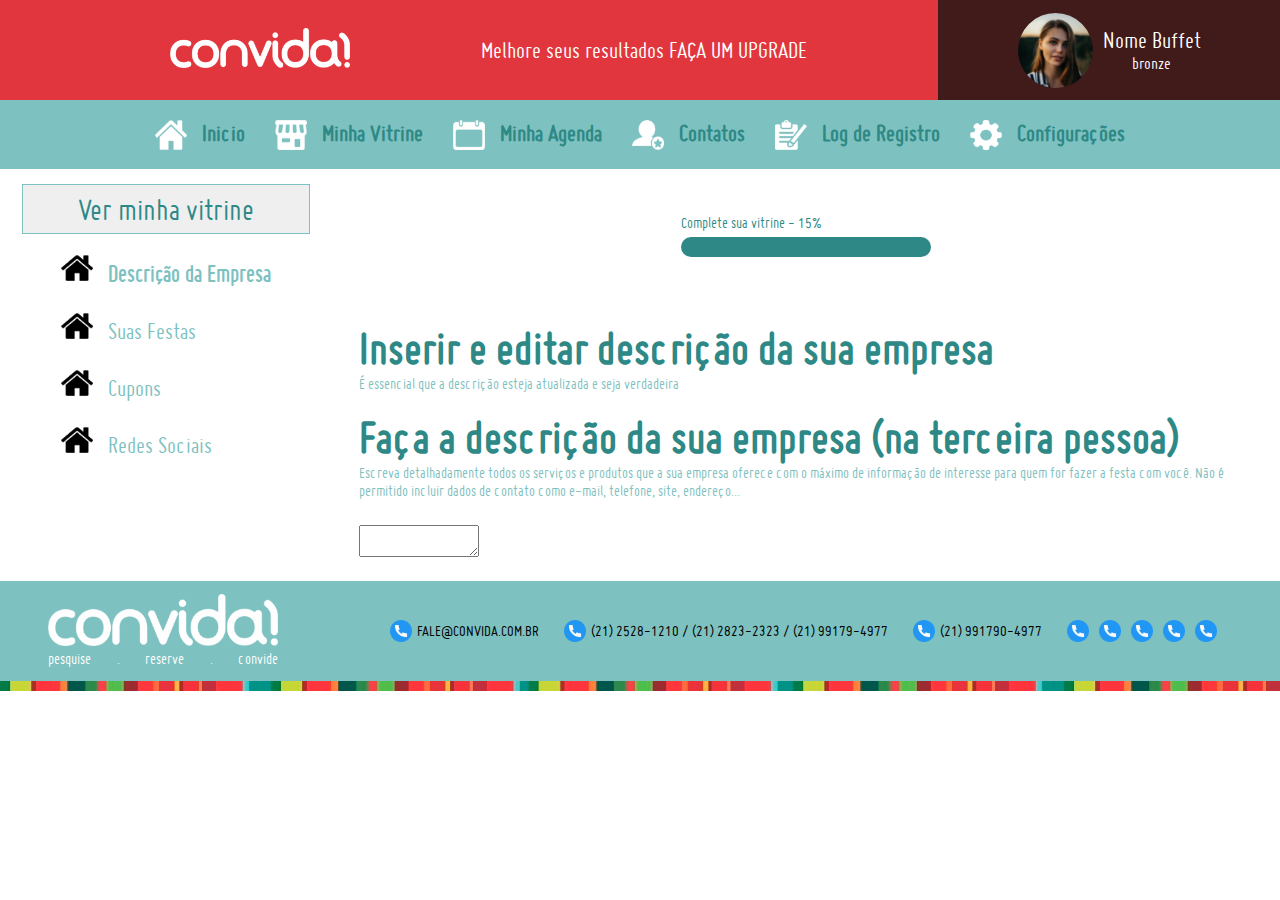
<file: index.htm>
<!DOCTYPE html>
<html lang="pt-br">

<head>
    <meta charset="UTF-8">
    <meta name="viewport" content="width=device-width, initial-scale=1.0, maximum-scale=1.0, user-scalable=0 ">
    <title>Document</title>
    <link rel="stylesheet" href="css/estilos.css">
    <script src="https://cdn.tiny.cloud/1/no-api-key/tinymce/5/tinymce.min.js" referrerpolicy="origin"></script>
    <script>tinymce.init({ selector: 'textarea' });</script>
</head>

<body>
    <div class="main">
        <header>
            <img src="img/menu-aberto.png" class="responsivo-btn">
            <div class="logo-container">
                <img src="img/logo.png" alt="Convida!" class="logo-img">
            </div>
            <div class="header-txt">
                Melhore seus resultados FAÇA UM UPGRADE
            </div>
            <div class="usuario-info">
                <img src="img/usuario.jpg" alt="Avatar do usuário" class="usuario-avatar">

                <div class="usuario-info-txt">
                    <p class="usuario-nome">Nome Buffet</p>
                    <p class="usuario-plano">bronze</p>
                </div>
            </div>

        </header>
        <nav>
            <ul>
                <li><img src="img/icone_home.png" alt="HomePage" class="menu-icon">Inicio</li>
                <li><img src="img/icone_vitrine.png" alt="Vitrine" class="menu-icon">Minha Vitrine</li>
                <li><img src="img/icone_agenda.png" alt="Agenda" class="menu-icon">Minha Agenda</li>
                <li><img src="img/icone_contatos.png" alt="Contatos" class="menu-icon">Contatos</li>
                <li><img src="img/icone_log_registros.png" alt="Log de Registro" class="menu-icon">Log de Registro</li>
                <li><img src="img/icone_configs.png" alt="Configurações" class="menu-icon">Configurações</li>
            </ul>
        </nav>
        <div class="nav-responsivo">
            <ul>
                <li>Inicio</li>
                <li>Minha Vitrine</li>
                <li>Minha Agenda</li>
                <li>Contatos</li>
                <li>Log de Registro</li>
                <li>Configurações</li>
            </ul>
            <hr class="h-rule">
            <div class="header-txt-responsive">
                FAÇA UM UPGRADE
            </div>
            <hr class="h-rule">
            <div class="usuario-info-responsive">
                <img src="img/usuario.jpg" alt="Avatar do usuário" class="usuario-avatar">

                <div class="usuario-info-txt-responsive">
                    <p class="usuario-nome">Nome Buffet</p>
                    <p class="usuario-plano">bronze</p>
                </div>
            </div>
        </div>
        <div class="container">
            <aside>
                <button class="aside-btn">
                    Ver minha vitrine
                </button>
                <ul>
                    <li class="ativo"><img src="img/temporario.png" alt="HomePage" class="menu-icon">Descrição da
                        Empresa</li>
                    <li><img src="img/temporario.png" alt="HomePage" class="menu-icon">Suas Festas</li>
                    <li><img src="img/temporario.png" alt="HomePage" class="menu-icon">Cupons</li>
                    <li><img src="img/temporario.png" alt="HomePage" class="menu-icon">Redes Sociais</li>
                </ul>
            </aside>
            <div class="conteudo">
                <div class="row">
                    <div class="progresso-container">
                        <p>Complete sua vitrine - 15%</p>
                        <div class="progress-bar">

                        </div>
                    </div>
                </div>

                <h3>Inserir e editar descrição da sua empresa</h3>
                <p>É essencial que a descrição esteja atualizada e seja verdadeira</p>
                <br>
                <h3>Faça a descrição da sua empresa (na terceira pessoa)</h3>
                <p>Escreva detalhadamente todos os serviços e produtos que a sua empresa oferece com o máximo de
                    informação
                    de interesse para quem for fazer a festa com você. Não é permitido incluir dados de contato como
                    e-mail,
                    telefone, site, endereço...</p>
                <textarea name="editor" class="textarea-perfil"></textarea>
            </div>
        </div>
    </div>
    <footer>
        <div class="footer-logo-container">
            <img src="img/logo.png" alt="Convida!" class="footer-logo">
            <div class="inside">
                <p>pesquise</p>
                <p>. </p>
                <p>reserve</p>
                <p>. </p>
                <p> convide</p>
            </div>
        </div>
        <div class="contato-info-footer">
            <div class="contato-info-div">
                <img src="img/ligar.png" class="footer-icon"> FALE@CONVIDA.COM.BR
            </div>
            <div class="contato-info-div">
                <img src="img/ligar.png" class="footer-icon">
                (21) 2528-1210 / (21) 2823-2323 / (21) 99179-4977
            </div>
            <div class="contato-info-div">
                <img src="img/ligar.png" class="footer-icon">
                (21) 991790-4977
            </div>
            <div class="contato-info-div">
                <img src="img/ligar.png" class="footer-icon">
                <img src="img/ligar.png" class="footer-icon">
                <img src="img/ligar.png" class="footer-icon">
                <img src="img/ligar.png" class="footer-icon">
                <img src="img/ligar.png" class="footer-icon">
            </div>
        </div>
    </footer>
    <div class="colors"></div>
    <script src="js/responsive.js" type="text/javascript"></script>
</body>

</html>
</file>
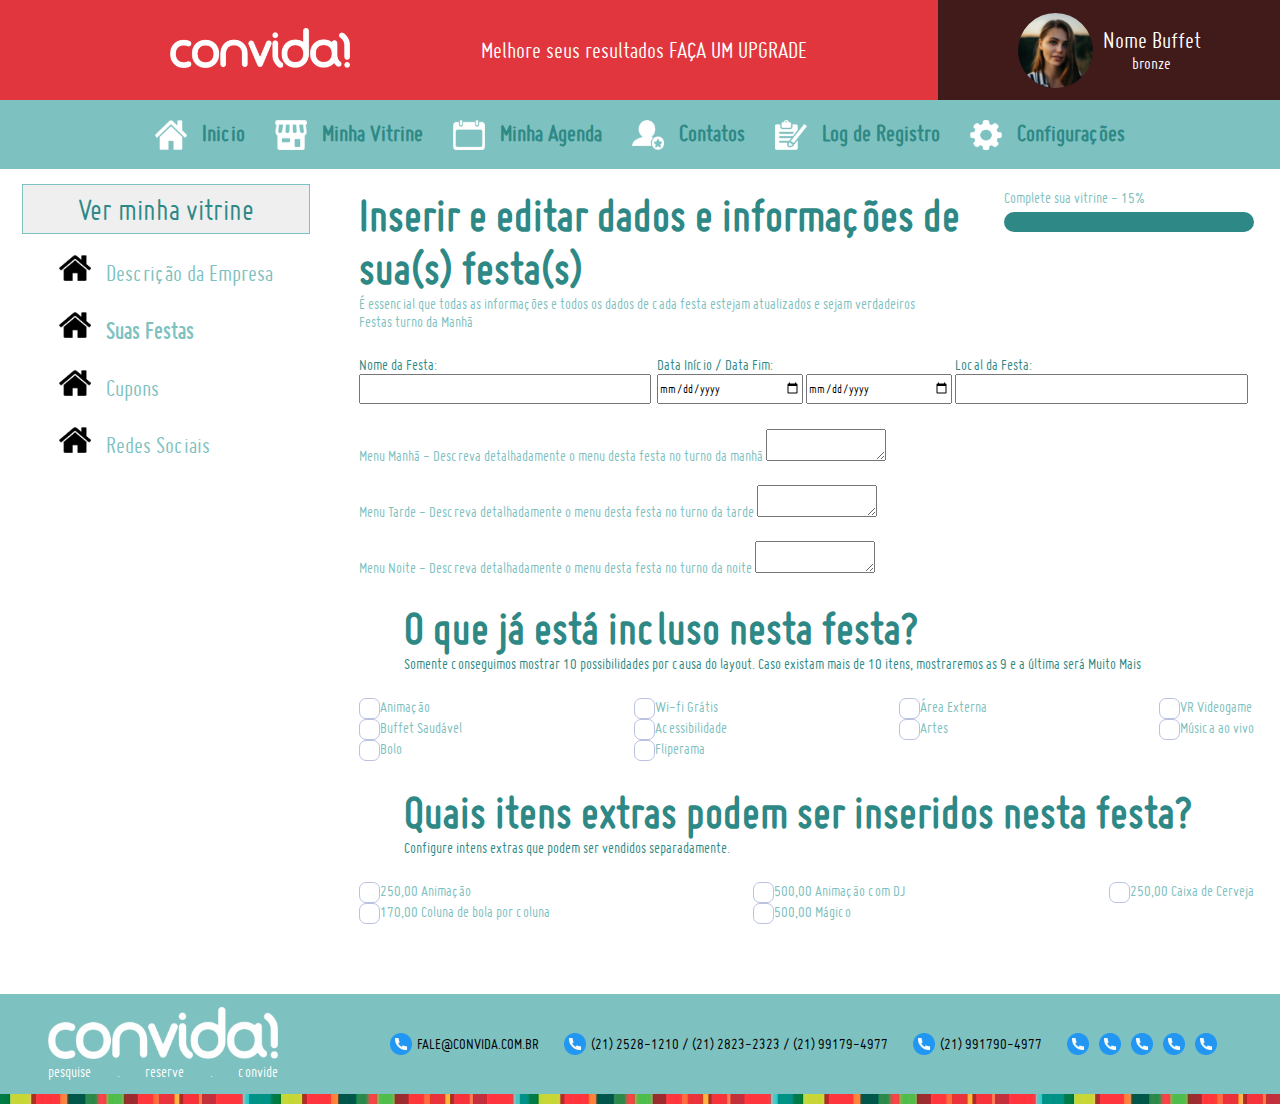
<file: suasFestas.htm>
<!DOCTYPE html>
<html lang="pt-br">

<head>
    <meta charset="UTF-8">
    <meta name="viewport" content="width=device-width, initial-scale=1.0, maximum-scale=1.0, user-scalable=0 ">
    <title>Suas Festas - Convida!</title>
    <link rel="stylesheet" href="css/estilos.css">
    <script src="https://cdn.tiny.cloud/1/no-api-key/tinymce/5/tinymce.min.js" referrerpolicy="origin"></script>
    <script>tinymce.init({ selector: 'textarea' });</script>
</head>

<body>
    <div class="main">
        <header>
            <img src="img/menu-aberto.png" class="responsivo-btn">
            <div class="logo-container">
                <img src="img/logo.png" alt="Convida!" class="logo-img">
            </div>
            <div class="header-txt">
                Melhore seus resultados FAÇA UM UPGRADE
            </div>
            <div class="usuario-info">
                <img src="img/usuario.jpg" alt="Avatar do usuário" class="usuario-avatar">

                <div class="usuario-info-txt">
                    <p class="usuario-nome">Nome Buffet</p>
                    <p class="usuario-plano">bronze</p>
                </div>
            </div>

        </header>
        <nav>
            <ul>
                <li><img src="img/icone_home.png" alt="HomePage" class="menu-icon">Inicio</li>
                <li><img src="img/icone_vitrine.png" alt="Vitrine" class="menu-icon">Minha Vitrine</li>
                <li><img src="img/icone_agenda.png" alt="Agenda" class="menu-icon">Minha Agenda</li>
                <li><img src="img/icone_contatos.png" alt="Contatos" class="menu-icon">Contatos</li>
                <li><img src="img/icone_log_registros.png" alt="Log de Registro" class="menu-icon">Log de Registro</li>
                <li><img src="img/icone_configs.png" alt="Configurações" class="menu-icon">Configurações</li>
            </ul>
        </nav>
        <div class="nav-responsivo">
            <ul>
                <li>Inicio</li>
                <li>Minha Vitrine</li>
                <li>Minha Agenda</li>
                <li>Contatos</li>
                <li>Log de Registro</li>
                <li>Configurações</li>
            </ul>
            <hr class="h-rule">
            <div class="header-txt-responsive">
                FAÇA UM UPGRADE
            </div>
            <hr class="h-rule">
            <div class="usuario-info-responsive">
                <img src="img/usuario.jpg" alt="Avatar do usuário" class="usuario-avatar">

                <div class="usuario-info-txt-responsive">
                    <p class="usuario-nome">Nome Buffet</p>
                    <p class="usuario-plano">bronze</p>
                </div>
            </div>
        </div>
        <div class="container">
            <aside>
                <button class="aside-btn">
                    Ver minha vitrine
                </button>
                <ul>
                    <li onclick="window.location.href='index.html'"><img src="img/temporario.png" alt="HomePage"
                            class="menu-icon">Descrição da
                        Empresa</li>
                    <li class="ativo"><img src="img/temporario.png" alt="HomePage" class="menu-icon">Suas Festas</li>
                    <li onclick="window.location.href='cupons.html'"><img src="img/temporario.png" alt="HomePage"
                            class="menu-icon">Cupons</li>
                    <li><img src="img/temporario.png" alt="HomePage" class="menu-icon">Redes Sociais</li>
                </ul>
            </aside>
            <div class="conteudo">
                <div>
                    <div class="progresso-container">
                        <p>Complete sua vitrine - 15%</p>
                        <div class="progress-bar">

                        </div>
                    </div>
                </div>
                <div class="conteudo-main">
                    <form>
                        <h3>Inserir e editar dados e informações de sua(s) festa(s)</h3>
                        <p>É essencial que todas as informações e todos os dados de cada festa estejam atualizados e
                            sejam verdadeiros</p>
                        <div class="time-block">
                            <div class="horario-festa">
                                <p>Festas turno da Manhã</p>

                            </div>
                        </div>
                        <div class="row">
                            <div class="col">
                                <label class="festa-label">Nome da Festa:</label>
                                <input type="text" name="nomeFesta" class="nome-festa">
                            </div>
                            <div class="col">
                                <label class="festa-label">Data Início / Data Fim:</label>
                                <div>
                                    <input type="date" name="dataInicio" class="data-inicio">
                                    <input type="date" name="dataFim" class="data-fim">
                                </div>

                            </div>
                            <div class="col">
                                <label class="festa-label">Local da Festa:</label>
                                <input type="text" name="localFesta" class="local-festa">
                            </div>
                        </div>
                        <div class="row-textarea">
                            <label class="festa-label">Menu Manhã - Descreva detalhadamente o menu desta festa no turno
                                da manhã</label>
                            <textarea class="textarea-festa" name="menuManha"></textarea>
                        </div>

                        <div class="row-textarea">
                            <label class="festa-label">Menu Tarde - Descreva detalhadamente o menu desta festa no turno
                                da tarde</label>
                            <textarea class="textarea-festa" name="menuManha"></textarea>
                        </div>

                        <div class="row-textarea">
                            <label class="festa-label">Menu Noite - Descreva detalhadamente o menu desta festa no turno
                                da noite</label>
                            <textarea class="textarea-festa" name="menuManha"></textarea>
                        </div>
                        <div class="row">
                            <div class="col">
                                <h3>O que já está incluso nesta festa?</h3>
                                <p>Somente conseguimos mostrar 10 possibilidades por causa do layout. Caso existam mais
                                    de
                                    10 itens, mostraremos as 9 e a última será Muito Mais</p>
                            </div>

                        </div>
                        <div class="row-master">
                            <div class="col-checkbox">
                                <div class="row-checkbox">
                                    <input type="checkbox"> Animação
                                </div>
                                <div class="row-checkbox">
                                    <input type="checkbox"> Buffet Saudável
                                </div>
                                <div class="row-checkbox">
                                    <input type="checkbox"> Bolo
                                </div>
                            </div>
                            <div class="col-checkbox">
                                <div class="row-checkbox">
                                    <input type="checkbox"> Wi-fi Grátis
                                </div>
                                <div class="row-checkbox">
                                    <input type="checkbox"> Acessibilidade
                                </div>
                                <div class="row-checkbox">
                                    <input type="checkbox"> Fliperama
                                </div>
                            </div>
                            <div class="col-checkbox">
                                <div class="row-checkbox">
                                    <input type="checkbox"> Área Externa
                                </div>
                                <div class="row-checkbox">
                                    <input type="checkbox"> Artes
                                </div>
                            </div>
                            <div class="col-checkbox">
                                <div class="row-checkbox">
                                    <input type="checkbox"> VR Videogame
                                </div>
                                <div class="row-checkbox">
                                    <input type="checkbox"> Música ao vivo
                                </div>
                            </div>
                        </div>
                        <div class="row">
                            <div class="col">
                                <h3>Quais itens extras podem ser inseridos nesta festa?</h3>
                                <p>Configure intens extras que podem ser vendidos separadamente.</p>
                            </div>

                        </div>
                        <div class="row-master">
                            <div class="col-checkbox">
                                <div class="row-checkbox">
                                    <input type="checkbox"> 250,00 Animação
                                </div>
                                <div class="row-checkbox">
                                    <input type="checkbox"> 170,00 Coluna de bola por coluna
                                </div>
                            </div>
                            <div class="col-checkbox">
                                <div class="row-checkbox">
                                    <input type="checkbox"> 500,00 Animação com DJ
                                </div>
                                <div class="row-checkbox">
                                    <input type="checkbox"> 500,00 Mágico
                                </div>
                            </div>
                            <div class="col-checkbox">
                                <div class="row-checkbox">
                                    <input type="checkbox"> 250,00 Caixa de Cerveja
                                </div>
                            </div>
                        </div>

                    </form>
                </div>
            </div>
        </div>
    </div>
    <footer>
        <div class="footer-logo-container">
            <img src="img/logo.png" alt="Convida!" class="footer-logo">
            <div class="inside">
                <p>pesquise</p>
                <p>. </p>
                <p>reserve</p>
                <p>. </p>
                <p> convide</p>
            </div>
        </div>
        <div class="contato-info-footer">
            <div class="contato-info-div">
                <img src="img/ligar.png" class="footer-icon"> FALE@CONVIDA.COM.BR
            </div>
            <div class="contato-info-div">
                <img src="img/ligar.png" class="footer-icon">
                (21) 2528-1210 / (21) 2823-2323 / (21) 99179-4977
            </div>
            <div class="contato-info-div">
                <img src="img/ligar.png" class="footer-icon">
                (21) 991790-4977
            </div>
            <div class="contato-info-div">
                <img src="img/ligar.png" class="footer-icon">
                <img src="img/ligar.png" class="footer-icon">
                <img src="img/ligar.png" class="footer-icon">
                <img src="img/ligar.png" class="footer-icon">
                <img src="img/ligar.png" class="footer-icon">
            </div>
        </div>
    </footer>
    <div class="colors"></div>
    <script src="js/responsive.js" type="text/javascript"></script>
</body>

</html>
</file>
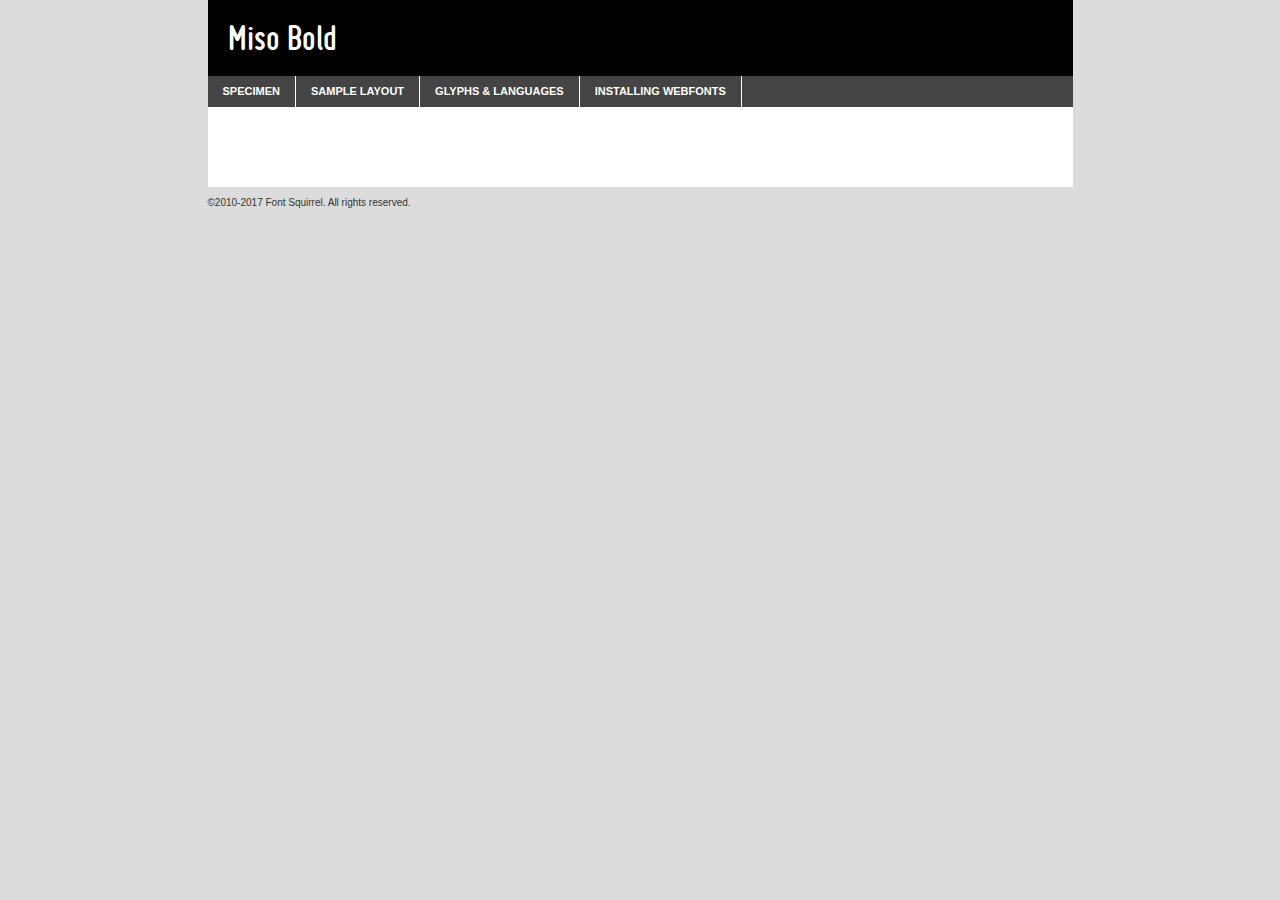
<file: css/fonts/miso-bold-demo.html>
<!DOCTYPE html PUBLIC "-//W3C//DTD XHTML 1.0 Transitional//EN"
	"http://www.w3.org/TR/xhtml1/DTD/xhtml1-transitional.dtd">

<html xmlns="http://www.w3.org/1999/xhtml" xml:lang="en" lang="en">
<head>
	<meta http-equiv="Content-Type" content="text/html; charset=utf-8" />
	<script src="http://ajax.googleapis.com/ajax/libs/jquery/1.7.2/jquery.min.js" type="text/javascript" charset="utf-8"></script>
	<script type="text/javascript">
	(function($){$.fn.easyTabs=function(option){var param=jQuery.extend({fadeSpeed:"fast",defaultContent:1,activeClass:'active'},option);$(this).each(function(){var thisId="#"+this.id;if(param.defaultContent==''){param.defaultContent=1;}
	if(typeof param.defaultContent=="number")
	{var defaultTab=$(thisId+" .tabs li:eq("+(param.defaultContent-1)+") a").attr('href').substr(1);}else{var defaultTab=param.defaultContent;}
	$(thisId+" .tabs li a").each(function(){var tabToHide=$(this).attr('href').substr(1);$("#"+tabToHide).addClass('easytabs-tab-content');});hideAll();changeContent(defaultTab);function hideAll(){$(thisId+" .easytabs-tab-content").hide();}
	function changeContent(tabId){hideAll();$(thisId+" .tabs li").removeClass(param.activeClass);$(thisId+" .tabs li a[href=#"+tabId+"]").closest('li').addClass(param.activeClass);if(param.fadeSpeed!="none")
	{$(thisId+" #"+tabId).fadeIn(param.fadeSpeed);}else{$(thisId+" #"+tabId).show();}}
	$(thisId+" .tabs li").click(function(){var tabId=$(this).find('a').attr('href').substr(1);changeContent(tabId);return false;});});}})(jQuery);
	</script>
	<link rel="stylesheet" href="specimen_files/specimen_stylesheet.css" type="text/css" charset="utf-8" />
	<link rel="stylesheet" href="stylesheet.css" type="text/css" charset="utf-8" />

	<style type="text/css">
					body{
				font-family: 'misobold';
							}
		</style>

	<title>Miso Bold Specimen</title>
	
	
	<script type="text/javascript" charset="utf-8">
		$(document).ready(function() {
			$('#container').easyTabs({defaultContent:1});
		});
	</script>
</head>

<body>
<div id="container">
	<div id="header">
		Miso Bold	</div>
	<ul class="tabs">
		<li><a href="#specimen">Specimen</a></li>
		<li><a href="#layout">Sample Layout</a></li>
				<li><a href="#glyphs">Glyphs &amp; Languages</a></li>
		<li><a href="#installing">Installing Webfonts</a></li>
		
	</ul>
	
	<div id="main_content">

		
			<div id="specimen">
		
				<div class="section">
					<div class="grid12 firstcol">
						<div class="huge">AaBb</div>
					</div>
				</div>
		
				<div class="section">
					<div class="glyph_range">A&#x200B;B&#x200b;C&#x200b;D&#x200b;E&#x200b;F&#x200b;G&#x200b;H&#x200b;I&#x200b;J&#x200b;K&#x200b;L&#x200b;M&#x200b;N&#x200b;O&#x200b;P&#x200b;Q&#x200b;R&#x200b;S&#x200b;T&#x200b;U&#x200b;V&#x200b;W&#x200b;X&#x200b;Y&#x200b;Z&#x200b;a&#x200b;b&#x200b;c&#x200b;d&#x200b;e&#x200b;f&#x200b;g&#x200b;h&#x200b;i&#x200b;j&#x200b;k&#x200b;l&#x200b;m&#x200b;n&#x200b;o&#x200b;p&#x200b;q&#x200b;r&#x200b;s&#x200b;t&#x200b;u&#x200b;v&#x200b;w&#x200b;x&#x200b;y&#x200b;z&#x200b;1&#x200b;2&#x200b;3&#x200b;4&#x200b;5&#x200b;6&#x200b;7&#x200b;8&#x200b;9&#x200b;0&#x200b;&amp;&#x200b;.&#x200b;,&#x200b;?&#x200b;!&#x200b;&#64;&#x200b;(&#x200b;)&#x200b;#&#x200b;$&#x200b;%&#x200b;*&#x200b;+&#x200b;-&#x200b;=&#x200b;:&#x200b;;</div>
				</div>
				<div class="section">
					<div class="grid12 firstcol">
						<table class="sample_table">
							<tr><td>10</td><td class="size10">abcdefghijklmnopqrstuvwxyzABCDEFGHIJKLMNOPQRSTUVWXYZ0123456789abcdefghijklmnopqrstuvwxyzABCDEFGHIJKLMNOPQRSTUVWXYZ0123456789abcdefghijklmnopqrstuvwxyzABCDEFGHIJKLMNOPQRSTUVWXYZ</td></tr>
							<tr><td>11</td><td class="size11">abcdefghijklmnopqrstuvwxyzABCDEFGHIJKLMNOPQRSTUVWXYZ0123456789abcdefghijklmnopqrstuvwxyzABCDEFGHIJKLMNOPQRSTUVWXYZ0123456789abcdefghijklmnopqrstuvwxyzABCDEFGHIJKLMNOPQRSTUVWXYZ</td></tr>
							<tr><td>12</td><td class="size12">abcdefghijklmnopqrstuvwxyzABCDEFGHIJKLMNOPQRSTUVWXYZ0123456789abcdefghijklmnopqrstuvwxyzABCDEFGHIJKLMNOPQRSTUVWXYZ0123456789abcdefghijklmnopqrstuvwxyzABCDEFGHIJKLMNOPQRSTUVWXYZ</td></tr>
							<tr><td>13</td><td class="size13">abcdefghijklmnopqrstuvwxyzABCDEFGHIJKLMNOPQRSTUVWXYZ0123456789abcdefghijklmnopqrstuvwxyzABCDEFGHIJKLMNOPQRSTUVWXYZ0123456789abcdefghijklmnopqrstuvwxyzABCDEFGHIJKLMNOPQRSTUVWXYZ</td></tr>
							<tr><td>14</td><td class="size14">abcdefghijklmnopqrstuvwxyzABCDEFGHIJKLMNOPQRSTUVWXYZ0123456789abcdefghijklmnopqrstuvwxyzABCDEFGHIJKLMNOPQRSTUVWXYZ0123456789abcdefghijklmnopqrstuvwxyzABCDEFGHIJKLMNOPQRSTUVWXYZ</td></tr>
							<tr><td>16</td><td class="size16">abcdefghijklmnopqrstuvwxyzABCDEFGHIJKLMNOPQRSTUVWXYZ0123456789abcdefghijklmnopqrstuvwxyzABCDEFGHIJKLMNOPQRSTUVWXYZ</td></tr>
							<tr><td>18</td><td class="size18">abcdefghijklmnopqrstuvwxyzABCDEFGHIJKLMNOPQRSTUVWXYZ0123456789abcdefghijklmnopqrstuvwxyzABCDEFGHIJKLMNOPQRSTUVWXYZ</td></tr>
							<tr><td>20</td><td class="size20">abcdefghijklmnopqrstuvwxyzABCDEFGHIJKLMNOPQRSTUVWXYZ0123456789abcdefghijklmnopqrstuvwxyzABCDEFGHIJKLMNOPQRSTUVWXYZ</td></tr>
							<tr><td>24</td><td class="size24">abcdefghijklmnopqrstuvwxyzABCDEFGHIJKLMNOPQRSTUVWXYZ0123456789abcdefghijklmnopqrstuvwxyzABCDEFGHIJKLMNOPQRSTUVWXYZ</td></tr>
							<tr><td>30</td><td class="size30">abcdefghijklmnopqrstuvwxyzABCDEFGHIJKLMNOPQRSTUVWXYZ0123456789abcdefghijklmnopqrstuvwxyzABCDEFGHIJKLMNOPQRSTUVWXYZ</td></tr>
							<tr><td>36</td><td class="size36">abcdefghijklmnopqrstuvwxyzABCDEFGHIJKLMNOPQRSTUVWXYZ0123456789abcdefghijklmnopqrstuvwxyzABCDEFGHIJKLMNOPQRSTUVWXYZ</td></tr>
							<tr><td>48</td><td class="size48">abcdefghijklmnopqrstuvwxyzABCDEFGHIJKLMNOPQRSTUVWXYZ0123456789abcdefghijklmnopqrstuvwxyzABCDEFGHIJKLMNOPQRSTUVWXYZ</td></tr>
							<tr><td>60</td><td class="size60">abcdefghijklmnopqrstuvwxyzABCDEFGHIJKLMNOPQRSTUVWXYZ0123456789abcdefghijklmnopqrstuvwxyzABCDEFGHIJKLMNOPQRSTUVWXYZ</td></tr>
							<tr><td>72</td><td class="size72">abcdefghijklmnopqrstuvwxyzABCDEFGHIJKLMNOPQRSTUVWXYZ0123456789abcdefghijklmnopqrstuvwxyzABCDEFGHIJKLMNOPQRSTUVWXYZ</td></tr>
							<tr><td>90</td><td class="size90">abcdefghijklmnopqrstuvwxyzABCDEFGHIJKLMNOPQRSTUVWXYZ0123456789abcdefghijklmnopqrstuvwxyzABCDEFGHIJKLMNOPQRSTUVWXYZ</td></tr>
						</table>
				
					</div>
			
				</div>
		
		
		
								<div class="section" id="bodycomparison">


										<div id="xheight">
				<div class="fontbody">&#x25FC;&#x25FC;&#x25FC;&#x25FC;&#x25FC;&#x25FC;&#x25FC;&#x25FC;&#x25FC;&#x25FC;&#x25FC;&#x25FC;&#x25FC;&#x25FC;&#x25FC;&#x25FC;&#x25FC;&#x25FC;&#x25FC;&#x25FC;&#x25FC;&#x25FC;&#x25FC;&#x25FC;&#x25FC;&#x25FC;&#x25FC;&#x25FC;&#x25FC;&#x25FC;&#x25FC;&#x25FC;&#x25FC;&#x25FC;&#x25FC;&#x25FC;&#x25FC;&#x25FC;&#x25FC;&#x25FC;&#x25FC;&#x25FC;&#x25FC;&#x25FC;&#x25FC;&#x25FC;&#x25FC;&#x25FC;&#x25FC;&#x25FC;&#x25FC;&#x25FC;&#x25FC;&#x25FC;&#x25FC;&#x25FC;&#x25FC;&#x25FC;&#x25FC;&#x25FC;&#x25FC;&#x25FC;&#x25FC;&#x25FC;&#x25FC;&#x25FC;&#x25FC;&#x25FC;&#x25FC;&#x25FC;&#x25FC;&#x25FC;&#x25FC;&#x25FC;&#x25FC;&#x25FC;&#x25FC;&#x25FC;&#x25FC;&#x25FC;&#x25FC;&#x25FC;&#x25FC;&#x25FC;&#x25FC;&#x25FC;&#x25FC;&#x25FC;&#x25FC;&#x25FC;&#x25FC;&#x25FC;&#x25FC;&#x25FC;&#x25FC;&#x25FC;&#x25FC;&#x25FC;&#x25FC;body</div><div class="arialbody">body</div><div class="verdanabody">body</div><div class="georgiabody">body</div></div>
										<div class="fontbody" style="z-index:1">
											body<span>Miso Bold</span>
										</div>
										<div class="arialbody" style="z-index:1">
											body<span>Arial</span>
										</div>
										<div class="verdanabody" style="z-index:1">
											body<span>Verdana</span>
										</div>
										<div class="georgiabody" style="z-index:1">
											body<span>Georgia</span>
										</div>



								</div>
		
		
				<div class="section psample psample_row1" id="">
					
					<div class="grid2 firstcol">
						<p class="size10"><span>10.</span>Aenean lacinia bibendum nulla sed consectetur. Fusce dapibus, tellus ac cursus commodo, tortor mauris condimentum nibh, ut fermentum massa justo sit amet risus. Nullam id dolor id nibh ultricies vehicula ut id elit. Cum sociis natoque penatibus et magnis dis parturient montes, nascetur ridiculus mus. Nulla vitae elit libero, a pharetra augue.</p>
			
					</div>
					<div class="grid3">
						<p class="size11"><span>11.</span>Aenean lacinia bibendum nulla sed consectetur. Fusce dapibus, tellus ac cursus commodo, tortor mauris condimentum nibh, ut fermentum massa justo sit amet risus. Nullam id dolor id nibh ultricies vehicula ut id elit. Cum sociis natoque penatibus et magnis dis parturient montes, nascetur ridiculus mus. Nulla vitae elit libero, a pharetra augue.</p>
			
					</div>
					<div class="grid3">
						<p class="size12"><span>12.</span>Aenean lacinia bibendum nulla sed consectetur. Fusce dapibus, tellus ac cursus commodo, tortor mauris condimentum nibh, ut fermentum massa justo sit amet risus. Nullam id dolor id nibh ultricies vehicula ut id elit. Cum sociis natoque penatibus et magnis dis parturient montes, nascetur ridiculus mus. Nulla vitae elit libero, a pharetra augue.</p>
			
					</div>
					<div class="grid4">
						<p class="size13"><span>13.</span>Aenean lacinia bibendum nulla sed consectetur. Fusce dapibus, tellus ac cursus commodo, tortor mauris condimentum nibh, ut fermentum massa justo sit amet risus. Nullam id dolor id nibh ultricies vehicula ut id elit. Cum sociis natoque penatibus et magnis dis parturient montes, nascetur ridiculus mus. Nulla vitae elit libero, a pharetra augue.</p>
			
					</div>
					<div class="white_blend"></div>
					
				</div>
				<div class="section psample psample_row2" id="">
					<div class="grid3 firstcol">
						<p class="size14"><span>14.</span>Aenean lacinia bibendum nulla sed consectetur. Fusce dapibus, tellus ac cursus commodo, tortor mauris condimentum nibh, ut fermentum massa justo sit amet risus. Nullam id dolor id nibh ultricies vehicula ut id elit. Cum sociis natoque penatibus et magnis dis parturient montes, nascetur ridiculus mus. Nulla vitae elit libero, a pharetra augue.</p>
			
					</div>
					<div class="grid4">
						<p class="size16"><span>16.</span>Aenean lacinia bibendum nulla sed consectetur. Fusce dapibus, tellus ac cursus commodo, tortor mauris condimentum nibh, ut fermentum massa justo sit amet risus. Nullam id dolor id nibh ultricies vehicula ut id elit. Cum sociis natoque penatibus et magnis dis parturient montes, nascetur ridiculus mus. Nulla vitae elit libero, a pharetra augue.</p>
			
					</div>
					<div class="grid5">
						<p class="size18"><span>18.</span>Aenean lacinia bibendum nulla sed consectetur. Fusce dapibus, tellus ac cursus commodo, tortor mauris condimentum nibh, ut fermentum massa justo sit amet risus. Nullam id dolor id nibh ultricies vehicula ut id elit. Cum sociis natoque penatibus et magnis dis parturient montes, nascetur ridiculus mus. Nulla vitae elit libero, a pharetra augue.</p>
			
					</div>

					<div class="white_blend"></div>

				</div>
				
				<div class="section psample psample_row3" id="">
					<div class="grid5 firstcol">
						<p class="size20"><span>20.</span>Aenean lacinia bibendum nulla sed consectetur. Fusce dapibus, tellus ac cursus commodo, tortor mauris condimentum nibh, ut fermentum massa justo sit amet risus. Nullam id dolor id nibh ultricies vehicula ut id elit. Cum sociis natoque penatibus et magnis dis parturient montes, nascetur ridiculus mus. Nulla vitae elit libero, a pharetra augue.</p>
					</div>
					<div class="grid7">
						<p class="size24"><span>24.</span>Aenean lacinia bibendum nulla sed consectetur. Fusce dapibus, tellus ac cursus commodo, tortor mauris condimentum nibh, ut fermentum massa justo sit amet risus. Nullam id dolor id nibh ultricies vehicula ut id elit. Cum sociis natoque penatibus et magnis dis parturient montes, nascetur ridiculus mus. Nulla vitae elit libero, a pharetra augue.</p>
					</div>
					
					<div class="white_blend"></div>
					
				</div>
				
				<div class="section psample psample_row4" id="">
					<div class="grid12 firstcol">
						<p class="size30"><span>30.</span>Aenean lacinia bibendum nulla sed consectetur. Fusce dapibus, tellus ac cursus commodo, tortor mauris condimentum nibh, ut fermentum massa justo sit amet risus. Nullam id dolor id nibh ultricies vehicula ut id elit. Cum sociis natoque penatibus et magnis dis parturient montes, nascetur ridiculus mus. Nulla vitae elit libero, a pharetra augue.</p>
					</div>
					<div class="white_blend"></div>
					
				</div>
				
				
				
				<div class="section psample psample_row1 fullreverse">
					<div class="grid2 firstcol">
						<p class="size10"><span>10.</span>Aenean lacinia bibendum nulla sed consectetur. Fusce dapibus, tellus ac cursus commodo, tortor mauris condimentum nibh, ut fermentum massa justo sit amet risus. Nullam id dolor id nibh ultricies vehicula ut id elit. Cum sociis natoque penatibus et magnis dis parturient montes, nascetur ridiculus mus. Nulla vitae elit libero, a pharetra augue.</p>
			
					</div>
					<div class="grid3">
						<p class="size11"><span>11.</span>Aenean lacinia bibendum nulla sed consectetur. Fusce dapibus, tellus ac cursus commodo, tortor mauris condimentum nibh, ut fermentum massa justo sit amet risus. Nullam id dolor id nibh ultricies vehicula ut id elit. Cum sociis natoque penatibus et magnis dis parturient montes, nascetur ridiculus mus. Nulla vitae elit libero, a pharetra augue.</p>
			
					</div>
					<div class="grid3">
						<p class="size12"><span>12.</span>Aenean lacinia bibendum nulla sed consectetur. Fusce dapibus, tellus ac cursus commodo, tortor mauris condimentum nibh, ut fermentum massa justo sit amet risus. Nullam id dolor id nibh ultricies vehicula ut id elit. Cum sociis natoque penatibus et magnis dis parturient montes, nascetur ridiculus mus. Nulla vitae elit libero, a pharetra augue.</p>
			
					</div>
					<div class="grid4">
						<p class="size13"><span>13.</span>Aenean lacinia bibendum nulla sed consectetur. Fusce dapibus, tellus ac cursus commodo, tortor mauris condimentum nibh, ut fermentum massa justo sit amet risus. Nullam id dolor id nibh ultricies vehicula ut id elit. Cum sociis natoque penatibus et magnis dis parturient montes, nascetur ridiculus mus. Nulla vitae elit libero, a pharetra augue.</p>
			
					</div>
					<div class="black_blend"></div>
					
				</div>
				
				<div class="section psample psample_row2 fullreverse">
					<div class="grid3 firstcol">
						<p class="size14"><span>14.</span>Aenean lacinia bibendum nulla sed consectetur. Fusce dapibus, tellus ac cursus commodo, tortor mauris condimentum nibh, ut fermentum massa justo sit amet risus. Nullam id dolor id nibh ultricies vehicula ut id elit. Cum sociis natoque penatibus et magnis dis parturient montes, nascetur ridiculus mus. Nulla vitae elit libero, a pharetra augue.</p>
			
					</div>
					<div class="grid4">
						<p class="size16"><span>16.</span>Aenean lacinia bibendum nulla sed consectetur. Fusce dapibus, tellus ac cursus commodo, tortor mauris condimentum nibh, ut fermentum massa justo sit amet risus. Nullam id dolor id nibh ultricies vehicula ut id elit. Cum sociis natoque penatibus et magnis dis parturient montes, nascetur ridiculus mus. Nulla vitae elit libero, a pharetra augue.</p>
			
					</div>
					<div class="grid5">
						<p class="size18"><span>18.</span>Aenean lacinia bibendum nulla sed consectetur. Fusce dapibus, tellus ac cursus commodo, tortor mauris condimentum nibh, ut fermentum massa justo sit amet risus. Nullam id dolor id nibh ultricies vehicula ut id elit. Cum sociis natoque penatibus et magnis dis parturient montes, nascetur ridiculus mus. Nulla vitae elit libero, a pharetra augue.</p>
			
					</div>
					<div class="black_blend"></div>

				</div>
				
				<div class="section psample fullreverse psample_row3" id="">
					<div class="grid5 firstcol">
						<p class="size20"><span>20.</span>Aenean lacinia bibendum nulla sed consectetur. Fusce dapibus, tellus ac cursus commodo, tortor mauris condimentum nibh, ut fermentum massa justo sit amet risus. Nullam id dolor id nibh ultricies vehicula ut id elit. Cum sociis natoque penatibus et magnis dis parturient montes, nascetur ridiculus mus. Nulla vitae elit libero, a pharetra augue.</p>
					</div>
					<div class="grid7">
						<p class="size24"><span>24.</span>Aenean lacinia bibendum nulla sed consectetur. Fusce dapibus, tellus ac cursus commodo, tortor mauris condimentum nibh, ut fermentum massa justo sit amet risus. Nullam id dolor id nibh ultricies vehicula ut id elit. Cum sociis natoque penatibus et magnis dis parturient montes, nascetur ridiculus mus. Nulla vitae elit libero, a pharetra augue.</p>
					</div>
					
					<div class="black_blend"></div>
					
				</div>
				
				<div class="section psample fullreverse psample_row4" id="" style="border-bottom: 20px #000 solid;">
					<div class="grid12 firstcol">
						<p class="size30"><span>30.</span>Aenean lacinia bibendum nulla sed consectetur. Fusce dapibus, tellus ac cursus commodo, tortor mauris condimentum nibh, ut fermentum massa justo sit amet risus. Nullam id dolor id nibh ultricies vehicula ut id elit. Cum sociis natoque penatibus et magnis dis parturient montes, nascetur ridiculus mus. Nulla vitae elit libero, a pharetra augue.</p>
					</div>
					<div class="black_blend"></div>
					
				</div>
				
				
				
				
			</div>
			
			<div id="layout">
				
				<div class="section">
					
					<div class="grid12 firstcol">
						<h1>Lorem Ipsum Dolor</h1>
						<h2>Etiam porta sem malesuada magna mollis euismod</h2>
						
						<p class="byline">By <a href="#link">Aenean Lacinia</a></p>
					</div>
				</div>
				<div class="section">
					<div class="grid8 firstcol">
						<p class="large">Donec sed odio dui. Morbi leo risus, porta ac consectetur ac, vestibulum at eros. Fusce dapibus, tellus ac cursus commodo, tortor mauris condimentum nibh, ut fermentum massa justo sit amet risus. </p>

						
						<h3>Pellentesque ornare sem</h3>

						<p>Maecenas sed diam eget risus varius blandit sit amet non magna. Maecenas faucibus mollis interdum. Donec ullamcorper nulla non metus auctor fringilla. Nullam id dolor id nibh ultricies vehicula ut id elit. Nullam id dolor id nibh ultricies vehicula ut id elit. </p>

						<p>Aenean eu leo quam. Pellentesque ornare sem lacinia quam venenatis vestibulum. Lorem ipsum dolor sit amet, consectetur adipiscing elit. Cum sociis natoque penatibus et magnis dis parturient montes, nascetur ridiculus mus. </p>

						<p>Nulla vitae elit libero, a pharetra augue. Praesent commodo cursus magna, vel scelerisque nisl consectetur et. Aenean lacinia bibendum nulla sed consectetur. </p>

						<p>Nullam quis risus eget urna mollis ornare vel eu leo. Nullam quis risus eget urna mollis ornare vel eu leo. Maecenas sed diam eget risus varius blandit sit amet non magna. Donec ullamcorper nulla non metus auctor fringilla. </p>

						<h3>Cras mattis consectetur</h3>

						<p>Aenean eu leo quam. Pellentesque ornare sem lacinia quam venenatis vestibulum. Aenean lacinia bibendum nulla sed consectetur. Integer posuere erat a ante venenatis dapibus posuere velit aliquet. Cras mattis consectetur purus sit amet fermentum. </p>

						<p>Nullam id dolor id nibh ultricies vehicula ut id elit. Nullam quis risus eget urna mollis ornare vel eu leo. Cras mattis consectetur purus sit amet fermentum.</p>
					</div>
					
					<div class="grid4 sidebar">
						
						<div class="box reverse">
							<p class="last">Nullam quis risus eget urna mollis ornare vel eu leo. Donec ullamcorper nulla non metus auctor fringilla. Cras mattis consectetur purus sit amet fermentum. Sed posuere consectetur est at lobortis. Lorem ipsum dolor sit amet, consectetur adipiscing elit. </p>
						</div>
						
						<p class="caption">Maecenas sed diam eget risus varius.</p>

						<p>Vestibulum id ligula porta felis euismod semper. Integer posuere erat a ante venenatis dapibus posuere velit aliquet. Vestibulum id ligula porta felis euismod semper. Sed posuere consectetur est at lobortis. Maecenas sed diam eget risus varius blandit sit amet non magna. Fusce dapibus, tellus ac cursus commodo, tortor mauris condimentum nibh, ut fermentum massa justo sit amet risus. </p>

					

						<p>Duis mollis, est non commodo luctus, nisi erat porttitor ligula, eget lacinia odio sem nec elit. Aenean lacinia bibendum nulla sed consectetur. Vivamus sagittis lacus vel augue laoreet rutrum faucibus dolor auctor. Aenean lacinia bibendum nulla sed consectetur. Nullam quis risus eget urna mollis ornare vel eu leo. </p>

						<p>Praesent commodo cursus magna, vel scelerisque nisl consectetur et. Donec ullamcorper nulla non metus auctor fringilla. Maecenas faucibus mollis interdum. Fusce dapibus, tellus ac cursus commodo, tortor mauris condimentum nibh, ut fermentum massa justo sit amet risus. </p>

					</div>
				</div>
				
			</div>


			



		<div id="glyphs">
			<div class="section">
				<div class="grid12 firstcol">
			
				<h1>Language Support</h1>
				<p>The subset of Miso Bold in this kit supports the following languages:<br />
			
					Albanian, Basque, Breton, Chamorro, Danish, Dutch, English, Faroese, Finnish, French, Frisian, Galician, German, Icelandic, Italian, Malagasy, Norwegian, Portuguese, Spanish, Alsatian, Aragonese, Arapaho, Arrernte, Asturian, Aymara, Bislama, Cebuano, Corsican, Fijian, French_creole, Genoese, Gilbertese, Greenlandic, Haitian_creole, Hiligaynon, Hmong, Hopi, Ibanag, Iloko_ilokano, Indonesian, Interglossa_glosa, Interlingua, Irish_gaelic, Jerriais, Lojban, Lombard, Luxembourgeois, Manx, Mohawk, Norfolk_pitcairnese, Occitan, Oromo, Pangasinan, Papiamento, Piedmontese, Potawatomi, Rhaeto-romance, Romansh, Rotokas, Sami_lule, Samoan, Sardinian, Scots_gaelic, Seychelles_creole, Shona, Sicilian, Somali, Southern_ndebele, Swahili, Swati_swazi, Tagalog_filipino_pilipino, Tetum, Tok_pisin, Uyghur_latinized, Volapuk, Walloon, Warlpiri, Xhosa, Yapese, Zulu, Latinbasic, Ubasic, Demo				</p>
				<h1>Glyph Chart</h1>
				<p>The subset of Miso Bold in this kit includes all the glyphs listed below. Unicode entities are included above each glyph to help you insert individual characters into your layout.</p>
				<div id="glyph_chart">
			
																				 <div><p>&amp;#32;</p>&#32;</div>
																				 <div><p>&amp;#33;</p>&#33;</div>
																				 <div><p>&amp;#34;</p>&#34;</div>
																				 <div><p>&amp;#35;</p>&#35;</div>
																				 <div><p>&amp;#36;</p>&#36;</div>
																				 <div><p>&amp;#37;</p>&#37;</div>
																				 <div><p>&amp;#38;</p>&#38;</div>
																				 <div><p>&amp;#39;</p>&#39;</div>
																				 <div><p>&amp;#40;</p>&#40;</div>
																				 <div><p>&amp;#41;</p>&#41;</div>
																				 <div><p>&amp;#42;</p>&#42;</div>
																				 <div><p>&amp;#43;</p>&#43;</div>
																				 <div><p>&amp;#44;</p>&#44;</div>
																				 <div><p>&amp;#45;</p>&#45;</div>
																				 <div><p>&amp;#46;</p>&#46;</div>
																				 <div><p>&amp;#47;</p>&#47;</div>
																				 <div><p>&amp;#48;</p>&#48;</div>
																				 <div><p>&amp;#49;</p>&#49;</div>
																				 <div><p>&amp;#50;</p>&#50;</div>
																				 <div><p>&amp;#51;</p>&#51;</div>
																				 <div><p>&amp;#52;</p>&#52;</div>
																				 <div><p>&amp;#53;</p>&#53;</div>
																				 <div><p>&amp;#54;</p>&#54;</div>
																				 <div><p>&amp;#55;</p>&#55;</div>
																				 <div><p>&amp;#56;</p>&#56;</div>
																				 <div><p>&amp;#57;</p>&#57;</div>
																				 <div><p>&amp;#58;</p>&#58;</div>
																				 <div><p>&amp;#59;</p>&#59;</div>
																				 <div><p>&amp;#60;</p>&#60;</div>
																				 <div><p>&amp;#61;</p>&#61;</div>
																				 <div><p>&amp;#62;</p>&#62;</div>
																				 <div><p>&amp;#63;</p>&#63;</div>
																				 <div><p>&amp;#64;</p>&#64;</div>
																				 <div><p>&amp;#65;</p>&#65;</div>
																				 <div><p>&amp;#66;</p>&#66;</div>
																				 <div><p>&amp;#67;</p>&#67;</div>
																				 <div><p>&amp;#68;</p>&#68;</div>
																				 <div><p>&amp;#69;</p>&#69;</div>
																				 <div><p>&amp;#70;</p>&#70;</div>
																				 <div><p>&amp;#71;</p>&#71;</div>
																				 <div><p>&amp;#72;</p>&#72;</div>
																				 <div><p>&amp;#73;</p>&#73;</div>
																				 <div><p>&amp;#74;</p>&#74;</div>
																				 <div><p>&amp;#75;</p>&#75;</div>
																				 <div><p>&amp;#76;</p>&#76;</div>
																				 <div><p>&amp;#77;</p>&#77;</div>
																				 <div><p>&amp;#78;</p>&#78;</div>
																				 <div><p>&amp;#79;</p>&#79;</div>
																				 <div><p>&amp;#80;</p>&#80;</div>
																				 <div><p>&amp;#81;</p>&#81;</div>
																				 <div><p>&amp;#82;</p>&#82;</div>
																				 <div><p>&amp;#83;</p>&#83;</div>
																				 <div><p>&amp;#84;</p>&#84;</div>
																				 <div><p>&amp;#85;</p>&#85;</div>
																				 <div><p>&amp;#86;</p>&#86;</div>
																				 <div><p>&amp;#87;</p>&#87;</div>
																				 <div><p>&amp;#88;</p>&#88;</div>
																				 <div><p>&amp;#89;</p>&#89;</div>
																				 <div><p>&amp;#90;</p>&#90;</div>
																				 <div><p>&amp;#91;</p>&#91;</div>
																				 <div><p>&amp;#92;</p>&#92;</div>
																				 <div><p>&amp;#93;</p>&#93;</div>
																				 <div><p>&amp;#94;</p>&#94;</div>
																				 <div><p>&amp;#95;</p>&#95;</div>
																				 <div><p>&amp;#96;</p>&#96;</div>
																				 <div><p>&amp;#97;</p>&#97;</div>
																				 <div><p>&amp;#98;</p>&#98;</div>
																				 <div><p>&amp;#99;</p>&#99;</div>
																				 <div><p>&amp;#100;</p>&#100;</div>
																				 <div><p>&amp;#101;</p>&#101;</div>
																				 <div><p>&amp;#102;</p>&#102;</div>
																				 <div><p>&amp;#103;</p>&#103;</div>
																				 <div><p>&amp;#104;</p>&#104;</div>
																				 <div><p>&amp;#105;</p>&#105;</div>
																				 <div><p>&amp;#106;</p>&#106;</div>
																				 <div><p>&amp;#107;</p>&#107;</div>
																				 <div><p>&amp;#108;</p>&#108;</div>
																				 <div><p>&amp;#109;</p>&#109;</div>
																				 <div><p>&amp;#110;</p>&#110;</div>
																				 <div><p>&amp;#111;</p>&#111;</div>
																				 <div><p>&amp;#112;</p>&#112;</div>
																				 <div><p>&amp;#113;</p>&#113;</div>
																				 <div><p>&amp;#114;</p>&#114;</div>
																				 <div><p>&amp;#115;</p>&#115;</div>
																				 <div><p>&amp;#116;</p>&#116;</div>
																				 <div><p>&amp;#117;</p>&#117;</div>
																				 <div><p>&amp;#118;</p>&#118;</div>
																				 <div><p>&amp;#119;</p>&#119;</div>
																				 <div><p>&amp;#120;</p>&#120;</div>
																				 <div><p>&amp;#121;</p>&#121;</div>
																				 <div><p>&amp;#122;</p>&#122;</div>
																				 <div><p>&amp;#123;</p>&#123;</div>
																				 <div><p>&amp;#124;</p>&#124;</div>
																				 <div><p>&amp;#125;</p>&#125;</div>
																				 <div><p>&amp;#126;</p>&#126;</div>
																				 <div><p>&amp;#160;</p>&#160;</div>
																				 <div><p>&amp;#161;</p>&#161;</div>
																				 <div><p>&amp;#162;</p>&#162;</div>
																				 <div><p>&amp;#163;</p>&#163;</div>
																				 <div><p>&amp;#164;</p>&#164;</div>
																				 <div><p>&amp;#165;</p>&#165;</div>
																				 <div><p>&amp;#166;</p>&#166;</div>
																				 <div><p>&amp;#167;</p>&#167;</div>
																				 <div><p>&amp;#168;</p>&#168;</div>
																				 <div><p>&amp;#169;</p>&#169;</div>
																				 <div><p>&amp;#170;</p>&#170;</div>
																				 <div><p>&amp;#171;</p>&#171;</div>
																				 <div><p>&amp;#172;</p>&#172;</div>
																				 <div><p>&amp;#173;</p>&#173;</div>
																				 <div><p>&amp;#174;</p>&#174;</div>
																				 <div><p>&amp;#175;</p>&#175;</div>
																				 <div><p>&amp;#176;</p>&#176;</div>
																				 <div><p>&amp;#177;</p>&#177;</div>
																				 <div><p>&amp;#178;</p>&#178;</div>
																				 <div><p>&amp;#179;</p>&#179;</div>
																				 <div><p>&amp;#180;</p>&#180;</div>
																				 <div><p>&amp;#181;</p>&#181;</div>
																				 <div><p>&amp;#182;</p>&#182;</div>
																				 <div><p>&amp;#183;</p>&#183;</div>
																				 <div><p>&amp;#184;</p>&#184;</div>
																				 <div><p>&amp;#185;</p>&#185;</div>
																				 <div><p>&amp;#186;</p>&#186;</div>
																				 <div><p>&amp;#187;</p>&#187;</div>
																				 <div><p>&amp;#188;</p>&#188;</div>
																				 <div><p>&amp;#189;</p>&#189;</div>
																				 <div><p>&amp;#190;</p>&#190;</div>
																				 <div><p>&amp;#191;</p>&#191;</div>
																				 <div><p>&amp;#192;</p>&#192;</div>
																				 <div><p>&amp;#193;</p>&#193;</div>
																				 <div><p>&amp;#194;</p>&#194;</div>
																				 <div><p>&amp;#195;</p>&#195;</div>
																				 <div><p>&amp;#196;</p>&#196;</div>
																				 <div><p>&amp;#197;</p>&#197;</div>
																				 <div><p>&amp;#198;</p>&#198;</div>
																				 <div><p>&amp;#199;</p>&#199;</div>
																				 <div><p>&amp;#200;</p>&#200;</div>
																				 <div><p>&amp;#201;</p>&#201;</div>
																				 <div><p>&amp;#202;</p>&#202;</div>
																				 <div><p>&amp;#203;</p>&#203;</div>
																				 <div><p>&amp;#204;</p>&#204;</div>
																				 <div><p>&amp;#205;</p>&#205;</div>
																				 <div><p>&amp;#206;</p>&#206;</div>
																				 <div><p>&amp;#207;</p>&#207;</div>
																				 <div><p>&amp;#208;</p>&#208;</div>
																				 <div><p>&amp;#209;</p>&#209;</div>
																				 <div><p>&amp;#210;</p>&#210;</div>
																				 <div><p>&amp;#211;</p>&#211;</div>
																				 <div><p>&amp;#212;</p>&#212;</div>
																				 <div><p>&amp;#213;</p>&#213;</div>
																				 <div><p>&amp;#214;</p>&#214;</div>
																				 <div><p>&amp;#215;</p>&#215;</div>
																				 <div><p>&amp;#216;</p>&#216;</div>
																				 <div><p>&amp;#217;</p>&#217;</div>
																				 <div><p>&amp;#218;</p>&#218;</div>
																				 <div><p>&amp;#219;</p>&#219;</div>
																				 <div><p>&amp;#220;</p>&#220;</div>
																				 <div><p>&amp;#221;</p>&#221;</div>
																				 <div><p>&amp;#222;</p>&#222;</div>
																				 <div><p>&amp;#223;</p>&#223;</div>
																				 <div><p>&amp;#224;</p>&#224;</div>
																				 <div><p>&amp;#225;</p>&#225;</div>
																				 <div><p>&amp;#226;</p>&#226;</div>
																				 <div><p>&amp;#227;</p>&#227;</div>
																				 <div><p>&amp;#228;</p>&#228;</div>
																				 <div><p>&amp;#229;</p>&#229;</div>
																				 <div><p>&amp;#230;</p>&#230;</div>
																				 <div><p>&amp;#231;</p>&#231;</div>
																				 <div><p>&amp;#232;</p>&#232;</div>
																				 <div><p>&amp;#233;</p>&#233;</div>
																				 <div><p>&amp;#234;</p>&#234;</div>
																				 <div><p>&amp;#235;</p>&#235;</div>
																				 <div><p>&amp;#236;</p>&#236;</div>
																				 <div><p>&amp;#237;</p>&#237;</div>
																				 <div><p>&amp;#238;</p>&#238;</div>
																				 <div><p>&amp;#239;</p>&#239;</div>
																				 <div><p>&amp;#240;</p>&#240;</div>
																				 <div><p>&amp;#241;</p>&#241;</div>
																				 <div><p>&amp;#242;</p>&#242;</div>
																				 <div><p>&amp;#243;</p>&#243;</div>
																				 <div><p>&amp;#244;</p>&#244;</div>
																				 <div><p>&amp;#245;</p>&#245;</div>
																				 <div><p>&amp;#246;</p>&#246;</div>
																				 <div><p>&amp;#247;</p>&#247;</div>
																				 <div><p>&amp;#248;</p>&#248;</div>
																				 <div><p>&amp;#249;</p>&#249;</div>
																				 <div><p>&amp;#250;</p>&#250;</div>
																				 <div><p>&amp;#251;</p>&#251;</div>
																				 <div><p>&amp;#252;</p>&#252;</div>
																				 <div><p>&amp;#253;</p>&#253;</div>
																				 <div><p>&amp;#254;</p>&#254;</div>
																				 <div><p>&amp;#255;</p>&#255;</div>
																				 <div><p>&amp;#338;</p>&#338;</div>
																				 <div><p>&amp;#339;</p>&#339;</div>
																				 <div><p>&amp;#376;</p>&#376;</div>
																				 <div><p>&amp;#710;</p>&#710;</div>
																				 <div><p>&amp;#732;</p>&#732;</div>
																				 <div><p>&amp;#8192;</p>&#8192;</div>
																				 <div><p>&amp;#8193;</p>&#8193;</div>
																				 <div><p>&amp;#8194;</p>&#8194;</div>
																				 <div><p>&amp;#8195;</p>&#8195;</div>
																				 <div><p>&amp;#8196;</p>&#8196;</div>
																				 <div><p>&amp;#8197;</p>&#8197;</div>
																				 <div><p>&amp;#8198;</p>&#8198;</div>
																				 <div><p>&amp;#8199;</p>&#8199;</div>
																				 <div><p>&amp;#8200;</p>&#8200;</div>
																				 <div><p>&amp;#8201;</p>&#8201;</div>
																				 <div><p>&amp;#8202;</p>&#8202;</div>
																				 <div><p>&amp;#8208;</p>&#8208;</div>
																				 <div><p>&amp;#8209;</p>&#8209;</div>
																				 <div><p>&amp;#8210;</p>&#8210;</div>
																				 <div><p>&amp;#8211;</p>&#8211;</div>
																				 <div><p>&amp;#8212;</p>&#8212;</div>
																				 <div><p>&amp;#8216;</p>&#8216;</div>
																				 <div><p>&amp;#8217;</p>&#8217;</div>
																				 <div><p>&amp;#8218;</p>&#8218;</div>
																				 <div><p>&amp;#8220;</p>&#8220;</div>
																				 <div><p>&amp;#8221;</p>&#8221;</div>
																				 <div><p>&amp;#8222;</p>&#8222;</div>
																				 <div><p>&amp;#8226;</p>&#8226;</div>
																				 <div><p>&amp;#8230;</p>&#8230;</div>
																				 <div><p>&amp;#8239;</p>&#8239;</div>
																				 <div><p>&amp;#8249;</p>&#8249;</div>
																				 <div><p>&amp;#8250;</p>&#8250;</div>
																				 <div><p>&amp;#8287;</p>&#8287;</div>
																				 <div><p>&amp;#8364;</p>&#8364;</div>
																				 <div><p>&amp;#8482;</p>&#8482;</div>
																				 <div><p>&amp;#9724;</p>&#9724;</div>
																																																</div>	
				</div>
		
		
			</div>
		</div>
		
		
		<div id="specs">
			
		</div>
	
		<div id="installing">
			<div class="section">
				<div class="grid7 firstcol">
					<h1>Installing Webfonts</h1>
					
					<p>Webfonts are supported by all major browser platforms but not all in the same way. There are currently four different font formats that must be included in order to target all browsers. This includes TTF, WOFF, EOT and SVG.</p>
					
					<h2>1. Upload your webfonts</h2>
					<p>You must upload your webfont kit to your website. They should be in or near the same directory as your CSS files.</p>
					
					<h2>2. Include the webfont stylesheet</h2>
					<p>A special CSS @font-face declaration helps the various browsers select the appropriate font it needs without causing you a bunch of headaches. Learn more about this syntax by reading the <a href="https://www.fontspring.com/blog/further-hardening-of-the-bulletproof-syntax">Fontspring blog post</a> about it. The code for it is as follows:</p>


<code>
@font-face{ 
	font-family: 'MyWebFont';
	src: url('WebFont.eot');
	src: url('WebFont.eot?#iefix') format('embedded-opentype'),
	     url('WebFont.woff') format('woff'),
	     url('WebFont.ttf') format('truetype'),
	     url('WebFont.svg#webfont') format('svg');
}
</code>

	<p>We've already gone ahead and generated the code for you. All you have to do is link to the stylesheet in your HTML, like this:</p>
	<code>&lt;link rel=&quot;stylesheet&quot; href=&quot;stylesheet.css&quot; type=&quot;text/css&quot; charset=&quot;utf-8&quot; /&gt;</code>

					<h2>3. Modify your own stylesheet</h2>
					<p>To take advantage of your new fonts, you must tell your stylesheet to use them. Look at the original @font-face declaration above and find the property called "font-family." The name linked there will be what you use to reference the font. Prepend that webfont name to the font stack in the "font-family" property, inside the selector you want to change. For example:</p>
<code>p { font-family: 'WebFont', Arial, sans-serif; }</code>

<h2>4. Test</h2>
<p>Getting webfonts to work cross-browser <em>can</em> be tricky. Use the information in the sidebar to help you if you find that fonts aren't loading in a particular browser.</p>
				</div>
				
				<div class="grid5 sidebar">
					<div class="box">
						<h2>Troubleshooting<br />Font-Face Problems</h2>
						<p>Having trouble getting your webfonts to load in your new website? Here are some tips to sort out what might be the problem.</p>

						<h3>Fonts not showing in any browser</h3>

						<p>This sounds like you need to work on the plumbing. You either did not upload the fonts to the correct directory, or you did not link the fonts properly in the CSS. If you've confirmed that all this is correct and you still have a problem, take a look at your .htaccess file and see if requests are getting intercepted.</p>

						<h3>Fonts not loading in iPhone or iPad</h3>

						<p>The most common problem here is that you are serving the fonts from an IIS server. IIS refuses to serve files that have unknown MIME types. If that is the case, you must set the MIME type for SVG to "image/svg+xml" in the server settings. Follow these instructions from Microsoft if you need help.</p>

						<h3>Fonts not loading in Firefox</h3>

						<p>The primary reason for this failure? You are still using a version Firefox older than 3.5. So upgrade already! If that isn't it, then you are very likely serving fonts from a different domain. Firefox requires that all font assets be served from the same domain. Lastly it is possible that you need to add WOFF to your list of MIME types (if you are serving via IIS.)</p>

						<h3>Fonts not loading in IE</h3>

						<p>Are you looking at Internet Explorer on an actual Windows machine or are you cheating by using a service like Adobe BrowserLab? Many of these screenshot services do not render @font-face for IE. Best to test it on a real machine.</p>

						<h3>Fonts not loading in IE9</h3>

						<p>IE9, like Firefox, requires that fonts be served from the same domain as the website. Make sure that is the case.</p>
					</div>
				</div>
			</div>
			
		</div>
	
	</div>
	<div id="footer">
		<p>&copy;2010-2017 Font Squirrel. All rights reserved.</p>
	</div>
</div>
</body>
</html>
</file>
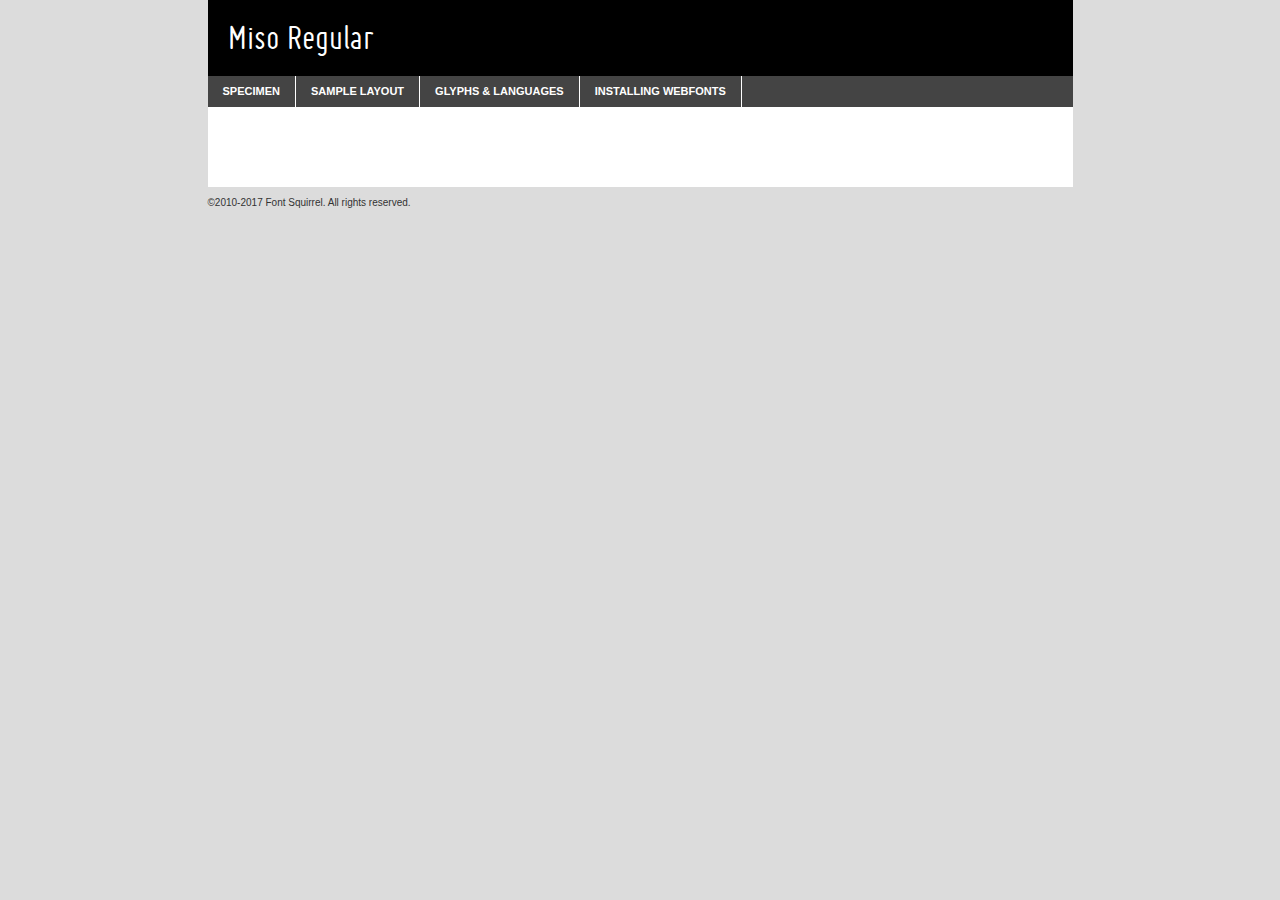
<file: css/fonts/miso-demo.html>
<!DOCTYPE html PUBLIC "-//W3C//DTD XHTML 1.0 Transitional//EN"
	"http://www.w3.org/TR/xhtml1/DTD/xhtml1-transitional.dtd">

<html xmlns="http://www.w3.org/1999/xhtml" xml:lang="en" lang="en">
<head>
	<meta http-equiv="Content-Type" content="text/html; charset=utf-8" />
	<script src="http://ajax.googleapis.com/ajax/libs/jquery/1.7.2/jquery.min.js" type="text/javascript" charset="utf-8"></script>
	<script type="text/javascript">
	(function($){$.fn.easyTabs=function(option){var param=jQuery.extend({fadeSpeed:"fast",defaultContent:1,activeClass:'active'},option);$(this).each(function(){var thisId="#"+this.id;if(param.defaultContent==''){param.defaultContent=1;}
	if(typeof param.defaultContent=="number")
	{var defaultTab=$(thisId+" .tabs li:eq("+(param.defaultContent-1)+") a").attr('href').substr(1);}else{var defaultTab=param.defaultContent;}
	$(thisId+" .tabs li a").each(function(){var tabToHide=$(this).attr('href').substr(1);$("#"+tabToHide).addClass('easytabs-tab-content');});hideAll();changeContent(defaultTab);function hideAll(){$(thisId+" .easytabs-tab-content").hide();}
	function changeContent(tabId){hideAll();$(thisId+" .tabs li").removeClass(param.activeClass);$(thisId+" .tabs li a[href=#"+tabId+"]").closest('li').addClass(param.activeClass);if(param.fadeSpeed!="none")
	{$(thisId+" #"+tabId).fadeIn(param.fadeSpeed);}else{$(thisId+" #"+tabId).show();}}
	$(thisId+" .tabs li").click(function(){var tabId=$(this).find('a').attr('href').substr(1);changeContent(tabId);return false;});});}})(jQuery);
	</script>
	<link rel="stylesheet" href="specimen_files/specimen_stylesheet.css" type="text/css" charset="utf-8" />
	<link rel="stylesheet" href="stylesheet.css" type="text/css" charset="utf-8" />

	<style type="text/css">
					body{
				font-family: 'misoregular';
							}
		</style>

	<title>Miso Regular Specimen</title>
	
	
	<script type="text/javascript" charset="utf-8">
		$(document).ready(function() {
			$('#container').easyTabs({defaultContent:1});
		});
	</script>
</head>

<body>
<div id="container">
	<div id="header">
		Miso Regular	</div>
	<ul class="tabs">
		<li><a href="#specimen">Specimen</a></li>
		<li><a href="#layout">Sample Layout</a></li>
				<li><a href="#glyphs">Glyphs &amp; Languages</a></li>
		<li><a href="#installing">Installing Webfonts</a></li>
		
	</ul>
	
	<div id="main_content">

		
			<div id="specimen">
		
				<div class="section">
					<div class="grid12 firstcol">
						<div class="huge">AaBb</div>
					</div>
				</div>
		
				<div class="section">
					<div class="glyph_range">A&#x200B;B&#x200b;C&#x200b;D&#x200b;E&#x200b;F&#x200b;G&#x200b;H&#x200b;I&#x200b;J&#x200b;K&#x200b;L&#x200b;M&#x200b;N&#x200b;O&#x200b;P&#x200b;Q&#x200b;R&#x200b;S&#x200b;T&#x200b;U&#x200b;V&#x200b;W&#x200b;X&#x200b;Y&#x200b;Z&#x200b;a&#x200b;b&#x200b;c&#x200b;d&#x200b;e&#x200b;f&#x200b;g&#x200b;h&#x200b;i&#x200b;j&#x200b;k&#x200b;l&#x200b;m&#x200b;n&#x200b;o&#x200b;p&#x200b;q&#x200b;r&#x200b;s&#x200b;t&#x200b;u&#x200b;v&#x200b;w&#x200b;x&#x200b;y&#x200b;z&#x200b;1&#x200b;2&#x200b;3&#x200b;4&#x200b;5&#x200b;6&#x200b;7&#x200b;8&#x200b;9&#x200b;0&#x200b;&amp;&#x200b;.&#x200b;,&#x200b;?&#x200b;!&#x200b;&#64;&#x200b;(&#x200b;)&#x200b;#&#x200b;$&#x200b;%&#x200b;*&#x200b;+&#x200b;-&#x200b;=&#x200b;:&#x200b;;</div>
				</div>
				<div class="section">
					<div class="grid12 firstcol">
						<table class="sample_table">
							<tr><td>10</td><td class="size10">abcdefghijklmnopqrstuvwxyzABCDEFGHIJKLMNOPQRSTUVWXYZ0123456789abcdefghijklmnopqrstuvwxyzABCDEFGHIJKLMNOPQRSTUVWXYZ0123456789abcdefghijklmnopqrstuvwxyzABCDEFGHIJKLMNOPQRSTUVWXYZ</td></tr>
							<tr><td>11</td><td class="size11">abcdefghijklmnopqrstuvwxyzABCDEFGHIJKLMNOPQRSTUVWXYZ0123456789abcdefghijklmnopqrstuvwxyzABCDEFGHIJKLMNOPQRSTUVWXYZ0123456789abcdefghijklmnopqrstuvwxyzABCDEFGHIJKLMNOPQRSTUVWXYZ</td></tr>
							<tr><td>12</td><td class="size12">abcdefghijklmnopqrstuvwxyzABCDEFGHIJKLMNOPQRSTUVWXYZ0123456789abcdefghijklmnopqrstuvwxyzABCDEFGHIJKLMNOPQRSTUVWXYZ0123456789abcdefghijklmnopqrstuvwxyzABCDEFGHIJKLMNOPQRSTUVWXYZ</td></tr>
							<tr><td>13</td><td class="size13">abcdefghijklmnopqrstuvwxyzABCDEFGHIJKLMNOPQRSTUVWXYZ0123456789abcdefghijklmnopqrstuvwxyzABCDEFGHIJKLMNOPQRSTUVWXYZ0123456789abcdefghijklmnopqrstuvwxyzABCDEFGHIJKLMNOPQRSTUVWXYZ</td></tr>
							<tr><td>14</td><td class="size14">abcdefghijklmnopqrstuvwxyzABCDEFGHIJKLMNOPQRSTUVWXYZ0123456789abcdefghijklmnopqrstuvwxyzABCDEFGHIJKLMNOPQRSTUVWXYZ0123456789abcdefghijklmnopqrstuvwxyzABCDEFGHIJKLMNOPQRSTUVWXYZ</td></tr>
							<tr><td>16</td><td class="size16">abcdefghijklmnopqrstuvwxyzABCDEFGHIJKLMNOPQRSTUVWXYZ0123456789abcdefghijklmnopqrstuvwxyzABCDEFGHIJKLMNOPQRSTUVWXYZ</td></tr>
							<tr><td>18</td><td class="size18">abcdefghijklmnopqrstuvwxyzABCDEFGHIJKLMNOPQRSTUVWXYZ0123456789abcdefghijklmnopqrstuvwxyzABCDEFGHIJKLMNOPQRSTUVWXYZ</td></tr>
							<tr><td>20</td><td class="size20">abcdefghijklmnopqrstuvwxyzABCDEFGHIJKLMNOPQRSTUVWXYZ0123456789abcdefghijklmnopqrstuvwxyzABCDEFGHIJKLMNOPQRSTUVWXYZ</td></tr>
							<tr><td>24</td><td class="size24">abcdefghijklmnopqrstuvwxyzABCDEFGHIJKLMNOPQRSTUVWXYZ0123456789abcdefghijklmnopqrstuvwxyzABCDEFGHIJKLMNOPQRSTUVWXYZ</td></tr>
							<tr><td>30</td><td class="size30">abcdefghijklmnopqrstuvwxyzABCDEFGHIJKLMNOPQRSTUVWXYZ0123456789abcdefghijklmnopqrstuvwxyzABCDEFGHIJKLMNOPQRSTUVWXYZ</td></tr>
							<tr><td>36</td><td class="size36">abcdefghijklmnopqrstuvwxyzABCDEFGHIJKLMNOPQRSTUVWXYZ0123456789abcdefghijklmnopqrstuvwxyzABCDEFGHIJKLMNOPQRSTUVWXYZ</td></tr>
							<tr><td>48</td><td class="size48">abcdefghijklmnopqrstuvwxyzABCDEFGHIJKLMNOPQRSTUVWXYZ0123456789abcdefghijklmnopqrstuvwxyzABCDEFGHIJKLMNOPQRSTUVWXYZ</td></tr>
							<tr><td>60</td><td class="size60">abcdefghijklmnopqrstuvwxyzABCDEFGHIJKLMNOPQRSTUVWXYZ0123456789abcdefghijklmnopqrstuvwxyzABCDEFGHIJKLMNOPQRSTUVWXYZ</td></tr>
							<tr><td>72</td><td class="size72">abcdefghijklmnopqrstuvwxyzABCDEFGHIJKLMNOPQRSTUVWXYZ0123456789abcdefghijklmnopqrstuvwxyzABCDEFGHIJKLMNOPQRSTUVWXYZ</td></tr>
							<tr><td>90</td><td class="size90">abcdefghijklmnopqrstuvwxyzABCDEFGHIJKLMNOPQRSTUVWXYZ0123456789abcdefghijklmnopqrstuvwxyzABCDEFGHIJKLMNOPQRSTUVWXYZ</td></tr>
						</table>
				
					</div>
			
				</div>
		
		
		
								<div class="section" id="bodycomparison">


										<div id="xheight">
				<div class="fontbody">&#x25FC;&#x25FC;&#x25FC;&#x25FC;&#x25FC;&#x25FC;&#x25FC;&#x25FC;&#x25FC;&#x25FC;&#x25FC;&#x25FC;&#x25FC;&#x25FC;&#x25FC;&#x25FC;&#x25FC;&#x25FC;&#x25FC;&#x25FC;&#x25FC;&#x25FC;&#x25FC;&#x25FC;&#x25FC;&#x25FC;&#x25FC;&#x25FC;&#x25FC;&#x25FC;&#x25FC;&#x25FC;&#x25FC;&#x25FC;&#x25FC;&#x25FC;&#x25FC;&#x25FC;&#x25FC;&#x25FC;&#x25FC;&#x25FC;&#x25FC;&#x25FC;&#x25FC;&#x25FC;&#x25FC;&#x25FC;&#x25FC;&#x25FC;&#x25FC;&#x25FC;&#x25FC;&#x25FC;&#x25FC;&#x25FC;&#x25FC;&#x25FC;&#x25FC;&#x25FC;&#x25FC;&#x25FC;&#x25FC;&#x25FC;&#x25FC;&#x25FC;&#x25FC;&#x25FC;&#x25FC;&#x25FC;&#x25FC;&#x25FC;&#x25FC;&#x25FC;&#x25FC;&#x25FC;&#x25FC;&#x25FC;&#x25FC;&#x25FC;&#x25FC;&#x25FC;&#x25FC;&#x25FC;&#x25FC;&#x25FC;&#x25FC;&#x25FC;&#x25FC;&#x25FC;&#x25FC;&#x25FC;&#x25FC;&#x25FC;&#x25FC;&#x25FC;&#x25FC;&#x25FC;&#x25FC;body</div><div class="arialbody">body</div><div class="verdanabody">body</div><div class="georgiabody">body</div></div>
										<div class="fontbody" style="z-index:1">
											body<span>Miso Regular</span>
										</div>
										<div class="arialbody" style="z-index:1">
											body<span>Arial</span>
										</div>
										<div class="verdanabody" style="z-index:1">
											body<span>Verdana</span>
										</div>
										<div class="georgiabody" style="z-index:1">
											body<span>Georgia</span>
										</div>



								</div>
		
		
				<div class="section psample psample_row1" id="">
					
					<div class="grid2 firstcol">
						<p class="size10"><span>10.</span>Aenean lacinia bibendum nulla sed consectetur. Fusce dapibus, tellus ac cursus commodo, tortor mauris condimentum nibh, ut fermentum massa justo sit amet risus. Nullam id dolor id nibh ultricies vehicula ut id elit. Cum sociis natoque penatibus et magnis dis parturient montes, nascetur ridiculus mus. Nulla vitae elit libero, a pharetra augue.</p>
			
					</div>
					<div class="grid3">
						<p class="size11"><span>11.</span>Aenean lacinia bibendum nulla sed consectetur. Fusce dapibus, tellus ac cursus commodo, tortor mauris condimentum nibh, ut fermentum massa justo sit amet risus. Nullam id dolor id nibh ultricies vehicula ut id elit. Cum sociis natoque penatibus et magnis dis parturient montes, nascetur ridiculus mus. Nulla vitae elit libero, a pharetra augue.</p>
			
					</div>
					<div class="grid3">
						<p class="size12"><span>12.</span>Aenean lacinia bibendum nulla sed consectetur. Fusce dapibus, tellus ac cursus commodo, tortor mauris condimentum nibh, ut fermentum massa justo sit amet risus. Nullam id dolor id nibh ultricies vehicula ut id elit. Cum sociis natoque penatibus et magnis dis parturient montes, nascetur ridiculus mus. Nulla vitae elit libero, a pharetra augue.</p>
			
					</div>
					<div class="grid4">
						<p class="size13"><span>13.</span>Aenean lacinia bibendum nulla sed consectetur. Fusce dapibus, tellus ac cursus commodo, tortor mauris condimentum nibh, ut fermentum massa justo sit amet risus. Nullam id dolor id nibh ultricies vehicula ut id elit. Cum sociis natoque penatibus et magnis dis parturient montes, nascetur ridiculus mus. Nulla vitae elit libero, a pharetra augue.</p>
			
					</div>
					<div class="white_blend"></div>
					
				</div>
				<div class="section psample psample_row2" id="">
					<div class="grid3 firstcol">
						<p class="size14"><span>14.</span>Aenean lacinia bibendum nulla sed consectetur. Fusce dapibus, tellus ac cursus commodo, tortor mauris condimentum nibh, ut fermentum massa justo sit amet risus. Nullam id dolor id nibh ultricies vehicula ut id elit. Cum sociis natoque penatibus et magnis dis parturient montes, nascetur ridiculus mus. Nulla vitae elit libero, a pharetra augue.</p>
			
					</div>
					<div class="grid4">
						<p class="size16"><span>16.</span>Aenean lacinia bibendum nulla sed consectetur. Fusce dapibus, tellus ac cursus commodo, tortor mauris condimentum nibh, ut fermentum massa justo sit amet risus. Nullam id dolor id nibh ultricies vehicula ut id elit. Cum sociis natoque penatibus et magnis dis parturient montes, nascetur ridiculus mus. Nulla vitae elit libero, a pharetra augue.</p>
			
					</div>
					<div class="grid5">
						<p class="size18"><span>18.</span>Aenean lacinia bibendum nulla sed consectetur. Fusce dapibus, tellus ac cursus commodo, tortor mauris condimentum nibh, ut fermentum massa justo sit amet risus. Nullam id dolor id nibh ultricies vehicula ut id elit. Cum sociis natoque penatibus et magnis dis parturient montes, nascetur ridiculus mus. Nulla vitae elit libero, a pharetra augue.</p>
			
					</div>

					<div class="white_blend"></div>

				</div>
				
				<div class="section psample psample_row3" id="">
					<div class="grid5 firstcol">
						<p class="size20"><span>20.</span>Aenean lacinia bibendum nulla sed consectetur. Fusce dapibus, tellus ac cursus commodo, tortor mauris condimentum nibh, ut fermentum massa justo sit amet risus. Nullam id dolor id nibh ultricies vehicula ut id elit. Cum sociis natoque penatibus et magnis dis parturient montes, nascetur ridiculus mus. Nulla vitae elit libero, a pharetra augue.</p>
					</div>
					<div class="grid7">
						<p class="size24"><span>24.</span>Aenean lacinia bibendum nulla sed consectetur. Fusce dapibus, tellus ac cursus commodo, tortor mauris condimentum nibh, ut fermentum massa justo sit amet risus. Nullam id dolor id nibh ultricies vehicula ut id elit. Cum sociis natoque penatibus et magnis dis parturient montes, nascetur ridiculus mus. Nulla vitae elit libero, a pharetra augue.</p>
					</div>
					
					<div class="white_blend"></div>
					
				</div>
				
				<div class="section psample psample_row4" id="">
					<div class="grid12 firstcol">
						<p class="size30"><span>30.</span>Aenean lacinia bibendum nulla sed consectetur. Fusce dapibus, tellus ac cursus commodo, tortor mauris condimentum nibh, ut fermentum massa justo sit amet risus. Nullam id dolor id nibh ultricies vehicula ut id elit. Cum sociis natoque penatibus et magnis dis parturient montes, nascetur ridiculus mus. Nulla vitae elit libero, a pharetra augue.</p>
					</div>
					<div class="white_blend"></div>
					
				</div>
				
				
				
				<div class="section psample psample_row1 fullreverse">
					<div class="grid2 firstcol">
						<p class="size10"><span>10.</span>Aenean lacinia bibendum nulla sed consectetur. Fusce dapibus, tellus ac cursus commodo, tortor mauris condimentum nibh, ut fermentum massa justo sit amet risus. Nullam id dolor id nibh ultricies vehicula ut id elit. Cum sociis natoque penatibus et magnis dis parturient montes, nascetur ridiculus mus. Nulla vitae elit libero, a pharetra augue.</p>
			
					</div>
					<div class="grid3">
						<p class="size11"><span>11.</span>Aenean lacinia bibendum nulla sed consectetur. Fusce dapibus, tellus ac cursus commodo, tortor mauris condimentum nibh, ut fermentum massa justo sit amet risus. Nullam id dolor id nibh ultricies vehicula ut id elit. Cum sociis natoque penatibus et magnis dis parturient montes, nascetur ridiculus mus. Nulla vitae elit libero, a pharetra augue.</p>
			
					</div>
					<div class="grid3">
						<p class="size12"><span>12.</span>Aenean lacinia bibendum nulla sed consectetur. Fusce dapibus, tellus ac cursus commodo, tortor mauris condimentum nibh, ut fermentum massa justo sit amet risus. Nullam id dolor id nibh ultricies vehicula ut id elit. Cum sociis natoque penatibus et magnis dis parturient montes, nascetur ridiculus mus. Nulla vitae elit libero, a pharetra augue.</p>
			
					</div>
					<div class="grid4">
						<p class="size13"><span>13.</span>Aenean lacinia bibendum nulla sed consectetur. Fusce dapibus, tellus ac cursus commodo, tortor mauris condimentum nibh, ut fermentum massa justo sit amet risus. Nullam id dolor id nibh ultricies vehicula ut id elit. Cum sociis natoque penatibus et magnis dis parturient montes, nascetur ridiculus mus. Nulla vitae elit libero, a pharetra augue.</p>
			
					</div>
					<div class="black_blend"></div>
					
				</div>
				
				<div class="section psample psample_row2 fullreverse">
					<div class="grid3 firstcol">
						<p class="size14"><span>14.</span>Aenean lacinia bibendum nulla sed consectetur. Fusce dapibus, tellus ac cursus commodo, tortor mauris condimentum nibh, ut fermentum massa justo sit amet risus. Nullam id dolor id nibh ultricies vehicula ut id elit. Cum sociis natoque penatibus et magnis dis parturient montes, nascetur ridiculus mus. Nulla vitae elit libero, a pharetra augue.</p>
			
					</div>
					<div class="grid4">
						<p class="size16"><span>16.</span>Aenean lacinia bibendum nulla sed consectetur. Fusce dapibus, tellus ac cursus commodo, tortor mauris condimentum nibh, ut fermentum massa justo sit amet risus. Nullam id dolor id nibh ultricies vehicula ut id elit. Cum sociis natoque penatibus et magnis dis parturient montes, nascetur ridiculus mus. Nulla vitae elit libero, a pharetra augue.</p>
			
					</div>
					<div class="grid5">
						<p class="size18"><span>18.</span>Aenean lacinia bibendum nulla sed consectetur. Fusce dapibus, tellus ac cursus commodo, tortor mauris condimentum nibh, ut fermentum massa justo sit amet risus. Nullam id dolor id nibh ultricies vehicula ut id elit. Cum sociis natoque penatibus et magnis dis parturient montes, nascetur ridiculus mus. Nulla vitae elit libero, a pharetra augue.</p>
			
					</div>
					<div class="black_blend"></div>

				</div>
				
				<div class="section psample fullreverse psample_row3" id="">
					<div class="grid5 firstcol">
						<p class="size20"><span>20.</span>Aenean lacinia bibendum nulla sed consectetur. Fusce dapibus, tellus ac cursus commodo, tortor mauris condimentum nibh, ut fermentum massa justo sit amet risus. Nullam id dolor id nibh ultricies vehicula ut id elit. Cum sociis natoque penatibus et magnis dis parturient montes, nascetur ridiculus mus. Nulla vitae elit libero, a pharetra augue.</p>
					</div>
					<div class="grid7">
						<p class="size24"><span>24.</span>Aenean lacinia bibendum nulla sed consectetur. Fusce dapibus, tellus ac cursus commodo, tortor mauris condimentum nibh, ut fermentum massa justo sit amet risus. Nullam id dolor id nibh ultricies vehicula ut id elit. Cum sociis natoque penatibus et magnis dis parturient montes, nascetur ridiculus mus. Nulla vitae elit libero, a pharetra augue.</p>
					</div>
					
					<div class="black_blend"></div>
					
				</div>
				
				<div class="section psample fullreverse psample_row4" id="" style="border-bottom: 20px #000 solid;">
					<div class="grid12 firstcol">
						<p class="size30"><span>30.</span>Aenean lacinia bibendum nulla sed consectetur. Fusce dapibus, tellus ac cursus commodo, tortor mauris condimentum nibh, ut fermentum massa justo sit amet risus. Nullam id dolor id nibh ultricies vehicula ut id elit. Cum sociis natoque penatibus et magnis dis parturient montes, nascetur ridiculus mus. Nulla vitae elit libero, a pharetra augue.</p>
					</div>
					<div class="black_blend"></div>
					
				</div>
				
				
				
				
			</div>
			
			<div id="layout">
				
				<div class="section">
					
					<div class="grid12 firstcol">
						<h1>Lorem Ipsum Dolor</h1>
						<h2>Etiam porta sem malesuada magna mollis euismod</h2>
						
						<p class="byline">By <a href="#link">Aenean Lacinia</a></p>
					</div>
				</div>
				<div class="section">
					<div class="grid8 firstcol">
						<p class="large">Donec sed odio dui. Morbi leo risus, porta ac consectetur ac, vestibulum at eros. Fusce dapibus, tellus ac cursus commodo, tortor mauris condimentum nibh, ut fermentum massa justo sit amet risus. </p>

						
						<h3>Pellentesque ornare sem</h3>

						<p>Maecenas sed diam eget risus varius blandit sit amet non magna. Maecenas faucibus mollis interdum. Donec ullamcorper nulla non metus auctor fringilla. Nullam id dolor id nibh ultricies vehicula ut id elit. Nullam id dolor id nibh ultricies vehicula ut id elit. </p>

						<p>Aenean eu leo quam. Pellentesque ornare sem lacinia quam venenatis vestibulum. Lorem ipsum dolor sit amet, consectetur adipiscing elit. Cum sociis natoque penatibus et magnis dis parturient montes, nascetur ridiculus mus. </p>

						<p>Nulla vitae elit libero, a pharetra augue. Praesent commodo cursus magna, vel scelerisque nisl consectetur et. Aenean lacinia bibendum nulla sed consectetur. </p>

						<p>Nullam quis risus eget urna mollis ornare vel eu leo. Nullam quis risus eget urna mollis ornare vel eu leo. Maecenas sed diam eget risus varius blandit sit amet non magna. Donec ullamcorper nulla non metus auctor fringilla. </p>

						<h3>Cras mattis consectetur</h3>

						<p>Aenean eu leo quam. Pellentesque ornare sem lacinia quam venenatis vestibulum. Aenean lacinia bibendum nulla sed consectetur. Integer posuere erat a ante venenatis dapibus posuere velit aliquet. Cras mattis consectetur purus sit amet fermentum. </p>

						<p>Nullam id dolor id nibh ultricies vehicula ut id elit. Nullam quis risus eget urna mollis ornare vel eu leo. Cras mattis consectetur purus sit amet fermentum.</p>
					</div>
					
					<div class="grid4 sidebar">
						
						<div class="box reverse">
							<p class="last">Nullam quis risus eget urna mollis ornare vel eu leo. Donec ullamcorper nulla non metus auctor fringilla. Cras mattis consectetur purus sit amet fermentum. Sed posuere consectetur est at lobortis. Lorem ipsum dolor sit amet, consectetur adipiscing elit. </p>
						</div>
						
						<p class="caption">Maecenas sed diam eget risus varius.</p>

						<p>Vestibulum id ligula porta felis euismod semper. Integer posuere erat a ante venenatis dapibus posuere velit aliquet. Vestibulum id ligula porta felis euismod semper. Sed posuere consectetur est at lobortis. Maecenas sed diam eget risus varius blandit sit amet non magna. Fusce dapibus, tellus ac cursus commodo, tortor mauris condimentum nibh, ut fermentum massa justo sit amet risus. </p>

					

						<p>Duis mollis, est non commodo luctus, nisi erat porttitor ligula, eget lacinia odio sem nec elit. Aenean lacinia bibendum nulla sed consectetur. Vivamus sagittis lacus vel augue laoreet rutrum faucibus dolor auctor. Aenean lacinia bibendum nulla sed consectetur. Nullam quis risus eget urna mollis ornare vel eu leo. </p>

						<p>Praesent commodo cursus magna, vel scelerisque nisl consectetur et. Donec ullamcorper nulla non metus auctor fringilla. Maecenas faucibus mollis interdum. Fusce dapibus, tellus ac cursus commodo, tortor mauris condimentum nibh, ut fermentum massa justo sit amet risus. </p>

					</div>
				</div>
				
			</div>


			



		<div id="glyphs">
			<div class="section">
				<div class="grid12 firstcol">
			
				<h1>Language Support</h1>
				<p>The subset of Miso Regular in this kit supports the following languages:<br />
			
					Albanian, Basque, Breton, Chamorro, Danish, Dutch, English, Faroese, Finnish, French, Frisian, Galician, German, Icelandic, Italian, Malagasy, Norwegian, Portuguese, Spanish, Alsatian, Aragonese, Arapaho, Arrernte, Asturian, Aymara, Bislama, Cebuano, Corsican, Fijian, French_creole, Genoese, Gilbertese, Greenlandic, Haitian_creole, Hiligaynon, Hmong, Hopi, Ibanag, Iloko_ilokano, Indonesian, Interglossa_glosa, Interlingua, Irish_gaelic, Jerriais, Lojban, Lombard, Luxembourgeois, Manx, Mohawk, Norfolk_pitcairnese, Occitan, Oromo, Pangasinan, Papiamento, Piedmontese, Potawatomi, Rhaeto-romance, Romansh, Rotokas, Sami_lule, Samoan, Sardinian, Scots_gaelic, Seychelles_creole, Shona, Sicilian, Somali, Southern_ndebele, Swahili, Swati_swazi, Tagalog_filipino_pilipino, Tetum, Tok_pisin, Uyghur_latinized, Volapuk, Walloon, Warlpiri, Xhosa, Yapese, Zulu, Latinbasic, Ubasic, Demo				</p>
				<h1>Glyph Chart</h1>
				<p>The subset of Miso Regular in this kit includes all the glyphs listed below. Unicode entities are included above each glyph to help you insert individual characters into your layout.</p>
				<div id="glyph_chart">
			
																				 <div><p>&amp;#32;</p>&#32;</div>
																				 <div><p>&amp;#33;</p>&#33;</div>
																				 <div><p>&amp;#34;</p>&#34;</div>
																				 <div><p>&amp;#35;</p>&#35;</div>
																				 <div><p>&amp;#36;</p>&#36;</div>
																				 <div><p>&amp;#37;</p>&#37;</div>
																				 <div><p>&amp;#38;</p>&#38;</div>
																				 <div><p>&amp;#39;</p>&#39;</div>
																				 <div><p>&amp;#40;</p>&#40;</div>
																				 <div><p>&amp;#41;</p>&#41;</div>
																				 <div><p>&amp;#42;</p>&#42;</div>
																				 <div><p>&amp;#43;</p>&#43;</div>
																				 <div><p>&amp;#44;</p>&#44;</div>
																				 <div><p>&amp;#45;</p>&#45;</div>
																				 <div><p>&amp;#46;</p>&#46;</div>
																				 <div><p>&amp;#47;</p>&#47;</div>
																				 <div><p>&amp;#48;</p>&#48;</div>
																				 <div><p>&amp;#49;</p>&#49;</div>
																				 <div><p>&amp;#50;</p>&#50;</div>
																				 <div><p>&amp;#51;</p>&#51;</div>
																				 <div><p>&amp;#52;</p>&#52;</div>
																				 <div><p>&amp;#53;</p>&#53;</div>
																				 <div><p>&amp;#54;</p>&#54;</div>
																				 <div><p>&amp;#55;</p>&#55;</div>
																				 <div><p>&amp;#56;</p>&#56;</div>
																				 <div><p>&amp;#57;</p>&#57;</div>
																				 <div><p>&amp;#58;</p>&#58;</div>
																				 <div><p>&amp;#59;</p>&#59;</div>
																				 <div><p>&amp;#60;</p>&#60;</div>
																				 <div><p>&amp;#61;</p>&#61;</div>
																				 <div><p>&amp;#62;</p>&#62;</div>
																				 <div><p>&amp;#63;</p>&#63;</div>
																				 <div><p>&amp;#64;</p>&#64;</div>
																				 <div><p>&amp;#65;</p>&#65;</div>
																				 <div><p>&amp;#66;</p>&#66;</div>
																				 <div><p>&amp;#67;</p>&#67;</div>
																				 <div><p>&amp;#68;</p>&#68;</div>
																				 <div><p>&amp;#69;</p>&#69;</div>
																				 <div><p>&amp;#70;</p>&#70;</div>
																				 <div><p>&amp;#71;</p>&#71;</div>
																				 <div><p>&amp;#72;</p>&#72;</div>
																				 <div><p>&amp;#73;</p>&#73;</div>
																				 <div><p>&amp;#74;</p>&#74;</div>
																				 <div><p>&amp;#75;</p>&#75;</div>
																				 <div><p>&amp;#76;</p>&#76;</div>
																				 <div><p>&amp;#77;</p>&#77;</div>
																				 <div><p>&amp;#78;</p>&#78;</div>
																				 <div><p>&amp;#79;</p>&#79;</div>
																				 <div><p>&amp;#80;</p>&#80;</div>
																				 <div><p>&amp;#81;</p>&#81;</div>
																				 <div><p>&amp;#82;</p>&#82;</div>
																				 <div><p>&amp;#83;</p>&#83;</div>
																				 <div><p>&amp;#84;</p>&#84;</div>
																				 <div><p>&amp;#85;</p>&#85;</div>
																				 <div><p>&amp;#86;</p>&#86;</div>
																				 <div><p>&amp;#87;</p>&#87;</div>
																				 <div><p>&amp;#88;</p>&#88;</div>
																				 <div><p>&amp;#89;</p>&#89;</div>
																				 <div><p>&amp;#90;</p>&#90;</div>
																				 <div><p>&amp;#91;</p>&#91;</div>
																				 <div><p>&amp;#92;</p>&#92;</div>
																				 <div><p>&amp;#93;</p>&#93;</div>
																				 <div><p>&amp;#94;</p>&#94;</div>
																				 <div><p>&amp;#95;</p>&#95;</div>
																				 <div><p>&amp;#96;</p>&#96;</div>
																				 <div><p>&amp;#97;</p>&#97;</div>
																				 <div><p>&amp;#98;</p>&#98;</div>
																				 <div><p>&amp;#99;</p>&#99;</div>
																				 <div><p>&amp;#100;</p>&#100;</div>
																				 <div><p>&amp;#101;</p>&#101;</div>
																				 <div><p>&amp;#102;</p>&#102;</div>
																				 <div><p>&amp;#103;</p>&#103;</div>
																				 <div><p>&amp;#104;</p>&#104;</div>
																				 <div><p>&amp;#105;</p>&#105;</div>
																				 <div><p>&amp;#106;</p>&#106;</div>
																				 <div><p>&amp;#107;</p>&#107;</div>
																				 <div><p>&amp;#108;</p>&#108;</div>
																				 <div><p>&amp;#109;</p>&#109;</div>
																				 <div><p>&amp;#110;</p>&#110;</div>
																				 <div><p>&amp;#111;</p>&#111;</div>
																				 <div><p>&amp;#112;</p>&#112;</div>
																				 <div><p>&amp;#113;</p>&#113;</div>
																				 <div><p>&amp;#114;</p>&#114;</div>
																				 <div><p>&amp;#115;</p>&#115;</div>
																				 <div><p>&amp;#116;</p>&#116;</div>
																				 <div><p>&amp;#117;</p>&#117;</div>
																				 <div><p>&amp;#118;</p>&#118;</div>
																				 <div><p>&amp;#119;</p>&#119;</div>
																				 <div><p>&amp;#120;</p>&#120;</div>
																				 <div><p>&amp;#121;</p>&#121;</div>
																				 <div><p>&amp;#122;</p>&#122;</div>
																				 <div><p>&amp;#123;</p>&#123;</div>
																				 <div><p>&amp;#124;</p>&#124;</div>
																				 <div><p>&amp;#125;</p>&#125;</div>
																				 <div><p>&amp;#126;</p>&#126;</div>
																				 <div><p>&amp;#160;</p>&#160;</div>
																				 <div><p>&amp;#161;</p>&#161;</div>
																				 <div><p>&amp;#162;</p>&#162;</div>
																				 <div><p>&amp;#163;</p>&#163;</div>
																				 <div><p>&amp;#164;</p>&#164;</div>
																				 <div><p>&amp;#165;</p>&#165;</div>
																				 <div><p>&amp;#166;</p>&#166;</div>
																				 <div><p>&amp;#167;</p>&#167;</div>
																				 <div><p>&amp;#168;</p>&#168;</div>
																				 <div><p>&amp;#169;</p>&#169;</div>
																				 <div><p>&amp;#170;</p>&#170;</div>
																				 <div><p>&amp;#171;</p>&#171;</div>
																				 <div><p>&amp;#172;</p>&#172;</div>
																				 <div><p>&amp;#173;</p>&#173;</div>
																				 <div><p>&amp;#174;</p>&#174;</div>
																				 <div><p>&amp;#175;</p>&#175;</div>
																				 <div><p>&amp;#176;</p>&#176;</div>
																				 <div><p>&amp;#177;</p>&#177;</div>
																				 <div><p>&amp;#178;</p>&#178;</div>
																				 <div><p>&amp;#179;</p>&#179;</div>
																				 <div><p>&amp;#180;</p>&#180;</div>
																				 <div><p>&amp;#181;</p>&#181;</div>
																				 <div><p>&amp;#182;</p>&#182;</div>
																				 <div><p>&amp;#183;</p>&#183;</div>
																				 <div><p>&amp;#184;</p>&#184;</div>
																				 <div><p>&amp;#185;</p>&#185;</div>
																				 <div><p>&amp;#186;</p>&#186;</div>
																				 <div><p>&amp;#187;</p>&#187;</div>
																				 <div><p>&amp;#188;</p>&#188;</div>
																				 <div><p>&amp;#189;</p>&#189;</div>
																				 <div><p>&amp;#190;</p>&#190;</div>
																				 <div><p>&amp;#191;</p>&#191;</div>
																				 <div><p>&amp;#192;</p>&#192;</div>
																				 <div><p>&amp;#193;</p>&#193;</div>
																				 <div><p>&amp;#194;</p>&#194;</div>
																				 <div><p>&amp;#195;</p>&#195;</div>
																				 <div><p>&amp;#196;</p>&#196;</div>
																				 <div><p>&amp;#197;</p>&#197;</div>
																				 <div><p>&amp;#198;</p>&#198;</div>
																				 <div><p>&amp;#199;</p>&#199;</div>
																				 <div><p>&amp;#200;</p>&#200;</div>
																				 <div><p>&amp;#201;</p>&#201;</div>
																				 <div><p>&amp;#202;</p>&#202;</div>
																				 <div><p>&amp;#203;</p>&#203;</div>
																				 <div><p>&amp;#204;</p>&#204;</div>
																				 <div><p>&amp;#205;</p>&#205;</div>
																				 <div><p>&amp;#206;</p>&#206;</div>
																				 <div><p>&amp;#207;</p>&#207;</div>
																				 <div><p>&amp;#208;</p>&#208;</div>
																				 <div><p>&amp;#209;</p>&#209;</div>
																				 <div><p>&amp;#210;</p>&#210;</div>
																				 <div><p>&amp;#211;</p>&#211;</div>
																				 <div><p>&amp;#212;</p>&#212;</div>
																				 <div><p>&amp;#213;</p>&#213;</div>
																				 <div><p>&amp;#214;</p>&#214;</div>
																				 <div><p>&amp;#215;</p>&#215;</div>
																				 <div><p>&amp;#216;</p>&#216;</div>
																				 <div><p>&amp;#217;</p>&#217;</div>
																				 <div><p>&amp;#218;</p>&#218;</div>
																				 <div><p>&amp;#219;</p>&#219;</div>
																				 <div><p>&amp;#220;</p>&#220;</div>
																				 <div><p>&amp;#221;</p>&#221;</div>
																				 <div><p>&amp;#222;</p>&#222;</div>
																				 <div><p>&amp;#223;</p>&#223;</div>
																				 <div><p>&amp;#224;</p>&#224;</div>
																				 <div><p>&amp;#225;</p>&#225;</div>
																				 <div><p>&amp;#226;</p>&#226;</div>
																				 <div><p>&amp;#227;</p>&#227;</div>
																				 <div><p>&amp;#228;</p>&#228;</div>
																				 <div><p>&amp;#229;</p>&#229;</div>
																				 <div><p>&amp;#230;</p>&#230;</div>
																				 <div><p>&amp;#231;</p>&#231;</div>
																				 <div><p>&amp;#232;</p>&#232;</div>
																				 <div><p>&amp;#233;</p>&#233;</div>
																				 <div><p>&amp;#234;</p>&#234;</div>
																				 <div><p>&amp;#235;</p>&#235;</div>
																				 <div><p>&amp;#236;</p>&#236;</div>
																				 <div><p>&amp;#237;</p>&#237;</div>
																				 <div><p>&amp;#238;</p>&#238;</div>
																				 <div><p>&amp;#239;</p>&#239;</div>
																				 <div><p>&amp;#240;</p>&#240;</div>
																				 <div><p>&amp;#241;</p>&#241;</div>
																				 <div><p>&amp;#242;</p>&#242;</div>
																				 <div><p>&amp;#243;</p>&#243;</div>
																				 <div><p>&amp;#244;</p>&#244;</div>
																				 <div><p>&amp;#245;</p>&#245;</div>
																				 <div><p>&amp;#246;</p>&#246;</div>
																				 <div><p>&amp;#247;</p>&#247;</div>
																				 <div><p>&amp;#248;</p>&#248;</div>
																				 <div><p>&amp;#249;</p>&#249;</div>
																				 <div><p>&amp;#250;</p>&#250;</div>
																				 <div><p>&amp;#251;</p>&#251;</div>
																				 <div><p>&amp;#252;</p>&#252;</div>
																				 <div><p>&amp;#253;</p>&#253;</div>
																				 <div><p>&amp;#254;</p>&#254;</div>
																				 <div><p>&amp;#255;</p>&#255;</div>
																				 <div><p>&amp;#338;</p>&#338;</div>
																				 <div><p>&amp;#339;</p>&#339;</div>
																				 <div><p>&amp;#376;</p>&#376;</div>
																				 <div><p>&amp;#710;</p>&#710;</div>
																				 <div><p>&amp;#732;</p>&#732;</div>
																				 <div><p>&amp;#8192;</p>&#8192;</div>
																				 <div><p>&amp;#8193;</p>&#8193;</div>
																				 <div><p>&amp;#8194;</p>&#8194;</div>
																				 <div><p>&amp;#8195;</p>&#8195;</div>
																				 <div><p>&amp;#8196;</p>&#8196;</div>
																				 <div><p>&amp;#8197;</p>&#8197;</div>
																				 <div><p>&amp;#8198;</p>&#8198;</div>
																				 <div><p>&amp;#8199;</p>&#8199;</div>
																				 <div><p>&amp;#8200;</p>&#8200;</div>
																				 <div><p>&amp;#8201;</p>&#8201;</div>
																				 <div><p>&amp;#8202;</p>&#8202;</div>
																				 <div><p>&amp;#8208;</p>&#8208;</div>
																				 <div><p>&amp;#8209;</p>&#8209;</div>
																				 <div><p>&amp;#8210;</p>&#8210;</div>
																				 <div><p>&amp;#8211;</p>&#8211;</div>
																				 <div><p>&amp;#8212;</p>&#8212;</div>
																				 <div><p>&amp;#8216;</p>&#8216;</div>
																				 <div><p>&amp;#8217;</p>&#8217;</div>
																				 <div><p>&amp;#8218;</p>&#8218;</div>
																				 <div><p>&amp;#8220;</p>&#8220;</div>
																				 <div><p>&amp;#8221;</p>&#8221;</div>
																				 <div><p>&amp;#8222;</p>&#8222;</div>
																				 <div><p>&amp;#8226;</p>&#8226;</div>
																				 <div><p>&amp;#8230;</p>&#8230;</div>
																				 <div><p>&amp;#8239;</p>&#8239;</div>
																				 <div><p>&amp;#8249;</p>&#8249;</div>
																				 <div><p>&amp;#8250;</p>&#8250;</div>
																				 <div><p>&amp;#8287;</p>&#8287;</div>
																				 <div><p>&amp;#8364;</p>&#8364;</div>
																				 <div><p>&amp;#8482;</p>&#8482;</div>
																				 <div><p>&amp;#9724;</p>&#9724;</div>
																																																</div>	
				</div>
		
		
			</div>
		</div>
		
		
		<div id="specs">
			
		</div>
	
		<div id="installing">
			<div class="section">
				<div class="grid7 firstcol">
					<h1>Installing Webfonts</h1>
					
					<p>Webfonts are supported by all major browser platforms but not all in the same way. There are currently four different font formats that must be included in order to target all browsers. This includes TTF, WOFF, EOT and SVG.</p>
					
					<h2>1. Upload your webfonts</h2>
					<p>You must upload your webfont kit to your website. They should be in or near the same directory as your CSS files.</p>
					
					<h2>2. Include the webfont stylesheet</h2>
					<p>A special CSS @font-face declaration helps the various browsers select the appropriate font it needs without causing you a bunch of headaches. Learn more about this syntax by reading the <a href="https://www.fontspring.com/blog/further-hardening-of-the-bulletproof-syntax">Fontspring blog post</a> about it. The code for it is as follows:</p>


<code>
@font-face{ 
	font-family: 'MyWebFont';
	src: url('WebFont.eot');
	src: url('WebFont.eot?#iefix') format('embedded-opentype'),
	     url('WebFont.woff') format('woff'),
	     url('WebFont.ttf') format('truetype'),
	     url('WebFont.svg#webfont') format('svg');
}
</code>

	<p>We've already gone ahead and generated the code for you. All you have to do is link to the stylesheet in your HTML, like this:</p>
	<code>&lt;link rel=&quot;stylesheet&quot; href=&quot;stylesheet.css&quot; type=&quot;text/css&quot; charset=&quot;utf-8&quot; /&gt;</code>

					<h2>3. Modify your own stylesheet</h2>
					<p>To take advantage of your new fonts, you must tell your stylesheet to use them. Look at the original @font-face declaration above and find the property called "font-family." The name linked there will be what you use to reference the font. Prepend that webfont name to the font stack in the "font-family" property, inside the selector you want to change. For example:</p>
<code>p { font-family: 'WebFont', Arial, sans-serif; }</code>

<h2>4. Test</h2>
<p>Getting webfonts to work cross-browser <em>can</em> be tricky. Use the information in the sidebar to help you if you find that fonts aren't loading in a particular browser.</p>
				</div>
				
				<div class="grid5 sidebar">
					<div class="box">
						<h2>Troubleshooting<br />Font-Face Problems</h2>
						<p>Having trouble getting your webfonts to load in your new website? Here are some tips to sort out what might be the problem.</p>

						<h3>Fonts not showing in any browser</h3>

						<p>This sounds like you need to work on the plumbing. You either did not upload the fonts to the correct directory, or you did not link the fonts properly in the CSS. If you've confirmed that all this is correct and you still have a problem, take a look at your .htaccess file and see if requests are getting intercepted.</p>

						<h3>Fonts not loading in iPhone or iPad</h3>

						<p>The most common problem here is that you are serving the fonts from an IIS server. IIS refuses to serve files that have unknown MIME types. If that is the case, you must set the MIME type for SVG to "image/svg+xml" in the server settings. Follow these instructions from Microsoft if you need help.</p>

						<h3>Fonts not loading in Firefox</h3>

						<p>The primary reason for this failure? You are still using a version Firefox older than 3.5. So upgrade already! If that isn't it, then you are very likely serving fonts from a different domain. Firefox requires that all font assets be served from the same domain. Lastly it is possible that you need to add WOFF to your list of MIME types (if you are serving via IIS.)</p>

						<h3>Fonts not loading in IE</h3>

						<p>Are you looking at Internet Explorer on an actual Windows machine or are you cheating by using a service like Adobe BrowserLab? Many of these screenshot services do not render @font-face for IE. Best to test it on a real machine.</p>

						<h3>Fonts not loading in IE9</h3>

						<p>IE9, like Firefox, requires that fonts be served from the same domain as the website. Make sure that is the case.</p>
					</div>
				</div>
			</div>
			
		</div>
	
	</div>
	<div id="footer">
		<p>&copy;2010-2017 Font Squirrel. All rights reserved.</p>
	</div>
</div>
</body>
</html>
</file>
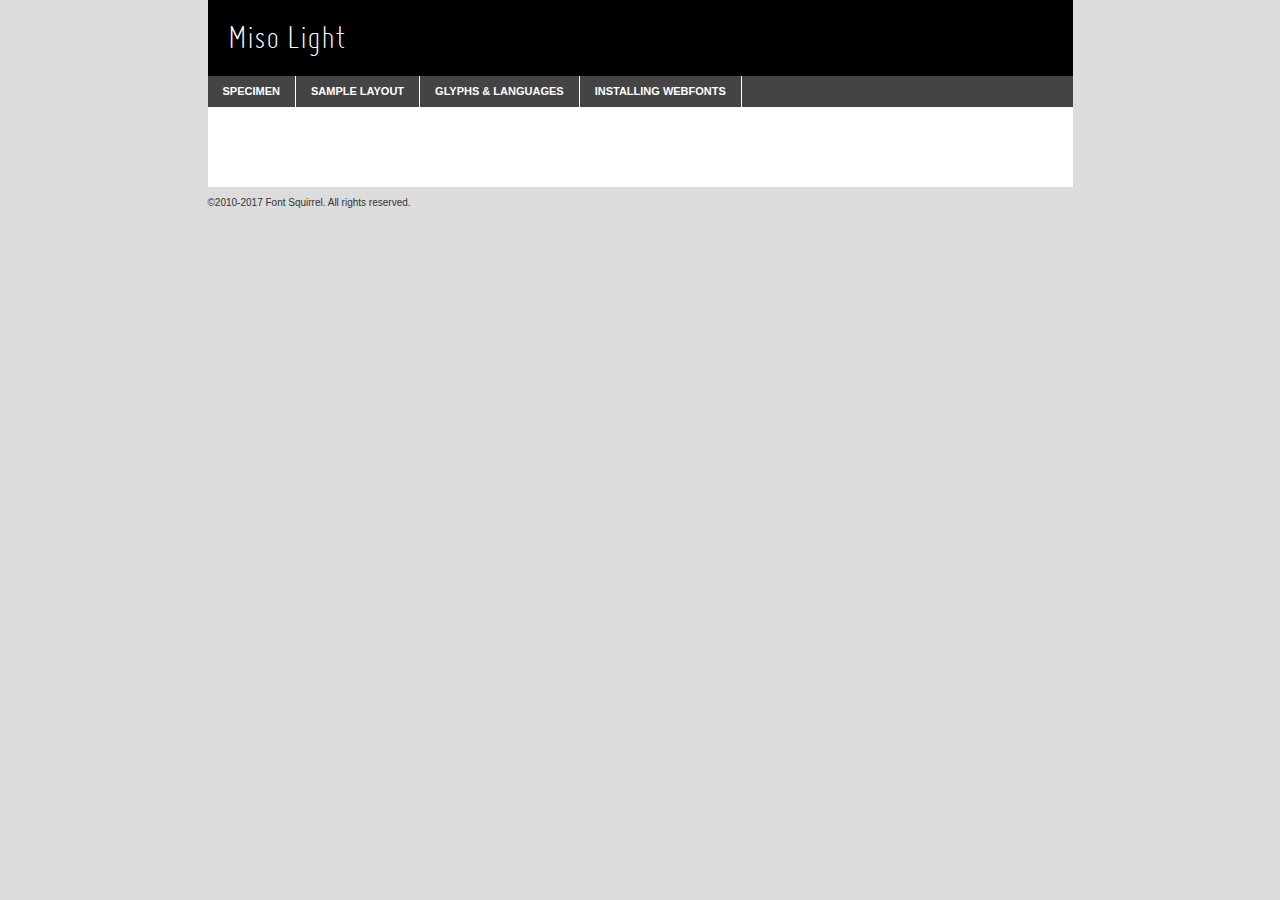
<file: css/fonts/miso-light-demo.html>
<!DOCTYPE html PUBLIC "-//W3C//DTD XHTML 1.0 Transitional//EN"
	"http://www.w3.org/TR/xhtml1/DTD/xhtml1-transitional.dtd">

<html xmlns="http://www.w3.org/1999/xhtml" xml:lang="en" lang="en">
<head>
	<meta http-equiv="Content-Type" content="text/html; charset=utf-8" />
	<script src="http://ajax.googleapis.com/ajax/libs/jquery/1.7.2/jquery.min.js" type="text/javascript" charset="utf-8"></script>
	<script type="text/javascript">
	(function($){$.fn.easyTabs=function(option){var param=jQuery.extend({fadeSpeed:"fast",defaultContent:1,activeClass:'active'},option);$(this).each(function(){var thisId="#"+this.id;if(param.defaultContent==''){param.defaultContent=1;}
	if(typeof param.defaultContent=="number")
	{var defaultTab=$(thisId+" .tabs li:eq("+(param.defaultContent-1)+") a").attr('href').substr(1);}else{var defaultTab=param.defaultContent;}
	$(thisId+" .tabs li a").each(function(){var tabToHide=$(this).attr('href').substr(1);$("#"+tabToHide).addClass('easytabs-tab-content');});hideAll();changeContent(defaultTab);function hideAll(){$(thisId+" .easytabs-tab-content").hide();}
	function changeContent(tabId){hideAll();$(thisId+" .tabs li").removeClass(param.activeClass);$(thisId+" .tabs li a[href=#"+tabId+"]").closest('li').addClass(param.activeClass);if(param.fadeSpeed!="none")
	{$(thisId+" #"+tabId).fadeIn(param.fadeSpeed);}else{$(thisId+" #"+tabId).show();}}
	$(thisId+" .tabs li").click(function(){var tabId=$(this).find('a').attr('href').substr(1);changeContent(tabId);return false;});});}})(jQuery);
	</script>
	<link rel="stylesheet" href="specimen_files/specimen_stylesheet.css" type="text/css" charset="utf-8" />
	<link rel="stylesheet" href="stylesheet.css" type="text/css" charset="utf-8" />

	<style type="text/css">
					body{
				font-family: 'misolight';
							}
		</style>

	<title>Miso Light Specimen</title>
	
	
	<script type="text/javascript" charset="utf-8">
		$(document).ready(function() {
			$('#container').easyTabs({defaultContent:1});
		});
	</script>
</head>

<body>
<div id="container">
	<div id="header">
		Miso Light	</div>
	<ul class="tabs">
		<li><a href="#specimen">Specimen</a></li>
		<li><a href="#layout">Sample Layout</a></li>
				<li><a href="#glyphs">Glyphs &amp; Languages</a></li>
		<li><a href="#installing">Installing Webfonts</a></li>
		
	</ul>
	
	<div id="main_content">

		
			<div id="specimen">
		
				<div class="section">
					<div class="grid12 firstcol">
						<div class="huge">AaBb</div>
					</div>
				</div>
		
				<div class="section">
					<div class="glyph_range">A&#x200B;B&#x200b;C&#x200b;D&#x200b;E&#x200b;F&#x200b;G&#x200b;H&#x200b;I&#x200b;J&#x200b;K&#x200b;L&#x200b;M&#x200b;N&#x200b;O&#x200b;P&#x200b;Q&#x200b;R&#x200b;S&#x200b;T&#x200b;U&#x200b;V&#x200b;W&#x200b;X&#x200b;Y&#x200b;Z&#x200b;a&#x200b;b&#x200b;c&#x200b;d&#x200b;e&#x200b;f&#x200b;g&#x200b;h&#x200b;i&#x200b;j&#x200b;k&#x200b;l&#x200b;m&#x200b;n&#x200b;o&#x200b;p&#x200b;q&#x200b;r&#x200b;s&#x200b;t&#x200b;u&#x200b;v&#x200b;w&#x200b;x&#x200b;y&#x200b;z&#x200b;1&#x200b;2&#x200b;3&#x200b;4&#x200b;5&#x200b;6&#x200b;7&#x200b;8&#x200b;9&#x200b;0&#x200b;&amp;&#x200b;.&#x200b;,&#x200b;?&#x200b;!&#x200b;&#64;&#x200b;(&#x200b;)&#x200b;#&#x200b;$&#x200b;%&#x200b;*&#x200b;+&#x200b;-&#x200b;=&#x200b;:&#x200b;;</div>
				</div>
				<div class="section">
					<div class="grid12 firstcol">
						<table class="sample_table">
							<tr><td>10</td><td class="size10">abcdefghijklmnopqrstuvwxyzABCDEFGHIJKLMNOPQRSTUVWXYZ0123456789abcdefghijklmnopqrstuvwxyzABCDEFGHIJKLMNOPQRSTUVWXYZ0123456789abcdefghijklmnopqrstuvwxyzABCDEFGHIJKLMNOPQRSTUVWXYZ</td></tr>
							<tr><td>11</td><td class="size11">abcdefghijklmnopqrstuvwxyzABCDEFGHIJKLMNOPQRSTUVWXYZ0123456789abcdefghijklmnopqrstuvwxyzABCDEFGHIJKLMNOPQRSTUVWXYZ0123456789abcdefghijklmnopqrstuvwxyzABCDEFGHIJKLMNOPQRSTUVWXYZ</td></tr>
							<tr><td>12</td><td class="size12">abcdefghijklmnopqrstuvwxyzABCDEFGHIJKLMNOPQRSTUVWXYZ0123456789abcdefghijklmnopqrstuvwxyzABCDEFGHIJKLMNOPQRSTUVWXYZ0123456789abcdefghijklmnopqrstuvwxyzABCDEFGHIJKLMNOPQRSTUVWXYZ</td></tr>
							<tr><td>13</td><td class="size13">abcdefghijklmnopqrstuvwxyzABCDEFGHIJKLMNOPQRSTUVWXYZ0123456789abcdefghijklmnopqrstuvwxyzABCDEFGHIJKLMNOPQRSTUVWXYZ0123456789abcdefghijklmnopqrstuvwxyzABCDEFGHIJKLMNOPQRSTUVWXYZ</td></tr>
							<tr><td>14</td><td class="size14">abcdefghijklmnopqrstuvwxyzABCDEFGHIJKLMNOPQRSTUVWXYZ0123456789abcdefghijklmnopqrstuvwxyzABCDEFGHIJKLMNOPQRSTUVWXYZ0123456789abcdefghijklmnopqrstuvwxyzABCDEFGHIJKLMNOPQRSTUVWXYZ</td></tr>
							<tr><td>16</td><td class="size16">abcdefghijklmnopqrstuvwxyzABCDEFGHIJKLMNOPQRSTUVWXYZ0123456789abcdefghijklmnopqrstuvwxyzABCDEFGHIJKLMNOPQRSTUVWXYZ</td></tr>
							<tr><td>18</td><td class="size18">abcdefghijklmnopqrstuvwxyzABCDEFGHIJKLMNOPQRSTUVWXYZ0123456789abcdefghijklmnopqrstuvwxyzABCDEFGHIJKLMNOPQRSTUVWXYZ</td></tr>
							<tr><td>20</td><td class="size20">abcdefghijklmnopqrstuvwxyzABCDEFGHIJKLMNOPQRSTUVWXYZ0123456789abcdefghijklmnopqrstuvwxyzABCDEFGHIJKLMNOPQRSTUVWXYZ</td></tr>
							<tr><td>24</td><td class="size24">abcdefghijklmnopqrstuvwxyzABCDEFGHIJKLMNOPQRSTUVWXYZ0123456789abcdefghijklmnopqrstuvwxyzABCDEFGHIJKLMNOPQRSTUVWXYZ</td></tr>
							<tr><td>30</td><td class="size30">abcdefghijklmnopqrstuvwxyzABCDEFGHIJKLMNOPQRSTUVWXYZ0123456789abcdefghijklmnopqrstuvwxyzABCDEFGHIJKLMNOPQRSTUVWXYZ</td></tr>
							<tr><td>36</td><td class="size36">abcdefghijklmnopqrstuvwxyzABCDEFGHIJKLMNOPQRSTUVWXYZ0123456789abcdefghijklmnopqrstuvwxyzABCDEFGHIJKLMNOPQRSTUVWXYZ</td></tr>
							<tr><td>48</td><td class="size48">abcdefghijklmnopqrstuvwxyzABCDEFGHIJKLMNOPQRSTUVWXYZ0123456789abcdefghijklmnopqrstuvwxyzABCDEFGHIJKLMNOPQRSTUVWXYZ</td></tr>
							<tr><td>60</td><td class="size60">abcdefghijklmnopqrstuvwxyzABCDEFGHIJKLMNOPQRSTUVWXYZ0123456789abcdefghijklmnopqrstuvwxyzABCDEFGHIJKLMNOPQRSTUVWXYZ</td></tr>
							<tr><td>72</td><td class="size72">abcdefghijklmnopqrstuvwxyzABCDEFGHIJKLMNOPQRSTUVWXYZ0123456789abcdefghijklmnopqrstuvwxyzABCDEFGHIJKLMNOPQRSTUVWXYZ</td></tr>
							<tr><td>90</td><td class="size90">abcdefghijklmnopqrstuvwxyzABCDEFGHIJKLMNOPQRSTUVWXYZ0123456789abcdefghijklmnopqrstuvwxyzABCDEFGHIJKLMNOPQRSTUVWXYZ</td></tr>
						</table>
				
					</div>
			
				</div>
		
		
		
								<div class="section" id="bodycomparison">


										<div id="xheight">
				<div class="fontbody">&#x25FC;&#x25FC;&#x25FC;&#x25FC;&#x25FC;&#x25FC;&#x25FC;&#x25FC;&#x25FC;&#x25FC;&#x25FC;&#x25FC;&#x25FC;&#x25FC;&#x25FC;&#x25FC;&#x25FC;&#x25FC;&#x25FC;&#x25FC;&#x25FC;&#x25FC;&#x25FC;&#x25FC;&#x25FC;&#x25FC;&#x25FC;&#x25FC;&#x25FC;&#x25FC;&#x25FC;&#x25FC;&#x25FC;&#x25FC;&#x25FC;&#x25FC;&#x25FC;&#x25FC;&#x25FC;&#x25FC;&#x25FC;&#x25FC;&#x25FC;&#x25FC;&#x25FC;&#x25FC;&#x25FC;&#x25FC;&#x25FC;&#x25FC;&#x25FC;&#x25FC;&#x25FC;&#x25FC;&#x25FC;&#x25FC;&#x25FC;&#x25FC;&#x25FC;&#x25FC;&#x25FC;&#x25FC;&#x25FC;&#x25FC;&#x25FC;&#x25FC;&#x25FC;&#x25FC;&#x25FC;&#x25FC;&#x25FC;&#x25FC;&#x25FC;&#x25FC;&#x25FC;&#x25FC;&#x25FC;&#x25FC;&#x25FC;&#x25FC;&#x25FC;&#x25FC;&#x25FC;&#x25FC;&#x25FC;&#x25FC;&#x25FC;&#x25FC;&#x25FC;&#x25FC;&#x25FC;&#x25FC;&#x25FC;&#x25FC;&#x25FC;&#x25FC;&#x25FC;&#x25FC;&#x25FC;body</div><div class="arialbody">body</div><div class="verdanabody">body</div><div class="georgiabody">body</div></div>
										<div class="fontbody" style="z-index:1">
											body<span>Miso Light</span>
										</div>
										<div class="arialbody" style="z-index:1">
											body<span>Arial</span>
										</div>
										<div class="verdanabody" style="z-index:1">
											body<span>Verdana</span>
										</div>
										<div class="georgiabody" style="z-index:1">
											body<span>Georgia</span>
										</div>



								</div>
		
		
				<div class="section psample psample_row1" id="">
					
					<div class="grid2 firstcol">
						<p class="size10"><span>10.</span>Aenean lacinia bibendum nulla sed consectetur. Fusce dapibus, tellus ac cursus commodo, tortor mauris condimentum nibh, ut fermentum massa justo sit amet risus. Nullam id dolor id nibh ultricies vehicula ut id elit. Cum sociis natoque penatibus et magnis dis parturient montes, nascetur ridiculus mus. Nulla vitae elit libero, a pharetra augue.</p>
			
					</div>
					<div class="grid3">
						<p class="size11"><span>11.</span>Aenean lacinia bibendum nulla sed consectetur. Fusce dapibus, tellus ac cursus commodo, tortor mauris condimentum nibh, ut fermentum massa justo sit amet risus. Nullam id dolor id nibh ultricies vehicula ut id elit. Cum sociis natoque penatibus et magnis dis parturient montes, nascetur ridiculus mus. Nulla vitae elit libero, a pharetra augue.</p>
			
					</div>
					<div class="grid3">
						<p class="size12"><span>12.</span>Aenean lacinia bibendum nulla sed consectetur. Fusce dapibus, tellus ac cursus commodo, tortor mauris condimentum nibh, ut fermentum massa justo sit amet risus. Nullam id dolor id nibh ultricies vehicula ut id elit. Cum sociis natoque penatibus et magnis dis parturient montes, nascetur ridiculus mus. Nulla vitae elit libero, a pharetra augue.</p>
			
					</div>
					<div class="grid4">
						<p class="size13"><span>13.</span>Aenean lacinia bibendum nulla sed consectetur. Fusce dapibus, tellus ac cursus commodo, tortor mauris condimentum nibh, ut fermentum massa justo sit amet risus. Nullam id dolor id nibh ultricies vehicula ut id elit. Cum sociis natoque penatibus et magnis dis parturient montes, nascetur ridiculus mus. Nulla vitae elit libero, a pharetra augue.</p>
			
					</div>
					<div class="white_blend"></div>
					
				</div>
				<div class="section psample psample_row2" id="">
					<div class="grid3 firstcol">
						<p class="size14"><span>14.</span>Aenean lacinia bibendum nulla sed consectetur. Fusce dapibus, tellus ac cursus commodo, tortor mauris condimentum nibh, ut fermentum massa justo sit amet risus. Nullam id dolor id nibh ultricies vehicula ut id elit. Cum sociis natoque penatibus et magnis dis parturient montes, nascetur ridiculus mus. Nulla vitae elit libero, a pharetra augue.</p>
			
					</div>
					<div class="grid4">
						<p class="size16"><span>16.</span>Aenean lacinia bibendum nulla sed consectetur. Fusce dapibus, tellus ac cursus commodo, tortor mauris condimentum nibh, ut fermentum massa justo sit amet risus. Nullam id dolor id nibh ultricies vehicula ut id elit. Cum sociis natoque penatibus et magnis dis parturient montes, nascetur ridiculus mus. Nulla vitae elit libero, a pharetra augue.</p>
			
					</div>
					<div class="grid5">
						<p class="size18"><span>18.</span>Aenean lacinia bibendum nulla sed consectetur. Fusce dapibus, tellus ac cursus commodo, tortor mauris condimentum nibh, ut fermentum massa justo sit amet risus. Nullam id dolor id nibh ultricies vehicula ut id elit. Cum sociis natoque penatibus et magnis dis parturient montes, nascetur ridiculus mus. Nulla vitae elit libero, a pharetra augue.</p>
			
					</div>

					<div class="white_blend"></div>

				</div>
				
				<div class="section psample psample_row3" id="">
					<div class="grid5 firstcol">
						<p class="size20"><span>20.</span>Aenean lacinia bibendum nulla sed consectetur. Fusce dapibus, tellus ac cursus commodo, tortor mauris condimentum nibh, ut fermentum massa justo sit amet risus. Nullam id dolor id nibh ultricies vehicula ut id elit. Cum sociis natoque penatibus et magnis dis parturient montes, nascetur ridiculus mus. Nulla vitae elit libero, a pharetra augue.</p>
					</div>
					<div class="grid7">
						<p class="size24"><span>24.</span>Aenean lacinia bibendum nulla sed consectetur. Fusce dapibus, tellus ac cursus commodo, tortor mauris condimentum nibh, ut fermentum massa justo sit amet risus. Nullam id dolor id nibh ultricies vehicula ut id elit. Cum sociis natoque penatibus et magnis dis parturient montes, nascetur ridiculus mus. Nulla vitae elit libero, a pharetra augue.</p>
					</div>
					
					<div class="white_blend"></div>
					
				</div>
				
				<div class="section psample psample_row4" id="">
					<div class="grid12 firstcol">
						<p class="size30"><span>30.</span>Aenean lacinia bibendum nulla sed consectetur. Fusce dapibus, tellus ac cursus commodo, tortor mauris condimentum nibh, ut fermentum massa justo sit amet risus. Nullam id dolor id nibh ultricies vehicula ut id elit. Cum sociis natoque penatibus et magnis dis parturient montes, nascetur ridiculus mus. Nulla vitae elit libero, a pharetra augue.</p>
					</div>
					<div class="white_blend"></div>
					
				</div>
				
				
				
				<div class="section psample psample_row1 fullreverse">
					<div class="grid2 firstcol">
						<p class="size10"><span>10.</span>Aenean lacinia bibendum nulla sed consectetur. Fusce dapibus, tellus ac cursus commodo, tortor mauris condimentum nibh, ut fermentum massa justo sit amet risus. Nullam id dolor id nibh ultricies vehicula ut id elit. Cum sociis natoque penatibus et magnis dis parturient montes, nascetur ridiculus mus. Nulla vitae elit libero, a pharetra augue.</p>
			
					</div>
					<div class="grid3">
						<p class="size11"><span>11.</span>Aenean lacinia bibendum nulla sed consectetur. Fusce dapibus, tellus ac cursus commodo, tortor mauris condimentum nibh, ut fermentum massa justo sit amet risus. Nullam id dolor id nibh ultricies vehicula ut id elit. Cum sociis natoque penatibus et magnis dis parturient montes, nascetur ridiculus mus. Nulla vitae elit libero, a pharetra augue.</p>
			
					</div>
					<div class="grid3">
						<p class="size12"><span>12.</span>Aenean lacinia bibendum nulla sed consectetur. Fusce dapibus, tellus ac cursus commodo, tortor mauris condimentum nibh, ut fermentum massa justo sit amet risus. Nullam id dolor id nibh ultricies vehicula ut id elit. Cum sociis natoque penatibus et magnis dis parturient montes, nascetur ridiculus mus. Nulla vitae elit libero, a pharetra augue.</p>
			
					</div>
					<div class="grid4">
						<p class="size13"><span>13.</span>Aenean lacinia bibendum nulla sed consectetur. Fusce dapibus, tellus ac cursus commodo, tortor mauris condimentum nibh, ut fermentum massa justo sit amet risus. Nullam id dolor id nibh ultricies vehicula ut id elit. Cum sociis natoque penatibus et magnis dis parturient montes, nascetur ridiculus mus. Nulla vitae elit libero, a pharetra augue.</p>
			
					</div>
					<div class="black_blend"></div>
					
				</div>
				
				<div class="section psample psample_row2 fullreverse">
					<div class="grid3 firstcol">
						<p class="size14"><span>14.</span>Aenean lacinia bibendum nulla sed consectetur. Fusce dapibus, tellus ac cursus commodo, tortor mauris condimentum nibh, ut fermentum massa justo sit amet risus. Nullam id dolor id nibh ultricies vehicula ut id elit. Cum sociis natoque penatibus et magnis dis parturient montes, nascetur ridiculus mus. Nulla vitae elit libero, a pharetra augue.</p>
			
					</div>
					<div class="grid4">
						<p class="size16"><span>16.</span>Aenean lacinia bibendum nulla sed consectetur. Fusce dapibus, tellus ac cursus commodo, tortor mauris condimentum nibh, ut fermentum massa justo sit amet risus. Nullam id dolor id nibh ultricies vehicula ut id elit. Cum sociis natoque penatibus et magnis dis parturient montes, nascetur ridiculus mus. Nulla vitae elit libero, a pharetra augue.</p>
			
					</div>
					<div class="grid5">
						<p class="size18"><span>18.</span>Aenean lacinia bibendum nulla sed consectetur. Fusce dapibus, tellus ac cursus commodo, tortor mauris condimentum nibh, ut fermentum massa justo sit amet risus. Nullam id dolor id nibh ultricies vehicula ut id elit. Cum sociis natoque penatibus et magnis dis parturient montes, nascetur ridiculus mus. Nulla vitae elit libero, a pharetra augue.</p>
			
					</div>
					<div class="black_blend"></div>

				</div>
				
				<div class="section psample fullreverse psample_row3" id="">
					<div class="grid5 firstcol">
						<p class="size20"><span>20.</span>Aenean lacinia bibendum nulla sed consectetur. Fusce dapibus, tellus ac cursus commodo, tortor mauris condimentum nibh, ut fermentum massa justo sit amet risus. Nullam id dolor id nibh ultricies vehicula ut id elit. Cum sociis natoque penatibus et magnis dis parturient montes, nascetur ridiculus mus. Nulla vitae elit libero, a pharetra augue.</p>
					</div>
					<div class="grid7">
						<p class="size24"><span>24.</span>Aenean lacinia bibendum nulla sed consectetur. Fusce dapibus, tellus ac cursus commodo, tortor mauris condimentum nibh, ut fermentum massa justo sit amet risus. Nullam id dolor id nibh ultricies vehicula ut id elit. Cum sociis natoque penatibus et magnis dis parturient montes, nascetur ridiculus mus. Nulla vitae elit libero, a pharetra augue.</p>
					</div>
					
					<div class="black_blend"></div>
					
				</div>
				
				<div class="section psample fullreverse psample_row4" id="" style="border-bottom: 20px #000 solid;">
					<div class="grid12 firstcol">
						<p class="size30"><span>30.</span>Aenean lacinia bibendum nulla sed consectetur. Fusce dapibus, tellus ac cursus commodo, tortor mauris condimentum nibh, ut fermentum massa justo sit amet risus. Nullam id dolor id nibh ultricies vehicula ut id elit. Cum sociis natoque penatibus et magnis dis parturient montes, nascetur ridiculus mus. Nulla vitae elit libero, a pharetra augue.</p>
					</div>
					<div class="black_blend"></div>
					
				</div>
				
				
				
				
			</div>
			
			<div id="layout">
				
				<div class="section">
					
					<div class="grid12 firstcol">
						<h1>Lorem Ipsum Dolor</h1>
						<h2>Etiam porta sem malesuada magna mollis euismod</h2>
						
						<p class="byline">By <a href="#link">Aenean Lacinia</a></p>
					</div>
				</div>
				<div class="section">
					<div class="grid8 firstcol">
						<p class="large">Donec sed odio dui. Morbi leo risus, porta ac consectetur ac, vestibulum at eros. Fusce dapibus, tellus ac cursus commodo, tortor mauris condimentum nibh, ut fermentum massa justo sit amet risus. </p>

						
						<h3>Pellentesque ornare sem</h3>

						<p>Maecenas sed diam eget risus varius blandit sit amet non magna. Maecenas faucibus mollis interdum. Donec ullamcorper nulla non metus auctor fringilla. Nullam id dolor id nibh ultricies vehicula ut id elit. Nullam id dolor id nibh ultricies vehicula ut id elit. </p>

						<p>Aenean eu leo quam. Pellentesque ornare sem lacinia quam venenatis vestibulum. Lorem ipsum dolor sit amet, consectetur adipiscing elit. Cum sociis natoque penatibus et magnis dis parturient montes, nascetur ridiculus mus. </p>

						<p>Nulla vitae elit libero, a pharetra augue. Praesent commodo cursus magna, vel scelerisque nisl consectetur et. Aenean lacinia bibendum nulla sed consectetur. </p>

						<p>Nullam quis risus eget urna mollis ornare vel eu leo. Nullam quis risus eget urna mollis ornare vel eu leo. Maecenas sed diam eget risus varius blandit sit amet non magna. Donec ullamcorper nulla non metus auctor fringilla. </p>

						<h3>Cras mattis consectetur</h3>

						<p>Aenean eu leo quam. Pellentesque ornare sem lacinia quam venenatis vestibulum. Aenean lacinia bibendum nulla sed consectetur. Integer posuere erat a ante venenatis dapibus posuere velit aliquet. Cras mattis consectetur purus sit amet fermentum. </p>

						<p>Nullam id dolor id nibh ultricies vehicula ut id elit. Nullam quis risus eget urna mollis ornare vel eu leo. Cras mattis consectetur purus sit amet fermentum.</p>
					</div>
					
					<div class="grid4 sidebar">
						
						<div class="box reverse">
							<p class="last">Nullam quis risus eget urna mollis ornare vel eu leo. Donec ullamcorper nulla non metus auctor fringilla. Cras mattis consectetur purus sit amet fermentum. Sed posuere consectetur est at lobortis. Lorem ipsum dolor sit amet, consectetur adipiscing elit. </p>
						</div>
						
						<p class="caption">Maecenas sed diam eget risus varius.</p>

						<p>Vestibulum id ligula porta felis euismod semper. Integer posuere erat a ante venenatis dapibus posuere velit aliquet. Vestibulum id ligula porta felis euismod semper. Sed posuere consectetur est at lobortis. Maecenas sed diam eget risus varius blandit sit amet non magna. Fusce dapibus, tellus ac cursus commodo, tortor mauris condimentum nibh, ut fermentum massa justo sit amet risus. </p>

					

						<p>Duis mollis, est non commodo luctus, nisi erat porttitor ligula, eget lacinia odio sem nec elit. Aenean lacinia bibendum nulla sed consectetur. Vivamus sagittis lacus vel augue laoreet rutrum faucibus dolor auctor. Aenean lacinia bibendum nulla sed consectetur. Nullam quis risus eget urna mollis ornare vel eu leo. </p>

						<p>Praesent commodo cursus magna, vel scelerisque nisl consectetur et. Donec ullamcorper nulla non metus auctor fringilla. Maecenas faucibus mollis interdum. Fusce dapibus, tellus ac cursus commodo, tortor mauris condimentum nibh, ut fermentum massa justo sit amet risus. </p>

					</div>
				</div>
				
			</div>


			



		<div id="glyphs">
			<div class="section">
				<div class="grid12 firstcol">
			
				<h1>Language Support</h1>
				<p>The subset of Miso Light in this kit supports the following languages:<br />
			
					Albanian, Basque, Breton, Chamorro, Danish, Dutch, English, Faroese, Finnish, French, Frisian, Galician, German, Icelandic, Italian, Malagasy, Norwegian, Portuguese, Spanish, Alsatian, Aragonese, Arapaho, Arrernte, Asturian, Aymara, Bislama, Cebuano, Corsican, Fijian, French_creole, Genoese, Gilbertese, Greenlandic, Haitian_creole, Hiligaynon, Hmong, Hopi, Ibanag, Iloko_ilokano, Indonesian, Interglossa_glosa, Interlingua, Irish_gaelic, Jerriais, Lojban, Lombard, Luxembourgeois, Manx, Mohawk, Norfolk_pitcairnese, Occitan, Oromo, Pangasinan, Papiamento, Piedmontese, Potawatomi, Rhaeto-romance, Romansh, Rotokas, Sami_lule, Samoan, Sardinian, Scots_gaelic, Seychelles_creole, Shona, Sicilian, Somali, Southern_ndebele, Swahili, Swati_swazi, Tagalog_filipino_pilipino, Tetum, Tok_pisin, Uyghur_latinized, Volapuk, Walloon, Warlpiri, Xhosa, Yapese, Zulu, Latinbasic, Ubasic, Demo				</p>
				<h1>Glyph Chart</h1>
				<p>The subset of Miso Light in this kit includes all the glyphs listed below. Unicode entities are included above each glyph to help you insert individual characters into your layout.</p>
				<div id="glyph_chart">
			
																				 <div><p>&amp;#32;</p>&#32;</div>
																				 <div><p>&amp;#33;</p>&#33;</div>
																				 <div><p>&amp;#34;</p>&#34;</div>
																				 <div><p>&amp;#35;</p>&#35;</div>
																				 <div><p>&amp;#36;</p>&#36;</div>
																				 <div><p>&amp;#37;</p>&#37;</div>
																				 <div><p>&amp;#38;</p>&#38;</div>
																				 <div><p>&amp;#39;</p>&#39;</div>
																				 <div><p>&amp;#40;</p>&#40;</div>
																				 <div><p>&amp;#41;</p>&#41;</div>
																				 <div><p>&amp;#42;</p>&#42;</div>
																				 <div><p>&amp;#43;</p>&#43;</div>
																				 <div><p>&amp;#44;</p>&#44;</div>
																				 <div><p>&amp;#45;</p>&#45;</div>
																				 <div><p>&amp;#46;</p>&#46;</div>
																				 <div><p>&amp;#47;</p>&#47;</div>
																				 <div><p>&amp;#48;</p>&#48;</div>
																				 <div><p>&amp;#49;</p>&#49;</div>
																				 <div><p>&amp;#50;</p>&#50;</div>
																				 <div><p>&amp;#51;</p>&#51;</div>
																				 <div><p>&amp;#52;</p>&#52;</div>
																				 <div><p>&amp;#53;</p>&#53;</div>
																				 <div><p>&amp;#54;</p>&#54;</div>
																				 <div><p>&amp;#55;</p>&#55;</div>
																				 <div><p>&amp;#56;</p>&#56;</div>
																				 <div><p>&amp;#57;</p>&#57;</div>
																				 <div><p>&amp;#58;</p>&#58;</div>
																				 <div><p>&amp;#59;</p>&#59;</div>
																				 <div><p>&amp;#60;</p>&#60;</div>
																				 <div><p>&amp;#61;</p>&#61;</div>
																				 <div><p>&amp;#62;</p>&#62;</div>
																				 <div><p>&amp;#63;</p>&#63;</div>
																				 <div><p>&amp;#64;</p>&#64;</div>
																				 <div><p>&amp;#65;</p>&#65;</div>
																				 <div><p>&amp;#66;</p>&#66;</div>
																				 <div><p>&amp;#67;</p>&#67;</div>
																				 <div><p>&amp;#68;</p>&#68;</div>
																				 <div><p>&amp;#69;</p>&#69;</div>
																				 <div><p>&amp;#70;</p>&#70;</div>
																				 <div><p>&amp;#71;</p>&#71;</div>
																				 <div><p>&amp;#72;</p>&#72;</div>
																				 <div><p>&amp;#73;</p>&#73;</div>
																				 <div><p>&amp;#74;</p>&#74;</div>
																				 <div><p>&amp;#75;</p>&#75;</div>
																				 <div><p>&amp;#76;</p>&#76;</div>
																				 <div><p>&amp;#77;</p>&#77;</div>
																				 <div><p>&amp;#78;</p>&#78;</div>
																				 <div><p>&amp;#79;</p>&#79;</div>
																				 <div><p>&amp;#80;</p>&#80;</div>
																				 <div><p>&amp;#81;</p>&#81;</div>
																				 <div><p>&amp;#82;</p>&#82;</div>
																				 <div><p>&amp;#83;</p>&#83;</div>
																				 <div><p>&amp;#84;</p>&#84;</div>
																				 <div><p>&amp;#85;</p>&#85;</div>
																				 <div><p>&amp;#86;</p>&#86;</div>
																				 <div><p>&amp;#87;</p>&#87;</div>
																				 <div><p>&amp;#88;</p>&#88;</div>
																				 <div><p>&amp;#89;</p>&#89;</div>
																				 <div><p>&amp;#90;</p>&#90;</div>
																				 <div><p>&amp;#91;</p>&#91;</div>
																				 <div><p>&amp;#92;</p>&#92;</div>
																				 <div><p>&amp;#93;</p>&#93;</div>
																				 <div><p>&amp;#94;</p>&#94;</div>
																				 <div><p>&amp;#95;</p>&#95;</div>
																				 <div><p>&amp;#96;</p>&#96;</div>
																				 <div><p>&amp;#97;</p>&#97;</div>
																				 <div><p>&amp;#98;</p>&#98;</div>
																				 <div><p>&amp;#99;</p>&#99;</div>
																				 <div><p>&amp;#100;</p>&#100;</div>
																				 <div><p>&amp;#101;</p>&#101;</div>
																				 <div><p>&amp;#102;</p>&#102;</div>
																				 <div><p>&amp;#103;</p>&#103;</div>
																				 <div><p>&amp;#104;</p>&#104;</div>
																				 <div><p>&amp;#105;</p>&#105;</div>
																				 <div><p>&amp;#106;</p>&#106;</div>
																				 <div><p>&amp;#107;</p>&#107;</div>
																				 <div><p>&amp;#108;</p>&#108;</div>
																				 <div><p>&amp;#109;</p>&#109;</div>
																				 <div><p>&amp;#110;</p>&#110;</div>
																				 <div><p>&amp;#111;</p>&#111;</div>
																				 <div><p>&amp;#112;</p>&#112;</div>
																				 <div><p>&amp;#113;</p>&#113;</div>
																				 <div><p>&amp;#114;</p>&#114;</div>
																				 <div><p>&amp;#115;</p>&#115;</div>
																				 <div><p>&amp;#116;</p>&#116;</div>
																				 <div><p>&amp;#117;</p>&#117;</div>
																				 <div><p>&amp;#118;</p>&#118;</div>
																				 <div><p>&amp;#119;</p>&#119;</div>
																				 <div><p>&amp;#120;</p>&#120;</div>
																				 <div><p>&amp;#121;</p>&#121;</div>
																				 <div><p>&amp;#122;</p>&#122;</div>
																				 <div><p>&amp;#123;</p>&#123;</div>
																				 <div><p>&amp;#124;</p>&#124;</div>
																				 <div><p>&amp;#125;</p>&#125;</div>
																				 <div><p>&amp;#126;</p>&#126;</div>
																				 <div><p>&amp;#160;</p>&#160;</div>
																				 <div><p>&amp;#161;</p>&#161;</div>
																				 <div><p>&amp;#162;</p>&#162;</div>
																				 <div><p>&amp;#163;</p>&#163;</div>
																				 <div><p>&amp;#164;</p>&#164;</div>
																				 <div><p>&amp;#165;</p>&#165;</div>
																				 <div><p>&amp;#166;</p>&#166;</div>
																				 <div><p>&amp;#167;</p>&#167;</div>
																				 <div><p>&amp;#168;</p>&#168;</div>
																				 <div><p>&amp;#169;</p>&#169;</div>
																				 <div><p>&amp;#170;</p>&#170;</div>
																				 <div><p>&amp;#171;</p>&#171;</div>
																				 <div><p>&amp;#172;</p>&#172;</div>
																				 <div><p>&amp;#173;</p>&#173;</div>
																				 <div><p>&amp;#174;</p>&#174;</div>
																				 <div><p>&amp;#175;</p>&#175;</div>
																				 <div><p>&amp;#176;</p>&#176;</div>
																				 <div><p>&amp;#177;</p>&#177;</div>
																				 <div><p>&amp;#178;</p>&#178;</div>
																				 <div><p>&amp;#179;</p>&#179;</div>
																				 <div><p>&amp;#180;</p>&#180;</div>
																				 <div><p>&amp;#181;</p>&#181;</div>
																				 <div><p>&amp;#182;</p>&#182;</div>
																				 <div><p>&amp;#183;</p>&#183;</div>
																				 <div><p>&amp;#184;</p>&#184;</div>
																				 <div><p>&amp;#185;</p>&#185;</div>
																				 <div><p>&amp;#186;</p>&#186;</div>
																				 <div><p>&amp;#187;</p>&#187;</div>
																				 <div><p>&amp;#188;</p>&#188;</div>
																				 <div><p>&amp;#189;</p>&#189;</div>
																				 <div><p>&amp;#190;</p>&#190;</div>
																				 <div><p>&amp;#191;</p>&#191;</div>
																				 <div><p>&amp;#192;</p>&#192;</div>
																				 <div><p>&amp;#193;</p>&#193;</div>
																				 <div><p>&amp;#194;</p>&#194;</div>
																				 <div><p>&amp;#195;</p>&#195;</div>
																				 <div><p>&amp;#196;</p>&#196;</div>
																				 <div><p>&amp;#197;</p>&#197;</div>
																				 <div><p>&amp;#198;</p>&#198;</div>
																				 <div><p>&amp;#199;</p>&#199;</div>
																				 <div><p>&amp;#200;</p>&#200;</div>
																				 <div><p>&amp;#201;</p>&#201;</div>
																				 <div><p>&amp;#202;</p>&#202;</div>
																				 <div><p>&amp;#203;</p>&#203;</div>
																				 <div><p>&amp;#204;</p>&#204;</div>
																				 <div><p>&amp;#205;</p>&#205;</div>
																				 <div><p>&amp;#206;</p>&#206;</div>
																				 <div><p>&amp;#207;</p>&#207;</div>
																				 <div><p>&amp;#208;</p>&#208;</div>
																				 <div><p>&amp;#209;</p>&#209;</div>
																				 <div><p>&amp;#210;</p>&#210;</div>
																				 <div><p>&amp;#211;</p>&#211;</div>
																				 <div><p>&amp;#212;</p>&#212;</div>
																				 <div><p>&amp;#213;</p>&#213;</div>
																				 <div><p>&amp;#214;</p>&#214;</div>
																				 <div><p>&amp;#215;</p>&#215;</div>
																				 <div><p>&amp;#216;</p>&#216;</div>
																				 <div><p>&amp;#217;</p>&#217;</div>
																				 <div><p>&amp;#218;</p>&#218;</div>
																				 <div><p>&amp;#219;</p>&#219;</div>
																				 <div><p>&amp;#220;</p>&#220;</div>
																				 <div><p>&amp;#221;</p>&#221;</div>
																				 <div><p>&amp;#222;</p>&#222;</div>
																				 <div><p>&amp;#223;</p>&#223;</div>
																				 <div><p>&amp;#224;</p>&#224;</div>
																				 <div><p>&amp;#225;</p>&#225;</div>
																				 <div><p>&amp;#226;</p>&#226;</div>
																				 <div><p>&amp;#227;</p>&#227;</div>
																				 <div><p>&amp;#228;</p>&#228;</div>
																				 <div><p>&amp;#229;</p>&#229;</div>
																				 <div><p>&amp;#230;</p>&#230;</div>
																				 <div><p>&amp;#231;</p>&#231;</div>
																				 <div><p>&amp;#232;</p>&#232;</div>
																				 <div><p>&amp;#233;</p>&#233;</div>
																				 <div><p>&amp;#234;</p>&#234;</div>
																				 <div><p>&amp;#235;</p>&#235;</div>
																				 <div><p>&amp;#236;</p>&#236;</div>
																				 <div><p>&amp;#237;</p>&#237;</div>
																				 <div><p>&amp;#238;</p>&#238;</div>
																				 <div><p>&amp;#239;</p>&#239;</div>
																				 <div><p>&amp;#240;</p>&#240;</div>
																				 <div><p>&amp;#241;</p>&#241;</div>
																				 <div><p>&amp;#242;</p>&#242;</div>
																				 <div><p>&amp;#243;</p>&#243;</div>
																				 <div><p>&amp;#244;</p>&#244;</div>
																				 <div><p>&amp;#245;</p>&#245;</div>
																				 <div><p>&amp;#246;</p>&#246;</div>
																				 <div><p>&amp;#247;</p>&#247;</div>
																				 <div><p>&amp;#248;</p>&#248;</div>
																				 <div><p>&amp;#249;</p>&#249;</div>
																				 <div><p>&amp;#250;</p>&#250;</div>
																				 <div><p>&amp;#251;</p>&#251;</div>
																				 <div><p>&amp;#252;</p>&#252;</div>
																				 <div><p>&amp;#253;</p>&#253;</div>
																				 <div><p>&amp;#254;</p>&#254;</div>
																				 <div><p>&amp;#255;</p>&#255;</div>
																				 <div><p>&amp;#338;</p>&#338;</div>
																				 <div><p>&amp;#339;</p>&#339;</div>
																				 <div><p>&amp;#376;</p>&#376;</div>
																				 <div><p>&amp;#710;</p>&#710;</div>
																				 <div><p>&amp;#732;</p>&#732;</div>
																				 <div><p>&amp;#8192;</p>&#8192;</div>
																				 <div><p>&amp;#8193;</p>&#8193;</div>
																				 <div><p>&amp;#8194;</p>&#8194;</div>
																				 <div><p>&amp;#8195;</p>&#8195;</div>
																				 <div><p>&amp;#8196;</p>&#8196;</div>
																				 <div><p>&amp;#8197;</p>&#8197;</div>
																				 <div><p>&amp;#8198;</p>&#8198;</div>
																				 <div><p>&amp;#8199;</p>&#8199;</div>
																				 <div><p>&amp;#8200;</p>&#8200;</div>
																				 <div><p>&amp;#8201;</p>&#8201;</div>
																				 <div><p>&amp;#8202;</p>&#8202;</div>
																				 <div><p>&amp;#8208;</p>&#8208;</div>
																				 <div><p>&amp;#8209;</p>&#8209;</div>
																				 <div><p>&amp;#8210;</p>&#8210;</div>
																				 <div><p>&amp;#8211;</p>&#8211;</div>
																				 <div><p>&amp;#8212;</p>&#8212;</div>
																				 <div><p>&amp;#8216;</p>&#8216;</div>
																				 <div><p>&amp;#8217;</p>&#8217;</div>
																				 <div><p>&amp;#8218;</p>&#8218;</div>
																				 <div><p>&amp;#8220;</p>&#8220;</div>
																				 <div><p>&amp;#8221;</p>&#8221;</div>
																				 <div><p>&amp;#8222;</p>&#8222;</div>
																				 <div><p>&amp;#8226;</p>&#8226;</div>
																				 <div><p>&amp;#8230;</p>&#8230;</div>
																				 <div><p>&amp;#8239;</p>&#8239;</div>
																				 <div><p>&amp;#8249;</p>&#8249;</div>
																				 <div><p>&amp;#8250;</p>&#8250;</div>
																				 <div><p>&amp;#8287;</p>&#8287;</div>
																				 <div><p>&amp;#8364;</p>&#8364;</div>
																				 <div><p>&amp;#8482;</p>&#8482;</div>
																				 <div><p>&amp;#9724;</p>&#9724;</div>
																																																</div>	
				</div>
		
		
			</div>
		</div>
		
		
		<div id="specs">
			
		</div>
	
		<div id="installing">
			<div class="section">
				<div class="grid7 firstcol">
					<h1>Installing Webfonts</h1>
					
					<p>Webfonts are supported by all major browser platforms but not all in the same way. There are currently four different font formats that must be included in order to target all browsers. This includes TTF, WOFF, EOT and SVG.</p>
					
					<h2>1. Upload your webfonts</h2>
					<p>You must upload your webfont kit to your website. They should be in or near the same directory as your CSS files.</p>
					
					<h2>2. Include the webfont stylesheet</h2>
					<p>A special CSS @font-face declaration helps the various browsers select the appropriate font it needs without causing you a bunch of headaches. Learn more about this syntax by reading the <a href="https://www.fontspring.com/blog/further-hardening-of-the-bulletproof-syntax">Fontspring blog post</a> about it. The code for it is as follows:</p>


<code>
@font-face{ 
	font-family: 'MyWebFont';
	src: url('WebFont.eot');
	src: url('WebFont.eot?#iefix') format('embedded-opentype'),
	     url('WebFont.woff') format('woff'),
	     url('WebFont.ttf') format('truetype'),
	     url('WebFont.svg#webfont') format('svg');
}
</code>

	<p>We've already gone ahead and generated the code for you. All you have to do is link to the stylesheet in your HTML, like this:</p>
	<code>&lt;link rel=&quot;stylesheet&quot; href=&quot;stylesheet.css&quot; type=&quot;text/css&quot; charset=&quot;utf-8&quot; /&gt;</code>

					<h2>3. Modify your own stylesheet</h2>
					<p>To take advantage of your new fonts, you must tell your stylesheet to use them. Look at the original @font-face declaration above and find the property called "font-family." The name linked there will be what you use to reference the font. Prepend that webfont name to the font stack in the "font-family" property, inside the selector you want to change. For example:</p>
<code>p { font-family: 'WebFont', Arial, sans-serif; }</code>

<h2>4. Test</h2>
<p>Getting webfonts to work cross-browser <em>can</em> be tricky. Use the information in the sidebar to help you if you find that fonts aren't loading in a particular browser.</p>
				</div>
				
				<div class="grid5 sidebar">
					<div class="box">
						<h2>Troubleshooting<br />Font-Face Problems</h2>
						<p>Having trouble getting your webfonts to load in your new website? Here are some tips to sort out what might be the problem.</p>

						<h3>Fonts not showing in any browser</h3>

						<p>This sounds like you need to work on the plumbing. You either did not upload the fonts to the correct directory, or you did not link the fonts properly in the CSS. If you've confirmed that all this is correct and you still have a problem, take a look at your .htaccess file and see if requests are getting intercepted.</p>

						<h3>Fonts not loading in iPhone or iPad</h3>

						<p>The most common problem here is that you are serving the fonts from an IIS server. IIS refuses to serve files that have unknown MIME types. If that is the case, you must set the MIME type for SVG to "image/svg+xml" in the server settings. Follow these instructions from Microsoft if you need help.</p>

						<h3>Fonts not loading in Firefox</h3>

						<p>The primary reason for this failure? You are still using a version Firefox older than 3.5. So upgrade already! If that isn't it, then you are very likely serving fonts from a different domain. Firefox requires that all font assets be served from the same domain. Lastly it is possible that you need to add WOFF to your list of MIME types (if you are serving via IIS.)</p>

						<h3>Fonts not loading in IE</h3>

						<p>Are you looking at Internet Explorer on an actual Windows machine or are you cheating by using a service like Adobe BrowserLab? Many of these screenshot services do not render @font-face for IE. Best to test it on a real machine.</p>

						<h3>Fonts not loading in IE9</h3>

						<p>IE9, like Firefox, requires that fonts be served from the same domain as the website. Make sure that is the case.</p>
					</div>
				</div>
			</div>
			
		</div>
	
	</div>
	<div id="footer">
		<p>&copy;2010-2017 Font Squirrel. All rights reserved.</p>
	</div>
</div>
</body>
</html>
</file>
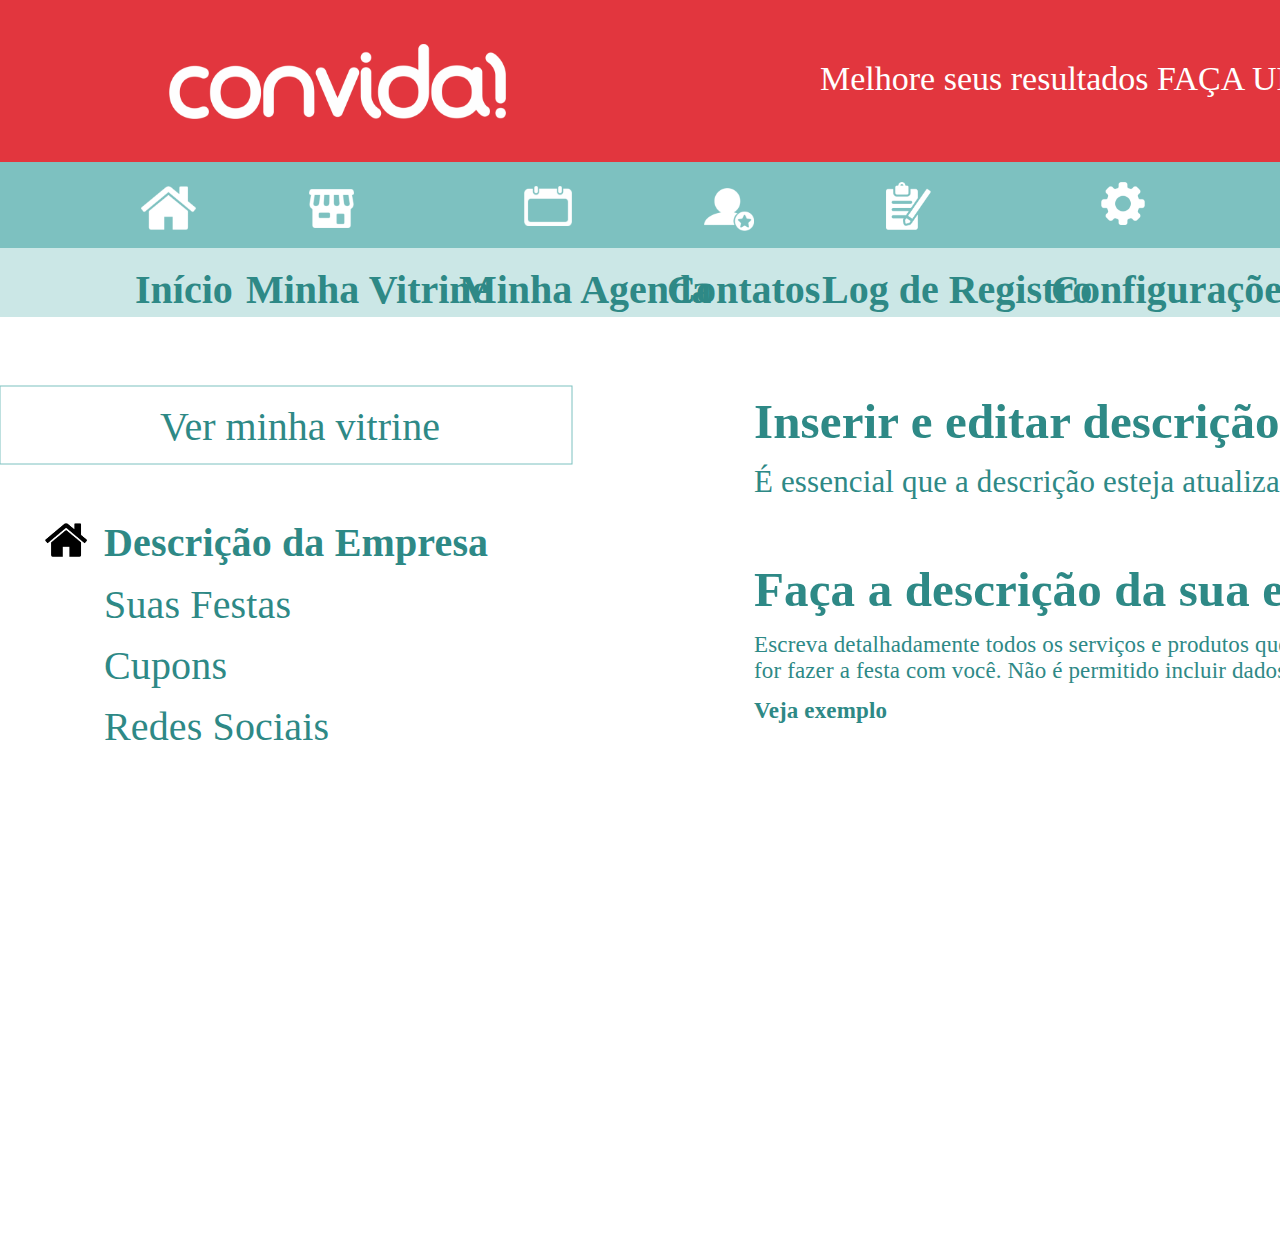
<file: package/Exportado-web/Web_1920___1.html>
<!DOCTYPE html>
<html>
<head>
<meta charset="utf-8"/>
<meta http-equiv="X-UA-Compatible" content="IE=edge"/>
<meta name="viewport" content="width=device-width, initial-scale=1.0">
<title>Web 1920 – 1</title>
<style id="applicationStylesheet" type="text/css">
	.mediaViewInfo {
		--web-view-name: Web 1920 – 1;
		--web-view-id: Web_1920___1;
		--web-scale-on-resize: true;
		--web-enable-deep-linking: true;
	}
	:root {
		--web-view-ids: Web_1920___1;
	}
	* {
		margin: 0;
		padding: 0;
		box-sizing: border-box;
		border: none;
	}
	#Web_1920___1 {
		position: absolute;
		width: 1920px;
		height: 1256px;
		background-color: rgba(255,255,255,1);
		overflow: hidden;
		--web-view-name: Web 1920 – 1;
		--web-view-id: Web_1920___1;
		--web-scale-on-resize: true;
		--web-enable-deep-linking: true;
	}
	#Imagem_1 {
		position: absolute;
		width: 1920px;
		height: 162px;
		left: 0px;
		top: 0px;
		overflow: visible;
	}
	#logo {
		position: absolute;
		width: 337px;
		height: 75px;
		left: 169px;
		top: 44px;
		overflow: visible;
	}
	#Melhore_seus_resultados_FA_A_U {
		position: absolute;
		left: 820px;
		top: 60px;
		overflow: visible;
		width: 464px;
		white-space: nowrap;
		text-align: left;
		font-family: Miso;
		font-style: normal;
		font-weight: normal;
		font-size: 34px;
		color: rgba(255,255,255,1);
	}
	#Ret_ngulo_1 {
		opacity: 0.5;
	}
	.Ret_ngulo_1 {
		position: absolute;
		overflow: visible;
		width: 342px;
		height: 162px;
		left: 1578px;
		top: 0px;
	}
	#Imagem_3 {
		position: absolute;
		width: 1920px;
		height: 86px;
		left: 0px;
		top: 162px;
		overflow: visible;
	}
	#Imagem_4 {
		position: absolute;
		width: 1920px;
		height: 69px;
		left: 0px;
		top: 248px;
		overflow: visible;
	}
	#icone_home {
		position: absolute;
		width: 55px;
		height: 44px;
		left: 141px;
		top: 186px;
		overflow: visible;
	}
	#icone_vitrine {
		position: absolute;
		width: 45px;
		height: 39px;
		left: 309px;
		top: 189px;
		overflow: visible;
	}
	#icone_agenda {
		position: absolute;
		width: 48px;
		height: 40px;
		left: 524px;
		top: 186px;
		overflow: visible;
	}
	#In_cio {
		position: absolute;
		left: 135px;
		top: 266px;
		overflow: visible;
		width: 69px;
		white-space: nowrap;
		text-align: left;
		font-family: Miso;
		font-style: normal;
		font-weight: bold;
		font-size: 40px;
		color: rgba(46,137,134,1);
	}
	#Minha_Vitrine {
		position: absolute;
		left: 246px;
		top: 266px;
		overflow: visible;
		width: 171px;
		white-space: nowrap;
		text-align: left;
		font-family: Miso;
		font-style: normal;
		font-weight: bold;
		font-size: 40px;
		color: rgba(46,137,134,1);
	}
	#Minha_Agenda {
		position: absolute;
		left: 459px;
		top: 266px;
		overflow: visible;
		width: 176px;
		white-space: nowrap;
		text-align: left;
		font-family: Miso;
		font-style: normal;
		font-weight: bold;
		font-size: 40px;
		color: rgba(46,137,134,1);
	}
	#Contatos {
		position: absolute;
		left: 667px;
		top: 266px;
		overflow: visible;
		width: 113px;
		white-space: nowrap;
		text-align: left;
		font-family: Miso;
		font-style: normal;
		font-weight: bold;
		font-size: 40px;
		color: rgba(46,137,134,1);
	}
	#Log_de_Registro {
		position: absolute;
		left: 822px;
		top: 266px;
		overflow: visible;
		width: 197px;
		white-space: nowrap;
		text-align: left;
		font-family: Miso;
		font-style: normal;
		font-weight: bold;
		font-size: 40px;
		color: rgba(46,137,134,1);
	}
	#Configura__es {
		position: absolute;
		left: 1051px;
		top: 266px;
		overflow: visible;
		width: 180px;
		white-space: nowrap;
		text-align: left;
		font-family: Miso;
		font-style: normal;
		font-weight: bold;
		font-size: 40px;
		color: rgba(46,137,134,1);
	}
	#icone_log_registros {
		position: absolute;
		width: 45px;
		height: 48px;
		left: 886px;
		top: 182px;
		overflow: visible;
	}
	#icone_configs {
		position: absolute;
		width: 44px;
		height: 43px;
		left: 1101px;
		top: 182px;
		overflow: visible;
	}
	#icone_contatos {
		position: absolute;
		width: 50px;
		height: 43px;
		left: 704px;
		top: 188px;
		overflow: visible;
	}
	.Ret_ngulo_2 {
		position: absolute;
		overflow: visible;
		width: 572px;
		height: 78px;
		left: 0px;
		top: 386px;
	}
	#Ver_minha_vitrine {
		position: absolute;
		left: 160px;
		top: 403px;
		overflow: visible;
		width: 221px;
		white-space: nowrap;
		text-align: left;
		font-family: Miso;
		font-style: normal;
		font-weight: lighter;
		font-size: 40px;
		color: rgba(46,137,134,1);
	}
	#temporario {
		position: absolute;
		width: 42px;
		height: 34px;
		left: 45px;
		top: 523px;
		overflow: visible;
	}
	#Descri__o_da_Empresa {
		position: absolute;
		left: 104px;
		top: 519px;
		overflow: visible;
		width: 285px;
		white-space: nowrap;
		text-align: left;
		font-family: Miso;
		font-style: normal;
		font-weight: bold;
		font-size: 40px;
		color: rgba(46,137,134,1);
		letter-spacing: 0.14px;
	}
	#Suas_Festas {
		position: absolute;
		left: 104px;
		top: 581px;
		overflow: visible;
		width: 153px;
		white-space: nowrap;
		text-align: left;
		font-family: Miso;
		font-style: normal;
		font-weight: normal;
		font-size: 40px;
		color: rgba(46,137,134,1);
		letter-spacing: 0.14px;
	}
	#Cupons {
		position: absolute;
		left: 104px;
		top: 642px;
		overflow: visible;
		width: 94px;
		white-space: nowrap;
		text-align: left;
		font-family: Miso;
		font-style: normal;
		font-weight: normal;
		font-size: 40px;
		color: rgba(46,137,134,1);
		letter-spacing: 0.14px;
	}
	#Redes_Sociais {
		position: absolute;
		left: 104px;
		top: 703px;
		overflow: visible;
		width: 180px;
		white-space: nowrap;
		text-align: left;
		font-family: Miso;
		font-style: normal;
		font-weight: normal;
		font-size: 40px;
		color: rgba(46,137,134,1);
		letter-spacing: 0.14px;
	}
	#Inserir_e_editar_descri__o_da_ {
		position: absolute;
		left: 754px;
		top: 393px;
		overflow: visible;
		width: 665px;
		white-space: nowrap;
		text-align: left;
		font-family: Miso;
		font-style: normal;
		font-weight: bold;
		font-size: 49px;
		color: rgba(46,137,134,1);
		letter-spacing: 0.14px;
	}
	#__essencial_que_a_descri__o_es {
		position: absolute;
		left: 754px;
		top: 464px;
		overflow: visible;
		width: 643px;
		white-space: nowrap;
		text-align: left;
		font-family: Miso;
		font-style: normal;
		font-weight: normal;
		font-size: 31px;
		color: rgba(46,137,134,1);
		letter-spacing: 0.14px;
	}
	#Fa_a_a_descri__o_da_sua_empres {
		position: absolute;
		left: 754px;
		top: 561px;
		overflow: visible;
		width: 853px;
		white-space: nowrap;
		text-align: left;
		font-family: Miso;
		font-style: normal;
		font-weight: bold;
		font-size: 49px;
		color: rgba(46,137,134,1);
		letter-spacing: 0.14px;
	}
	#Escreva_detalhadamente_todos_o {
		position: absolute;
		left: 754px;
		top: 632px;
		overflow: visible;
		width: 1031px;
		white-space: nowrap;
		text-align: left;
		font-family: Miso;
		font-style: normal;
		font-weight: normal;
		font-size: 23px;
		color: rgba(46,137,134,1);
		letter-spacing: 0.14px;
	}
	#Veja_exemplo_ {
		position: absolute;
		left: 754px;
		top: 698px;
		overflow: visible;
		width: 100px;
		white-space: nowrap;
		text-align: left;
		font-family: Miso;
		font-style: normal;
		font-weight: bold;
		font-size: 23px;
		color: rgba(46,137,134,1);
		letter-spacing: 0.14px;
		text-decoration: true;
	}
</style>
<script id="applicationScript">
///////////////////////////////////////
// INITIALIZATION
///////////////////////////////////////

/**
 * Functionality for scaling, showing by media query, and navigation between multiple pages on a single page. 
 * Code subject to change.
 **/

if (window.console==null) { window["console"] = { log : function() {} } }; // some browsers do not set console

var Application = function() {
	// event constants
	this.NAVIGATION_CHANGE = "viewChange";
	this.VIEW_NOT_FOUND = "viewNotFound";
	this.VIEW_CHANGE = "viewChange";
	this.STATE_NOT_FOUND = "stateNotFound";
	this.APPLICATION_COMPLETE = "applicationComplete";
	this.APPLICATION_RESIZE = "applicationResize";
	this.SIZE_STATE_NAME = "data-is-view-scaled";

	this.lastView = null;
	this.lastState = null;
	this.lastOverlay = null;
	this.currentView = null;
	this.currentState = null;
	this.currentOverlay = null;
	this.currentQuery = {index: 0, rule: null, mediaText: null, id: null};
	this.inclusionQuery = "(min-width: 0px)";
	this.exclusionQuery = "none and (min-width: 99999px)";
	this.LastModifiedDateLabelName = "LastModifiedDateLabel";
	this.viewScaleSliderId = "ViewScaleSliderInput";
	this.pageRefreshedName = "showPageRefreshedNotification";
	this.prefix = "--web-";
	this.applicationStylesheet = null;
	this.mediaQueryDictionary = {};
	this.viewsDictionary = {};
	this.addedViews = [];
	this.views = {};
	this.viewIds = [];
	this.viewIds = [];
	this.viewQueries = {};
	this.overlays = {};
	this.overlayIds = [];
	this.numberOfViews = 0;
	this.verticalPadding = 0;
	this.horizontalPadding = 0;
	this.stateName = null;
	this.viewScale = 1;
	this.viewLeft = 0;
	this.viewTop = 0;

	// view settings
	this.showUpdateNotification = false;
	this.showNavigationControls = false;
	this.scaleViewsToFit = false;
	this.scaleToFitOnDoubleClick = false;
	this.actualSizeOnDoubleClick = false;
	this.scaleViewsOnResize = false;
	this.navigationOnKeypress = false;
	this.showViewName = false;
	this.enableDeepLinking = true;
	this.refreshPageForChanges = false;
	this.showRefreshNotifications = true;

	// view controls
	this.scaleViewSlider = null;
	this.lastModifiedLabel = null;
	this.supportsPopState = false; // window.history.pushState!=null;
	this.initialized = false;

	// refresh properties
	this.refreshDuration = 250;
	this.lastModifiedDate = null;
	this.refreshRequest = null;
	this.refreshInterval = null;
	this.refreshContent = null;
	this.refreshContentSize = null;
	this.refreshCheckContent = false;
	this.refreshCheckContentSize = false;

	var self = this;

	self.initialize = function(event) {
		var view = self.getVisibleView();
		if (view==null) view = self.getInitialView();
		self.collectViews();
		self.collectOverlays();
		self.collectMediaQueries();
		self.setViewOptions(view);
		self.setViewVariables(view);

		// sometimes the body size is 0 so we call this now and again later
		if (self.initialized) {
			window.addEventListener(self.NAVIGATION_CHANGE, self.viewChangeHandler);
			window.addEventListener("keyup", self.keypressHandler);
			window.addEventListener("keypress", self.keypressHandler);
			window.addEventListener("resize", self.resizeHandler);
			window.document.addEventListener("dblclick", self.doubleClickHandler);

			if (self.supportsPopState) {
				window.addEventListener('popstate', self.popStateHandler);
			}
			else {
				window.addEventListener('hashchange', self.hashChangeHandler);
			}

			// we are ready to go
			window.dispatchEvent(new Event(self.APPLICATION_COMPLETE));
		}

		if (self.initialized==false) {
			if (self.showNavigationControls || (self.singlePageApplication && self.showByMediaQuery==false)) {
				self.syncronizeViewToURL();
			}
	
			if (self.refreshPageForChanges) {
				self.setupRefreshForChanges();
			}
	
			self.initialized = true;
		}
		
		if (self.scaleViewsToFit) {
			self.viewScale = self.scaleViewToFit(view);
			
			if (self.viewScale<0) {
				setTimeout(self.scaleViewToFit, 500, view);
			}
		}
		else if (view) {
			self.viewScale = self.getViewScaleValue(view);
			self.centerView(view);
			self.updateSliderValue(self.viewScale);
		}
		else {
			// no view found
		}
	
		if (self.showUpdateNotification) {
			self.showNotification();
		}
	
		//"addEventListener" in window ? null : window.addEventListener = window.attachEvent;
		//"addEventListener" in document ? null : document.addEventListener = document.attachEvent;
	}


	///////////////////////////////////////
	// AUTO REFRESH 
	///////////////////////////////////////

	self.setupRefreshForChanges = function() {
		self.refreshRequest = new XMLHttpRequest();

		if (!self.refreshRequest) {
			return false;
		}

		// get document start values immediately
		self.requestRefreshUpdate();
	}

	/**
	 * Attempt to check the last modified date by the headers 
	 * or the last modified property from the byte array (experimental)
	 **/
	self.requestRefreshUpdate = function() {
		var url = document.location.href;
		var protocol = window.location.protocol;
		var method;
		
		try {

			if (self.refreshCheckContentSize) {
				self.refreshRequest.open('HEAD', url, true);
			}
			else if (self.refreshCheckContent) {
				self.refreshContent = document.documentElement.outerHTML;
				self.refreshRequest.open('GET', url, true);
				self.refreshRequest.responseType = "text";
			}
			else {

				// get page last modified date for the first call to compare to later
				if (self.lastModifiedDate==null) {

					// File system does not send headers in FF so get blob if possible
					if (protocol=="file:") {
						self.refreshRequest.open("GET", url, true);
						self.refreshRequest.responseType = "blob";
					}
					else {
						self.refreshRequest.open("HEAD", url, true);
						self.refreshRequest.responseType = "blob";
					}

					self.refreshRequest.onload = self.refreshOnLoadOnceHandler;

					// In some browsers (Chrome & Safari) this error occurs at send: 
					// 
					// Chrome - Access to XMLHttpRequest at 'file:///index.html' from origin 'null' 
					// has been blocked by CORS policy: 
					// Cross origin requests are only supported for protocol schemes: 
					// http, data, chrome, chrome-extension, https.
					// 
					// Safari - XMLHttpRequest cannot load file:///Users/user/Public/index.html. Cross origin requests are only supported for HTTP.
					// 
					// Solution is to run a local server, set local permissions or test in another browser
					self.refreshRequest.send(null);

					// In MS browsers the following behavior occurs possibly due to an AJAX call to check last modified date: 
					// 
					// DOM7011: The code on this page disabled back and forward caching.

					// In Brave (Chrome) error when on the server
					// index.js:221 HEAD https://www.example.com/ net::ERR_INSUFFICIENT_RESOURCES
					// self.refreshRequest.send(null);

				}
				else {
					self.refreshRequest = new XMLHttpRequest();
					self.refreshRequest.onreadystatechange = self.refreshHandler;
					self.refreshRequest.ontimeout = function() {
						self.log("Couldn't find page to check for updates");
					}
					
					var method;
					if (protocol=="file:") {
						method = "GET";
					}
					else {
						method = "HEAD";
					}

					//refreshRequest.open('HEAD', url, true);
					self.refreshRequest.open(method, url, true);
					self.refreshRequest.responseType = "blob";
					self.refreshRequest.send(null);
				}
			}
		}
		catch (error) {
			self.log("Refresh failed for the following reason:")
			self.log(error);
		}
	}

	self.refreshHandler = function() {
		var contentSize;

		try {

			if (self.refreshRequest.readyState === XMLHttpRequest.DONE) {
				
				if (self.refreshRequest.status === 2 || 
					self.refreshRequest.status === 200) {
					var pageChanged = false;

					self.updateLastModifiedLabel();

					if (self.refreshCheckContentSize) {
						var lastModifiedHeader = self.refreshRequest.getResponseHeader("Last-Modified");
						contentSize = self.refreshRequest.getResponseHeader("Content-Length");
						//lastModifiedDate = refreshRequest.getResponseHeader("Last-Modified");
						var headers = self.refreshRequest.getAllResponseHeaders();
						var hasContentHeader = headers.indexOf("Content-Length")!=-1;
						
						if (hasContentHeader) {
							contentSize = self.refreshRequest.getResponseHeader("Content-Length");

							// size has not been set yet
							if (self.refreshContentSize==null) {
								self.refreshContentSize = contentSize;
								// exit and let interval call this method again
								return;
							}

							if (contentSize!=self.refreshContentSize) {
								pageChanged = true;
							}
						}
					}
					else if (self.refreshCheckContent) {

						if (self.refreshRequest.responseText!=self.refreshContent) {
							pageChanged = true;
						}
					}
					else {
						lastModifiedHeader = self.getLastModified(self.refreshRequest);

						if (self.lastModifiedDate!=lastModifiedHeader) {
							self.log("lastModifiedDate:" + self.lastModifiedDate + ",lastModifiedHeader:" +lastModifiedHeader);
							pageChanged = true;
						}

					}

					
					if (pageChanged) {
						clearInterval(self.refreshInterval);
						self.refreshUpdatedPage();
						return;
					}

				}
				else {
					self.log('There was a problem with the request.');
				}

			}
		}
		catch( error ) {
			//console.log('Caught Exception: ' + error);
		}
	}

	self.refreshOnLoadOnceHandler = function(event) {

		// get the last modified date
		if (self.refreshRequest.response) {
			self.lastModifiedDate = self.getLastModified(self.refreshRequest);

			if (self.lastModifiedDate!=null) {

				if (self.refreshInterval==null) {
					self.refreshInterval = setInterval(self.requestRefreshUpdate, self.refreshDuration);
				}
			}
			else {
				self.log("Could not get last modified date from the server");
			}
		}
	}

	self.refreshUpdatedPage = function() {
		if (self.showRefreshNotifications) {
			var date = new Date().setTime((new Date().getTime()+10000));
			document.cookie = encodeURIComponent(self.pageRefreshedName) + "=true" + "; max-age=6000;" + " path=/";
		}

		document.location.reload(true);
	}

	self.showNotification = function(duration) {
		var notificationID = self.pageRefreshedName+"ID";
		var notification = document.getElementById(notificationID);
		if (duration==null) duration = 4000;

		if (notification!=null) {return;}

		notification = document.createElement("div");
		notification.id = notificationID;
		notification.textContent = "PAGE UPDATED";
		var styleRule = ""
		styleRule = "position: fixed; padding: 7px 16px 6px 16px; font-family: Arial, sans-serif; font-size: 10px; font-weight: bold; left: 50%;";
		styleRule += "top: 20px; background-color: rgba(0,0,0,.5); border-radius: 12px; color:rgb(235, 235, 235); transition: all 2s linear;";
		styleRule += "transform: translateX(-50%); letter-spacing: .5px; filter: drop-shadow(2px 2px 6px rgba(0, 0, 0, .1))";
		notification.setAttribute("style", styleRule);

		notification.className= "PageRefreshedClass";
		
		document.body.appendChild(notification);

		setTimeout(function() {
			notification.style.opacity = "0";
			notification.style.filter = "drop-shadow( 0px 0px 0px rgba(0,0,0, .5))";
			setTimeout(function() {
				notification.parentNode.removeChild(notification);
			}, duration)
		}, duration);

		document.cookie = encodeURIComponent(self.pageRefreshedName) + "=; max-age=1; path=/";
	}

	/**
	 * Get the last modified date from the header 
	 * or file object after request has been received
	 **/
	self.getLastModified = function(request) {
		var date;

		// file protocol - FILE object with last modified property
		if (request.response && request.response.lastModified) {
			date = request.response.lastModified;
		}
		
		// http protocol - check headers
		if (date==null) {
			date = request.getResponseHeader("Last-Modified");
		}

		return date;
	}

	self.updateLastModifiedLabel = function() {
		var labelValue = "";
		
		if (self.lastModifiedLabel==null) {
			self.lastModifiedLabel = document.getElementById("LastModifiedLabel");
		}

		if (self.lastModifiedLabel) {
			var seconds = parseInt(((new Date().getTime() - Date.parse(document.lastModified)) / 1000 / 60) * 100 + "");
			var minutes = 0;
			var hours = 0;

			if (seconds < 60) {
				seconds = Math.floor(seconds/10)*10;
				labelValue = seconds + " seconds";
			}
			else {
				minutes = parseInt((seconds/60) + "");

				if (minutes>60) {
					hours = parseInt((seconds/60/60) +"");
					labelValue += hours==1 ? " hour" : " hours";
				}
				else {
					labelValue = minutes+"";
					labelValue += minutes==1 ? " minute" : " minutes";
				}
			}
			
			if (seconds<10) {
				labelValue = "Updated now";
			}
			else {
				labelValue = "Updated " + labelValue + " ago";
			}

			if (self.lastModifiedLabel.firstElementChild) {
				self.lastModifiedLabel.firstElementChild.textContent = labelValue;

			}
			else if ("textContent" in self.lastModifiedLabel) {
				self.lastModifiedLabel.textContent = labelValue;
			}
		}
	}

	self.getShortString = function(string, length) {
		if (length==null) length = 30;
		string = string!=null ? string.substr(0, length).replace(/\n/g, "") : "[String is null]";
		return string;
	}

	self.getShortNumber = function(value, places) {
		if (places==null || places<1) places = 4;
		value = Math.round(value * Math.pow(10,places)) / Math.pow(10, places);
		return value;
	}

	///////////////////////////////////////
	// NAVIGATION CONTROLS
	///////////////////////////////////////

	self.updateViewLabel = function() {
		var viewNavigationLabel = document.getElementById("ViewNavigationLabel");
		var view = self.getVisibleView();
		var viewIndex = view ? self.getViewIndex(view) : -1;
		var viewName = view ? self.getViewPreferenceValue(view, self.prefix + "view-name") : null;
		var viewId = view ? view.id : null;

		if (viewNavigationLabel && view) {
			if (viewName && viewName.indexOf('"')!=-1) {
				viewName = viewName.replace(/"/g, "");
			}

			if (self.showViewName) {
				viewNavigationLabel.textContent = viewName;
				self.setTooltip(viewNavigationLabel, viewIndex + 1 + " of " + self.numberOfViews);
			}
			else {
				viewNavigationLabel.textContent = viewIndex + 1 + " of " + self.numberOfViews;
				self.setTooltip(viewNavigationLabel, viewName);
			}

		}
	}

	self.updateURL = function(view) {
		view = view == null ? self.getVisibleView() : view;
		var viewId = view ? view.id : null
		var viewFragment = view ? "#"+ viewId : null;

		if (viewId && self.viewIds.length>1 && self.enableDeepLinking) {

			if (self.supportsPopState==false) {
				self.setFragment(viewId);
			}
			else {
				if (viewFragment!=window.location.hash) {

					if (window.location.hash==null) {
						window.history.replaceState({name:viewId}, null, viewFragment);
					}
					else {
						window.history.pushState({name:viewId}, null, viewFragment);
					}
				}
			}
		}
	}

	self.setFragment = function(value) {
		window.location.hash = "#" + value;
	}

	self.setTooltip = function(element, value) {
		// setting the tooltip in edge causes a page crash on hover
		if (/Edge/.test(navigator.userAgent)) { return; }

		if ("title" in element) {
			element.title = value;
		}
	}

	self.getStylesheetRules = function(styleSheet) {
		try {
			if (styleSheet) return styleSheet.cssRules || styleSheet.rules;
	
			return document.styleSheets[0]["cssRules"] || document.styleSheets[0]["rules"];
		}
		catch (error) {
			// ERRORS:
			// SecurityError: The operation is insecure.
			// Errors happen when script loads before stylesheet or loading an external css locally

			// InvalidAccessError: A parameter or an operation is not supported by the underlying object
			// Place script after stylesheet

			console.log(error);
			if (error.toString().indexOf("The operation is insecure")!=-1) {
				console.log("Load the stylesheet before the script or load the stylesheet inline until it can be loaded on a server")
			}
			return [];
		}
	}

	/**
	 * If single page application hide all of the views. 
	 * @param {Number} selectedIndex if provided shows the view at index provided
	 **/
	self.hideViews = function(selectedIndex, animation) {
		var rules = self.getStylesheetRules();
		var queryIndex = 0;
		var numberOfRules = rules!=null ? rules.length : 0;

		// loop through rules and hide media queries except selected
		for (var i=0;i<numberOfRules;i++) {
			var rule = rules[i];

			if (rule.media!=null) {

				if (queryIndex==selectedIndex) {
					self.currentQuery.mediaText = rule.conditionText;
					self.currentQuery.index = selectedIndex;
					self.currentQuery.rule = rule;
					self.enableMediaQuery(rule);
				}
				else {
					if (animation) {
						self.fadeOut(rule)
					}
					else {
						self.disableMediaQuery(rule);
					}
				}
				
				queryIndex++;
			}
		}

		self.numberOfViews = queryIndex;
		self.updateViewLabel();
		self.updateURL();

		self.dispatchViewChange();

		var view = self.getVisibleView();
		var viewIndex = view ? self.getViewIndex(view) : -1;

		return viewIndex==selectedIndex ? view : null;
	}

	/**
	 * Hide view
	 * @param {Object} view element to hide
	 **/
	self.hideView = function(view) {
		var rule = view ? self.mediaQueryDictionary[view.id] : null;

		if (rule) {
			self.disableMediaQuery(rule);
		}
	}

	/**
	 * Hide overlay
	 * @param {Object} overlay element to hide
	 **/
	self.hideOverlay = function(overlay) {
		var rule = overlay ? self.mediaQueryDictionary[overlay.id] : null;

		if (rule) {
			self.disableMediaQuery(rule);

			//if (self.showByMediaQuery) {
				overlay.style.display = "none";
			//}
		}
	}

	/**
	 * Show the view by media query. Does not hide current views
	 * Sets view options by default
	 * @param {Object} view element to show
	 * @param {Boolean} setViewOptions sets view options if null or true
	 */
	self.showViewByMediaQuery = function(view, setViewOptions) {
		var id = view ? view.id : null;
		var query = id ? self.mediaQueryDictionary[id] : null;
		var display = null;
		setViewOptions = setViewOptions==null ? true : setViewOptions;

		if (query) {
			self.enableMediaQuery(query);
			if (view && setViewOptions) self.setViewOptions(view);
			if (view && setViewOptions) self.setViewVariables(view);
		}
	}

	/**
	 * Show the view. Does not hide current views
	 */
	self.showView = function(view, setViewOptions) {
		var id = view ? view.id : null;
		var query = id ? self.mediaQueryDictionary[id] : null;
		var display = null;
		setViewOptions = setViewOptions==null ? true : setViewOptions;

		if (query) {
			self.enableMediaQuery(query);
			if (view==null) view =self.getVisibleView();
			if (view && setViewOptions) self.setViewOptions(view);
		}
		else if (id) {
			display = window.getComputedStyle(view).getPropertyValue("display");
			if (display=="" || display=="none") {
				view.style.display = "block";
			}
		}

		if (view) {
			if (self.currentView!=null) {
				self.lastView = self.currentView;
			}

			self.currentView = view;
		}
	}

	self.showViewById = function(id, setViewOptions) {
		var view = id ? self.getViewById(id) : null;

		if (view) {
			self.showView(view);
			return;
		}

		self.log("View not found '" + id + "'");
	}

	/**
	 * Show overlay over view
	 * @param {String} id id of view or view reference
	 * @param {Number} x x location
	 * @param {Number} y y location
	 * @param {Event | HTMLElement} event event or html element with styles applied
	 */
	self.showOverlay = function(id, x, y, event) {
		var overlay = id && typeof id === 'string' ? self.getViewById(id) : id ? id : null;
		var query = overlay ? self.mediaQueryDictionary[overlay.id] : null;
		var centerHorizontally = false;
		var centerVertically = false;
		var display = null;

		// get enter animation - event target must have css variables declared
		if (event) {
			var button = event.currentTarget || event; // can be event or htmlelement
			var buttonComputedStyles = getComputedStyle(button);
			var actionTargetValue = buttonComputedStyles.getPropertyValue(self.prefix+"action-target").trim();
			var animation = buttonComputedStyles.getPropertyValue(self.prefix+"animation").trim();
			var targetType = buttonComputedStyles.getPropertyValue(self.prefix+"action-type").trim();
			var actionTarget = self.application ? null : self.getElement(actionTargetValue);
			var actionTargetStyles = actionTarget ? actionTarget.style : null;

			if (actionTargetStyles) {
				actionTargetStyles.setProperty("animation", animation);
			}

			if ("stopImmediatePropagation" in event) {
				event.stopImmediatePropagation();
			}
		}
		
		if (self.application==false || targetType=="page") {
			document.location.href = "./" + actionTargetValue;
			return;
		}

		// remove any current overlays
		if (self.currentOverlay) {
			self.removeOverlay();
		}

		if (query) {
			//self.setElementAnimation(overlay, null);
			//overlay.style.animation = animation;
			self.enableMediaQuery(query);
			
			var display = overlay && overlay.style.display;
			
			if (overlay && display=="" || display=="none") {
				overlay.style.display = "block";
				self.setViewOptions(overlay);
			}

			// add animation defined in event target style declaration
			if (animation && self.supportAnimations) {
				self.fadeIn(overlay, false, animation);
			}
		}
		else if (id) {
			if (overlay==null || overlay==false) {
				self.log("Overlay not found, '"+ id + "'");
				return;
			}

			display = window.getComputedStyle(overlay).getPropertyValue("display");

			if (display=="" || display=="none") {
				overlay.style.display = "block";
			}

			// add animation defined in event target style declaration
			if (animation && self.supportAnimations) {
				self.fadeIn(overlay, false, animation);
			}
		}

		// do not set x or y position if centering
		centerHorizontally = self.getViewPreferenceBoolean(overlay, self.prefix + "center-horizontally", false);
		centerVertically = self.getViewPreferenceBoolean(overlay, self.prefix + "center-vertically", false);

		if (overlay && centerHorizontally==false) {
			overlay.style.left = x + "px";
		}
		
		if (overlay && centerVertically==false) {
			overlay.style.top = y + "px";
		}

		self.currentOverlay = overlay;
	}

	self.goBack = function() {
		if (self.currentOverlay) {
			self.removeOverlay();
		}
		else if (self.lastView) {
			self.goToView(self.lastView.id);
		}
	}

	self.removeOverlay = function(animate) {
		var overlay = self.currentOverlay;
		animate = animate===false ? false : true;

		if (overlay) {
			var style = overlay.style;
			
			if (style.animation && self.supportAnimations && animate) {
				self.reverseAnimation(overlay, true);

				var duration = self.getAnimationDuration(style.animation, true);
		
				setTimeout(function() {
					self.setElementAnimation(overlay, null);
					self.hideOverlay(overlay);
				}, duration);
			}
			else {
				self.setElementAnimation(overlay, null);
				self.hideOverlay(overlay);
			}
		}
	}

	/**
	 * Reverse the animation and hide after
	 * @param {Object} target element with animation
	 * @param {Boolean} hide hide after animation ends
	 */
	self.reverseAnimation = function(target, hide) {
		var lastAnimation = null;
		var style = target.style;

		style.animationPlayState = "paused";
		lastAnimation = style.animation;
		style.animation = null;
		style.animationPlayState = "paused";

		if (hide) {
			//target.addEventListener("animationend", self.animationEndHideHandler);
	
			var duration = self.getAnimationDuration(lastAnimation, true);
			var isOverlay = self.isOverlay(target);
	
			setTimeout(function() {
				self.setElementAnimation(target, null);

				if (isOverlay) {
					self.hideOverlay(target);
				}
				else {
					self.hideView(target);
				}
			}, duration);
		}

		setTimeout(function() {
			style.animation = lastAnimation;
			style.animationPlayState = "paused";
			style.animationDirection = "reverse";
			style.animationPlayState = "running";
		}, 30);
	}

	self.animationEndHandler = function(event) {
		var target = event.currentTarget;
		self.dispatchEvent(new Event(event.type));
	}

	self.isOverlay = function(view) {
		var result = view ? self.getViewPreferenceBoolean(view, self.prefix + "is-overlay") : false;

		return result;
	}

	self.animationEndHideHandler = function(event) {
		var target = event.currentTarget;
		self.setViewVariables(null, target);
		self.hideView(target);
		target.removeEventListener("animationend", self.animationEndHideHandler);
	}

	self.animationEndShowHandler = function(event) {
		var target = event.currentTarget;
		target.removeEventListener("animationend", self.animationEndShowHandler);
	}

	self.setViewOptions = function(view) {

		if (view) {
			self.minimumScale = self.getViewPreferenceValue(view, self.prefix + "minimum-scale");
			self.maximumScale = self.getViewPreferenceValue(view, self.prefix + "maximum-scale");
			self.scaleViewsToFit = self.getViewPreferenceBoolean(view, self.prefix + "scale-to-fit");
			self.scaleToFitType = self.getViewPreferenceValue(view, self.prefix + "scale-to-fit-type");
			self.scaleToFitOnDoubleClick = self.getViewPreferenceBoolean(view, self.prefix + "scale-on-double-click");
			self.actualSizeOnDoubleClick = self.getViewPreferenceBoolean(view, self.prefix + "actual-size-on-double-click");
			self.scaleViewsOnResize = self.getViewPreferenceBoolean(view, self.prefix + "scale-on-resize");
			self.enableScaleUp = self.getViewPreferenceBoolean(view, self.prefix + "enable-scale-up");
			self.centerHorizontally = self.getViewPreferenceBoolean(view, self.prefix + "center-horizontally");
			self.centerVertically = self.getViewPreferenceBoolean(view, self.prefix + "center-vertically");
			self.navigationOnKeypress = self.getViewPreferenceBoolean(view, self.prefix + "navigate-on-keypress");
			self.showViewName = self.getViewPreferenceBoolean(view, self.prefix + "show-view-name");
			self.refreshPageForChanges = self.getViewPreferenceBoolean(view, self.prefix + "refresh-for-changes");
			self.refreshPageForChangesInterval = self.getViewPreferenceValue(view, self.prefix + "refresh-interval");
			self.showNavigationControls = self.getViewPreferenceBoolean(view, self.prefix + "show-navigation-controls");
			self.scaleViewSlider = self.getViewPreferenceBoolean(view, self.prefix + "show-scale-controls");
			self.enableDeepLinking = self.getViewPreferenceBoolean(view, self.prefix + "enable-deep-linking");
			self.singlePageApplication = self.getViewPreferenceBoolean(view, self.prefix + "application");
			self.showByMediaQuery = self.getViewPreferenceBoolean(view, self.prefix + "show-by-media-query");
			self.showUpdateNotification = document.cookie!="" ? document.cookie.indexOf(self.pageRefreshedName)!=-1 : false;
			self.imageComparisonDuration = self.getViewPreferenceValue(view, self.prefix + "image-comparison-duration");
			self.supportAnimations = self.getViewPreferenceBoolean(view, self.prefix + "enable-animations", true);

			if (self.scaleViewsToFit) {
				var newScaleValue = self.scaleViewToFit(view);
				
				if (newScaleValue<0) {
					setTimeout(self.scaleViewToFit, 500, view);
				}
			}
			else {
				self.viewScale = self.getViewScaleValue(view);
				self.viewToFitWidthScale = self.getViewFitToViewportWidthScale(view, self.enableScaleUp)
				self.viewToFitHeightScale = self.getViewFitToViewportScale(view, self.enableScaleUp);
				self.updateSliderValue(self.viewScale);
			}

			if (self.imageComparisonDuration!=null) {
				// todo
			}

			if (self.refreshPageForChangesInterval!=null) {
				self.refreshDuration = Number(self.refreshPageForChangesInterval);
			}
		}
	}

	self.previousView = function(event) {
		var rules = self.getStylesheetRules();
		var view = self.getVisibleView()
		var index = view ? self.getViewIndex(view) : -1;
		var prevQueryIndex = index!=-1 ? index-1 : self.currentQuery.index-1;
		var queryIndex = 0;
		var numberOfRules = rules!=null ? rules.length : 0;

		if (event) {
			event.stopImmediatePropagation();
		}

		if (prevQueryIndex<0) {
			return;
		}

		// loop through rules and hide media queries except selected
		for (var i=0;i<numberOfRules;i++) {
			var rule = rules[i];
			
			if (rule.media!=null) {

				if (queryIndex==prevQueryIndex) {
					self.currentQuery.mediaText = rule.conditionText;
					self.currentQuery.index = prevQueryIndex;
					self.currentQuery.rule = rule;
					self.enableMediaQuery(rule);
					self.updateViewLabel();
					self.updateURL();
					self.dispatchViewChange();
				}
				else {
					self.disableMediaQuery(rule);
				}

				queryIndex++;
			}
		}
	}

	self.nextView = function(event) {
		var rules = self.getStylesheetRules();
		var view = self.getVisibleView();
		var index = view ? self.getViewIndex(view) : -1;
		var nextQueryIndex = index!=-1 ? index+1 : self.currentQuery.index+1;
		var queryIndex = 0;
		var numberOfRules = rules!=null ? rules.length : 0;
		var numberOfMediaQueries = self.getNumberOfMediaRules();

		if (event) {
			event.stopImmediatePropagation();
		}

		if (nextQueryIndex>=numberOfMediaQueries) {
			return;
		}

		// loop through rules and hide media queries except selected
		for (var i=0;i<numberOfRules;i++) {
			var rule = rules[i];
			
			if (rule.media!=null) {

				if (queryIndex==nextQueryIndex) {
					self.currentQuery.mediaText = rule.conditionText;
					self.currentQuery.index = nextQueryIndex;
					self.currentQuery.rule = rule;
					self.enableMediaQuery(rule);
					self.updateViewLabel();
					self.updateURL();
					self.dispatchViewChange();
				}
				else {
					self.disableMediaQuery(rule);
				}

				queryIndex++;
			}
		}
	}

	/**
	 * Enables a view via media query
	 */
	self.enableMediaQuery = function(rule) {

		try {
			rule.media.mediaText = self.inclusionQuery;
		}
		catch(error) {
			//self.log(error);
			rule.conditionText = self.inclusionQuery;
		}
	}

	self.disableMediaQuery = function(rule) {

		try {
			rule.media.mediaText = self.exclusionQuery;
		}
		catch(error) {
			rule.conditionText = self.exclusionQuery;
		}
	}

	self.dispatchViewChange = function() {
		try {
			var event = new Event(self.NAVIGATION_CHANGE);
			window.dispatchEvent(event);
		}
		catch (error) {
			// In IE 11: Object doesn't support this action
		}
	}

	self.getNumberOfMediaRules = function() {
		var rules = self.getStylesheetRules();
		var numberOfRules = rules ? rules.length : 0;
		var numberOfQueries = 0;

		for (var i=0;i<numberOfRules;i++) {
			if (rules[i].media!=null) { numberOfQueries++; }
		}
		
		return numberOfQueries;
	}

	/////////////////////////////////////////
	// VIEW SCALE 
	/////////////////////////////////////////

	self.sliderChangeHandler = function(event) {
		var value = self.getShortNumber(event.currentTarget.value/100);
		var view = self.getVisibleView();
		self.setViewScaleValue(view, false, value, true);
	}

	self.updateSliderValue = function(scale) {
		var slider = document.getElementById(self.viewScaleSliderId);
		var tooltip = parseInt(scale * 100 + "") + "%";
		var inputType;
		var inputValue;
		
		if (slider) {
			inputValue = self.getShortNumber(scale * 100);
			if (inputValue!=slider["value"]) {
				slider["value"] = inputValue;
			}
			inputType = slider.getAttributeNS(null, "type");

			if (inputType!="range") {
				// input range is not supported
				slider.style.display = "none";
			}

			self.setTooltip(slider, tooltip);
		}
	}

	self.viewChangeHandler = function(event) {
		var view = self.getVisibleView();
		var matrix = view ? getComputedStyle(view).transform : null;
		
		if (matrix) {
			self.viewScale = self.getViewScaleValue(view);
			
			var scaleNeededToFit = self.getViewFitToViewportScale(view);
			var isViewLargerThanViewport = scaleNeededToFit<1;
			
			// scale large view to fit if scale to fit is enabled
			if (self.scaleViewsToFit) {
				self.scaleViewToFit(view);
			}
			else {
				self.updateSliderValue(self.viewScale);
			}
		}
	}

	self.getViewScaleValue = function(view) {
		var matrix = getComputedStyle(view).transform;

		if (matrix) {
			var matrixArray = matrix.replace("matrix(", "").split(",");
			var scaleX = parseFloat(matrixArray[0]);
			var scaleY = parseFloat(matrixArray[3]);
			var scale = Math.min(scaleX, scaleY);
		}

		return scale;
	}

	/**
	 * Scales view to scale. 
	 * @param {Object} view view to scale. views are in views array
	 * @param {Boolean} scaleToFit set to true to scale to fit. set false to use desired scale value
	 * @param {Number} desiredScale scale to define. not used if scale to fit is false
	 * @param {Boolean} isSliderChange indicates if slider is callee
	 */
	self.setViewScaleValue = function(view, scaleToFit, desiredScale, isSliderChange) {
		var enableScaleUp = self.enableScaleUp;
		var scaleToFitType = self.scaleToFitType;
		var minimumScale = self.minimumScale;
		var maximumScale = self.maximumScale;
		var hasMinimumScale = !isNaN(minimumScale) && minimumScale!="";
		var hasMaximumScale = !isNaN(maximumScale) && maximumScale!="";
		var scaleNeededToFit = self.getViewFitToViewportScale(view, enableScaleUp);
		var scaleNeededToFitWidth = self.getViewFitToViewportWidthScale(view, enableScaleUp);
		var scaleNeededToFitHeight = self.getViewFitToViewportHeightScale(view, enableScaleUp);
		var scaleToFitFull = self.getViewFitToViewportScale(view, true);
		var scaleToFitFullWidth = self.getViewFitToViewportWidthScale(view, true);
		var scaleToFitFullHeight = self.getViewFitToViewportHeightScale(view, true);
		var scaleToWidth = scaleToFitType=="width";
		var scaleToHeight = scaleToFitType=="height";
		var shrunkToFit = false;
		var topPosition = null;
		var leftPosition = null;
		var translateY = null;
		var translateX = null;
		var transformValue = "";
		var canCenterVertically = true;
		var canCenterHorizontally = true;

		if (scaleToFit && isSliderChange!=true) {
			if (scaleToFitType=="fit" || scaleToFitType=="") {
				desiredScale = scaleNeededToFit;
			}
			else if (scaleToFitType=="width") {
				desiredScale = scaleNeededToFitWidth;
			}
			else if (scaleToFitType=="height") {
				desiredScale = scaleNeededToFitHeight;
			}
		}
		else {
			if (isNaN(desiredScale)) {
				desiredScale = 1;
			}
		}

		self.updateSliderValue(desiredScale);
		
		// scale to fit width
		if (scaleToWidth && scaleToHeight==false) {
			canCenterVertically = scaleNeededToFitHeight>=scaleNeededToFitWidth;
			canCenterHorizontally = scaleNeededToFitWidth>=1 && enableScaleUp==false;

			if (isSliderChange) {
				canCenterHorizontally = desiredScale<scaleToFitFullWidth;
			}
			else if (scaleToFit) {
				desiredScale = scaleNeededToFitWidth;
			}

			if (hasMinimumScale) {
				desiredScale = Math.max(desiredScale, Number(minimumScale));
			}

			if (hasMaximumScale) {
				desiredScale = Math.min(desiredScale, Number(maximumScale));
			}

			desiredScale = self.getShortNumber(desiredScale);

			canCenterHorizontally = self.canCenterHorizontally(view, "width", enableScaleUp, desiredScale, minimumScale, maximumScale);
			canCenterVertically = self.canCenterVertically(view, "width", enableScaleUp, desiredScale, minimumScale, maximumScale);

			if (desiredScale>1 && (enableScaleUp || isSliderChange)) {
				transformValue = "scale(" + desiredScale + ")";
			}
			else if (desiredScale>=1 && enableScaleUp==false) {
				transformValue = "scale(" + 1 + ")";
			}
			else {
				transformValue = "scale(" + desiredScale + ")";
			}

			if (self.centerVertically) {
				if (canCenterVertically) {
					translateY = "-50%";
					topPosition = "50%";
				}
				else {
					translateY = "0";
					topPosition = "0";
				}
				
				if (view.style.top != topPosition) {
					view.style.top = topPosition + "";
				}

				if (canCenterVertically) {
					transformValue += " translateY(" + translateY+ ")";
				}
			}

			if (self.centerHorizontally) {
				if (canCenterHorizontally) {
					translateX = "-50%";
					leftPosition = "50%";
				}
				else {
					translateX = "0";
					leftPosition = "0";
				}

				if (view.style.left != leftPosition) {
					view.style.left = leftPosition + "";
				}

				if (canCenterHorizontally) {
					transformValue += " translateX(" + translateX+ ")";
				}
			}

			view.style.transformOrigin = "0 0";
			view.style.transform = transformValue;

			self.viewScale = desiredScale;
			self.viewToFitWidthScale = scaleNeededToFitWidth;
			self.viewToFitHeightScale = scaleNeededToFitHeight;
			self.viewLeft = leftPosition;
			self.viewTop = topPosition;

			return desiredScale;
		}

		// scale to fit height
		if (scaleToHeight && scaleToWidth==false) {
			//canCenterVertically = scaleNeededToFitHeight>=scaleNeededToFitWidth;
			//canCenterHorizontally = scaleNeededToFitHeight<=scaleNeededToFitWidth && enableScaleUp==false;
			canCenterVertically = scaleNeededToFitHeight>=scaleNeededToFitWidth;
			canCenterHorizontally = scaleNeededToFitWidth>=1 && enableScaleUp==false;
			
			if (isSliderChange) {
				canCenterHorizontally = desiredScale<scaleToFitFullHeight;
			}
			else if (scaleToFit) {
				desiredScale = scaleNeededToFitHeight;
			}

			if (hasMinimumScale) {
				desiredScale = Math.max(desiredScale, Number(minimumScale));
			}

			if (hasMaximumScale) {
				desiredScale = Math.min(desiredScale, Number(maximumScale));
				//canCenterVertically = desiredScale>=scaleNeededToFitHeight && enableScaleUp==false;
			}

			desiredScale = self.getShortNumber(desiredScale);

			canCenterHorizontally = self.canCenterHorizontally(view, "height", enableScaleUp, desiredScale, minimumScale, maximumScale);
			canCenterVertically = self.canCenterVertically(view, "height", enableScaleUp, desiredScale, minimumScale, maximumScale);

			if (desiredScale>1 && (enableScaleUp || isSliderChange)) {
				transformValue = "scale(" + desiredScale + ")";
			}
			else if (desiredScale>=1 && enableScaleUp==false) {
				transformValue = "scale(" + 1 + ")";
			}
			else {
				transformValue = "scale(" + desiredScale + ")";
			}

			if (self.centerHorizontally) {
				if (canCenterHorizontally) {
					translateX = "-50%";
					leftPosition = "50%";
				}
				else {
					translateX = "0";
					leftPosition = "0";
				}

				if (view.style.left != leftPosition) {
					view.style.left = leftPosition + "";
				}

				if (canCenterHorizontally) {
					transformValue += " translateX(" + translateX+ ")";
				}
			}

			if (self.centerVertically) {
				if (canCenterVertically) {
					translateY = "-50%";
					topPosition = "50%";
				}
				else {
					translateY = "0";
					topPosition = "0";
				}
				
				if (view.style.top != topPosition) {
					view.style.top = topPosition + "";
				}

				if (canCenterVertically) {
					transformValue += " translateY(" + translateY+ ")";
				}
			}

			view.style.transformOrigin = "0 0";
			view.style.transform = transformValue;

			self.viewScale = desiredScale;
			self.viewToFitWidthScale = scaleNeededToFitWidth;
			self.viewToFitHeightScale = scaleNeededToFitHeight;
			self.viewLeft = leftPosition;
			self.viewTop = topPosition;

			return scaleNeededToFitHeight;
		}

		if (scaleToFitType=="fit") {
			//canCenterVertically = scaleNeededToFitHeight>=scaleNeededToFitWidth;
			//canCenterHorizontally = scaleNeededToFitWidth>=scaleNeededToFitHeight;
			canCenterVertically = scaleNeededToFitHeight>=scaleNeededToFit;
			canCenterHorizontally = scaleNeededToFitWidth>=scaleNeededToFit;

			if (hasMinimumScale) {
				desiredScale = Math.max(desiredScale, Number(minimumScale));
			}

			desiredScale = self.getShortNumber(desiredScale);

			if (isSliderChange || scaleToFit==false) {
				canCenterVertically = scaleToFitFullHeight>=desiredScale;
				canCenterHorizontally = desiredScale<scaleToFitFullWidth;
			}
			else if (scaleToFit) {
				desiredScale = scaleNeededToFit;
			}

			transformValue = "scale(" + desiredScale + ")";

			//canCenterHorizontally = self.canCenterHorizontally(view, "fit", false, desiredScale);
			//canCenterVertically = self.canCenterVertically(view, "fit", false, desiredScale);
			
			if (self.centerVertically) {
				if (canCenterVertically) {
					translateY = "-50%";
					topPosition = "50%";
				}
				else {
					translateY = "0";
					topPosition = "0";
				}
				
				if (view.style.top != topPosition) {
					view.style.top = topPosition + "";
				}

				if (canCenterVertically) {
					transformValue += " translateY(" + translateY+ ")";
				}
			}

			if (self.centerHorizontally) {
				if (canCenterHorizontally) {
					translateX = "-50%";
					leftPosition = "50%";
				}
				else {
					translateX = "0";
					leftPosition = "0";
				}

				if (view.style.left != leftPosition) {
					view.style.left = leftPosition + "";
				}

				if (canCenterHorizontally) {
					transformValue += " translateX(" + translateX+ ")";
				}
			}

			view.style.transformOrigin = "0 0";
			view.style.transform = transformValue;

			self.viewScale = desiredScale;
			self.viewToFitWidthScale = scaleNeededToFitWidth;
			self.viewToFitHeightScale = scaleNeededToFitHeight;
			self.viewLeft = leftPosition;
			self.viewTop = topPosition;

			self.updateSliderValue(desiredScale);
			
			return desiredScale;
		}

		if (scaleToFitType=="default" || scaleToFitType=="") {
			desiredScale = 1;

			if (hasMinimumScale) {
				desiredScale = Math.max(desiredScale, Number(minimumScale));
			}
			if (hasMaximumScale) {
				desiredScale = Math.min(desiredScale, Number(maximumScale));
			}

			canCenterHorizontally = self.canCenterHorizontally(view, "none", false, desiredScale, minimumScale, maximumScale);
			canCenterVertically = self.canCenterVertically(view, "none", false, desiredScale, minimumScale, maximumScale);

			if (self.centerVertically) {
				if (canCenterVertically) {
					translateY = "-50%";
					topPosition = "50%";
				}
				else {
					translateY = "0";
					topPosition = "0";
				}
				
				if (view.style.top != topPosition) {
					view.style.top = topPosition + "";
				}

				if (canCenterVertically) {
					transformValue += " translateY(" + translateY+ ")";
				}
			}

			if (self.centerHorizontally) {
				if (canCenterHorizontally) {
					translateX = "-50%";
					leftPosition = "50%";
				}
				else {
					translateX = "0";
					leftPosition = "0";
				}

				if (view.style.left != leftPosition) {
					view.style.left = leftPosition + "";
				}

				if (canCenterHorizontally) {
					transformValue += " translateX(" + translateX+ ")";
				}
				else {
					transformValue += " translateX(" + 0 + ")";
				}
			}

			view.style.transformOrigin = "0 0";
			view.style.transform = transformValue;


			self.viewScale = desiredScale;
			self.viewToFitWidthScale = scaleNeededToFitWidth;
			self.viewToFitHeightScale = scaleNeededToFitHeight;
			self.viewLeft = leftPosition;
			self.viewTop = topPosition;

			self.updateSliderValue(desiredScale);
			
			return desiredScale;
		}
	}

	/**
	 * Returns true if view can be centered horizontally
	 * @param {HTMLElement} view view
	 * @param {String} type type of scaling - width, height, all, none
	 * @param {Boolean} scaleUp if scale up enabled 
	 * @param {Number} scale target scale value 
	 */
	self.canCenterHorizontally = function(view, type, scaleUp, scale, minimumScale, maximumScale) {
		var scaleNeededToFit = self.getViewFitToViewportScale(view, scaleUp);
		var scaleNeededToFitHeight = self.getViewFitToViewportHeightScale(view, scaleUp);
		var scaleNeededToFitWidth = self.getViewFitToViewportWidthScale(view, scaleUp);
		var canCenter = false;
		var minScale;

		type = type==null ? "none" : type;
		scale = scale==null ? scale : scaleNeededToFitWidth;
		scaleUp = scaleUp == null ? false : scaleUp;

		if (type=="width") {
	
			if (scaleUp && maximumScale==null) {
				canCenter = false;
			}
			else if (scaleNeededToFitWidth>=1) {
				canCenter = true;
			}
		}
		else if (type=="height") {
			minScale = Math.min(1, scaleNeededToFitHeight);
			if (minimumScale!="" && maximumScale!="") {
				minScale = Math.max(minimumScale, Math.min(maximumScale, scaleNeededToFitHeight));
			}
			else {
				if (minimumScale!="") {
					minScale = Math.max(minimumScale, scaleNeededToFitHeight);
				}
				if (maximumScale!="") {
					minScale = Math.max(minimumScale, Math.min(maximumScale, scaleNeededToFitHeight));
				}
			}
	
			if (scaleUp && maximumScale=="") {
				canCenter = false;
			}
			else if (scaleNeededToFitWidth>=minScale) {
				canCenter = true;
			}
		}
		else if (type=="fit") {
			canCenter = scaleNeededToFitWidth>=scaleNeededToFit;
		}
		else {
			if (scaleUp) {
				canCenter = false;
			}
			else if (scaleNeededToFitWidth>=1) {
				canCenter = true;
			}
		}

		self.horizontalScrollbarsNeeded = canCenter;
		
		return canCenter;
	}

	/**
	 * Returns true if view can be centered horizontally
	 * @param {HTMLElement} view view to scale
	 * @param {String} type type of scaling
	 * @param {Boolean} scaleUp if scale up enabled 
	 * @param {Number} scale target scale value 
	 */
	self.canCenterVertically = function(view, type, scaleUp, scale, minimumScale, maximumScale) {
		var scaleNeededToFit = self.getViewFitToViewportScale(view, scaleUp);
		var scaleNeededToFitWidth = self.getViewFitToViewportWidthScale(view, scaleUp);
		var scaleNeededToFitHeight = self.getViewFitToViewportHeightScale(view, scaleUp);
		var canCenter = false;
		var minScale;

		type = type==null ? "none" : type;
		scale = scale==null ? 1 : scale;
		scaleUp = scaleUp == null ? false : scaleUp;
	
		if (type=="width") {
			canCenter = scaleNeededToFitHeight>=scaleNeededToFitWidth;
		}
		else if (type=="height") {
			minScale = Math.max(minimumScale, Math.min(maximumScale, scaleNeededToFit));
			canCenter = scaleNeededToFitHeight>=minScale;
		}
		else if (type=="fit") {
			canCenter = scaleNeededToFitHeight>=scaleNeededToFit;
		}
		else {
			if (scaleUp) {
				canCenter = false;
			}
			else if (scaleNeededToFitHeight>=1) {
				canCenter = true;
			}
		}

		self.verticalScrollbarsNeeded = canCenter;
		
		return canCenter;
	}

	self.getViewFitToViewportScale = function(view, scaleUp) {
		var enableScaleUp = scaleUp;
		var availableWidth = window.innerWidth || document.documentElement.clientWidth || document.body.clientWidth;
		var availableHeight = window.innerHeight || document.documentElement.clientHeight || document.body.clientHeight;
		var elementWidth = parseFloat(getComputedStyle(view, "style").width);
		var elementHeight = parseFloat(getComputedStyle(view, "style").height);
		var newScale = 1;

		// if element is not added to the document computed values are NaN
		if (isNaN(elementWidth) || isNaN(elementHeight)) {
			return newScale;
		}

		availableWidth -= self.horizontalPadding;
		availableHeight -= self.verticalPadding;

		if (enableScaleUp) {
			newScale = Math.min(availableHeight/elementHeight, availableWidth/elementWidth);
		}
		else if (elementWidth > availableWidth || elementHeight > availableHeight) {
			newScale = Math.min(availableHeight/elementHeight, availableWidth/elementWidth);
		}
		
		return newScale;
	}

	self.getViewFitToViewportWidthScale = function(view, scaleUp) {
		// need to get browser viewport width when element
		var isParentWindow = view && view.parentNode && view.parentNode===document.body;
		var enableScaleUp = scaleUp;
		var availableWidth = window.innerWidth || document.documentElement.clientWidth || document.body.clientWidth;
		var elementWidth = parseFloat(getComputedStyle(view, "style").width);
		var newScale = 1;

		// if element is not added to the document computed values are NaN
		if (isNaN(elementWidth)) {
			return newScale;
		}

		availableWidth -= self.horizontalPadding;

		if (enableScaleUp) {
			newScale = availableWidth/elementWidth;
		}
		else if (elementWidth > availableWidth) {
			newScale = availableWidth/elementWidth;
		}
		
		return newScale;
	}

	self.getViewFitToViewportHeightScale = function(view, scaleUp) {
		var enableScaleUp = scaleUp;
		var availableHeight = window.innerHeight || document.documentElement.clientHeight || document.body.clientHeight;
		var elementHeight = parseFloat(getComputedStyle(view, "style").height);
		var newScale = 1;

		// if element is not added to the document computed values are NaN
		if (isNaN(elementHeight)) {
			return newScale;
		}

		availableHeight -= self.verticalPadding;

		if (enableScaleUp) {
			newScale = availableHeight/elementHeight;
		}
		else if (elementHeight > availableHeight) {
			newScale = availableHeight/elementHeight;
		}
		
		return newScale;
	}

	self.keypressHandler = function(event) {
		var rightKey = 39;
		var leftKey = 37;
		
		// listen for both events 
		if (event.type=="keypress") {
			window.removeEventListener("keyup", self.keypressHandler);
		}
		else {
			window.removeEventListener("keypress", self.keypressHandler);
		}
		
		if (self.showNavigationControls) {
			if (self.navigationOnKeypress) {
				if (event.keyCode==rightKey) {
					self.nextView();
				}
				if (event.keyCode==leftKey) {
					self.previousView();
				}
			}
		}
		else if (self.navigationOnKeypress) {
			if (event.keyCode==rightKey) {
				self.nextView();
			}
			if (event.keyCode==leftKey) {
				self.previousView();
			}
		}
	}

	///////////////////////////////////
	// GENERAL FUNCTIONS
	///////////////////////////////////

	self.getViewById = function(id) {
		id = id ? id.replace("#", "") : "";
		var view = self.viewIds.indexOf(id)!=-1 && self.getElement(id);
		return view;
	}

	self.getViewIds = function() {
		var viewIds = self.getViewPreferenceValue(document.body, self.prefix + "view-ids");
		var viewId = null;

		viewIds = viewIds!=null && viewIds!="" ? viewIds.split(",") : [];

		if (viewIds.length==0) {
			viewId = self.getViewPreferenceValue(document.body, self.prefix + "view-id");
			viewIds = viewId ? [viewId] : [];
		}

		return viewIds;
	}

	self.getInitialViewId = function() {
		var viewId = self.getViewPreferenceValue(document.body, self.prefix + "view-id");
		return viewId;
	}

	self.getApplicationStylesheet = function() {
		var stylesheetId = self.getViewPreferenceValue(document.body, self.prefix + "stylesheet-id");
		self.applicationStylesheet = document.getElementById("applicationStylesheet");
		return self.applicationStylesheet.sheet;
	}

	self.getVisibleView = function() {
		var viewIds = self.getViewIds();
		
		for (var i=0;i<viewIds.length;i++) {
			var viewId = viewIds[i].replace(/[\#?\.?](.*)/, "$" + "1");
			var view = self.getElement(viewId);
			var postName = "_Class";

			if (view==null && viewId && viewId.lastIndexOf(postName)!=-1) {
				view = self.getElement(viewId.replace(postName, ""));
			}
			
			if (view) {
				var display = getComputedStyle(view).display;
		
				if (display=="block" || display=="flex") {
					return view;
				}
			}
		}

		return null;
	}

	self.getInitialView = function() {
		var viewId = self.getInitialViewId();
		viewId = viewId.replace(/[\#?\.?](.*)/, "$" + "1");
		var view = self.getElement(viewId);
		var postName = "_Class";

		if (view==null && viewId && viewId.lastIndexOf(postName)!=-1) {
			view = self.getElement(viewId.replace(postName, ""));
		}

		return view;
	}

	self.getViewIndex = function(view) {
		var viewIds = self.getViewIds();
		var id = view ? view.id : null;
		var index = id && viewIds ? viewIds.indexOf(id) : -1;

		return index;
	}

	self.syncronizeViewToURL = function() {
		var fragment = window.location.hash;
		var view = self.getViewById(fragment);
		var index = view ? self.getViewIndex(view) : 0;
		if (index==-1) index = 0;
		var currentView = self.hideViews(index);

		if (self.supportsPopState && currentView) {

			if (fragment==null) {
				window.history.replaceState({name:currentView.id}, null, "#"+ currentView.id);
			}
			else {
				window.history.pushState({name:currentView.id}, null, "#"+ currentView.id);
			}
		}
		
		self.setViewVariables(view);
		return view;
	}

	/**
	 * Set the currentView or currentOverlay properties and set the lastView or lastOverlay properties
	 */
	self.setViewVariables = function(view, overlay, parentView) {
		if (view) {
			if (self.currentView) {
				self.lastView = self.currentView;
			}
			self.currentView = view;
		}

		if (overlay) {
			if (self.currentOverlay) {
				self.lastOverlay = self.currentOverlay;
			}
			self.currentOverlay = overlay;
		}
	}

	self.getViewPreferenceBoolean = function(view, property, altValue) {
		var computedStyle = window.getComputedStyle(view);
		var value = computedStyle.getPropertyValue(property);
		var type = typeof value;
		
		if (value=="true" || (type=="string" && value.indexOf("true")!=-1)) {
			return true;
		}
		else if (value=="" && arguments.length==3) {
			return altValue;
		}

		return false;
	}

	self.getViewPreferenceValue = function(view, property, defaultValue) {
		var value = window.getComputedStyle(view).getPropertyValue(property);

		if (value===undefined) {
			return defaultValue;
		}
		
		value = value.replace(/^[\s\"]*/, "");
		value = value.replace(/[\s\"]*$/, "");
		value = value.replace(/^[\s"]*(.*?)[\s"]*$/, function (match, capture) { 
			return capture;
		});

		return value;
	}

	self.getStyleRuleValue = function(cssRule, property) {
		var value = cssRule ? cssRule.style.getPropertyValue(property) : null;

		if (value===undefined) {
			return null;
		}
		
		value = value.replace(/^[\s\"]*/, "");
		value = value.replace(/[\s\"]*$/, "");
		value = value.replace(/^[\s"]*(.*?)[\s"]*$/, function (match, capture) { 
			return capture;
		});

		return value;
	}

	self.getCSSPropertyValueForElement = function(id, property) {
		var styleSheets = document.styleSheets;
		var numOfStylesheets = styleSheets.length;
		var values = [];
		var selectorIDText = "#" + id;
		var selectorClassText = "." + id + "_Class";
		var value;

		for(var i=0;i<numOfStylesheets;i++) {
			var styleSheet = styleSheets[i];
			var cssRules = self.getStylesheetRules(styleSheet);
			var numOfCSSRules = cssRules.length;
			var cssRule;
			
			for (var j=0;j<numOfCSSRules;j++) {
				cssRule = cssRules[j];
				
				if (cssRule.media) {
					var mediaRules = cssRule.cssRules;
					var numOfMediaRules = mediaRules ? mediaRules.length : 0;
					
					for(var k=0;k<numOfMediaRules;k++) {
						var mediaRule = mediaRules[k];
						
						if (mediaRule.selectorText==selectorIDText || mediaRule.selectorText==selectorClassText) {
							
							if (mediaRule.style && property in mediaRule.style) {
								value = mediaRule.style.getPropertyValue(property);
								values.push(value);
							}
						}
					}
				}
				else {

					if (cssRule.selectorText==selectorIDText || cssRule.selectorText==selectorClassText) {
						if (cssRule.style && property in cssRule.style) {
							value = cssRule.style.getPropertyValue(property);
							values.push(value);
						}
					}
				}
			}
		}
		
		return values.pop();
	}

	self.collectViews = function() {
		var viewIds = self.getViewIds();

		for (let index = 0; index < viewIds.length; index++) {
			const id = viewIds[index];
			const view = self.getViewById(id);
			//view && view.addEventListener("animationend", self.animationEndHandler);
			self.views[id] = view;
		}
		
		self.viewIds = viewIds;
	}

	self.collectOverlays = function() {
		var viewIds = self.getViewIds();
		var ids = [];

		for (let index = 0; index < viewIds.length; index++) {
			const id = viewIds[index];
			const view = self.getViewById(id);
			const isOverlay = view && self.isOverlay(view);
			
			if (isOverlay) {
				ids.push(id);
				self.overlays[id] = view;
			}
		}
		
		self.overlayIds = ids;
	}

	self.collectMediaQueries = function() {
		var viewIds = self.getViewIds();
		var styleSheet = self.getApplicationStylesheet();
		var cssRules = self.getStylesheetRules(styleSheet);
		var numOfCSSRules = cssRules ? cssRules.length : 0;
		var cssRule;
		var id = viewIds.length ? viewIds[0]: ""; // single view
		var selectorIDText = "#" + id;
		var selectorClassText = "." + id + "_Class";
		var viewsNotFound = viewIds.slice();
		var viewsFound = [];
		var selectorText = null;
		var property = self.prefix + "view-id";
		
		for (var j=0;j<numOfCSSRules;j++) {
			cssRule = cssRules[j];
			
			if (cssRule.media) {
				var mediaRules = cssRule.cssRules;
				var numOfMediaRules = mediaRules ? mediaRules.length : 0;
				
				for(var k=0;k<numOfMediaRules;k++) {
					var mediaRule = mediaRules[k];
					var mediaId = null;

					selectorText = mediaRule.selectorText;
					
					if (selectorText==".mediaViewInfo") {

						mediaId = self.getStyleRuleValue(mediaRule, property);

						self.addView(mediaId, cssRule);
						viewsFound.push(mediaId);

						if (viewsNotFound.indexOf(mediaId)!=-1) {
							viewsNotFound.splice(viewsNotFound.indexOf(mediaId));
						}

						break;
					}
				}
			}
			else {
				selectorText = cssRule.selectorText.replace(/[#|\s|*]?/g, "");

				if (viewIds.indexOf(selectorText)!=-1) {
					self.addView(selectorText, cssRule);

					if (viewsNotFound.indexOf(selectorText)!=-1) {
						viewsNotFound.splice(viewsNotFound.indexOf(selectorText));
					}

					break;
				}
			}
		}

		if (viewsNotFound.length) {
			console.log("Could not find the following views:" + viewsNotFound.join(",") + "");
			console.log("Views found:" + viewsFound.join(",") + "");
		}
	}

	/**
	 * Adds a view. A view object contains the id of the view and the style rule
	 * Use enableMediaQuery(rule) to enable
	 * An array of view names are in self.views array
	 */
	self.addView = function(name, cssRule, parentId) {
		var state = {name:name, rule:cssRule, id:name, parentId:parentId};
		self.addedViews.push(name);
		self.viewsDictionary[name] = state;
		self.mediaQueryDictionary[name] = cssRule;
	}

	self.hasView = function(name) {

		if (self.addedViews.indexOf(name)!=-1) {
			return true;
		}
		return false;
	}

	/**
	 * Go to view by id. Views are added in addView()
	 * @param {String} name id of view in current
	 * @param {String} parent id of parent view
	 * @param {Boolean} maintainPreviousState if true then do not hide other views
	 */
	self.goToView = function(name, maintainPreviousState, parent) {
		var state = self.viewsDictionary[name];

		if (state) {
			if (maintainPreviousState==false || maintainPreviousState==null) {
				self.hideViews();
			}
			self.enableMediaQuery(state.rule);
			self.updateViewLabel();
			self.updateURL();
		}
		else {
			var event = new Event(self.STATE_NOT_FOUND);
			self.stateName = name;
			window.dispatchEvent(event);
		}
	}

	/**
	 * Go to the view in the event targets CSS variable
	 */
	self.goToTargetView = function(event) {
		var button = event.currentTarget;
		var buttonComputedStyles = getComputedStyle(button);
		var actionTargetValue = buttonComputedStyles.getPropertyValue(self.prefix+"action-target").trim();
		var animation = buttonComputedStyles.getPropertyValue(self.prefix+"animation").trim();
		var targetType = buttonComputedStyles.getPropertyValue(self.prefix+"action-type").trim();
		var targetView = self.application ? null : self.getElement(actionTargetValue);
		var actionTargetStyles = targetView ? targetView.style : null;
		var state = self.viewsDictionary[actionTargetValue];
		
		// navigate to page
		if (self.application==false || targetType=="page") {
			document.location.href = "./" + actionTargetValue;
			return;
		}

		// if view is found
		if (targetView) {

			if (self.currentOverlay) {
				self.removeOverlay(false);
			}

			// add animation set in event target style declaration
			if (animation && self.supportAnimations) {
				self.crossFade(self.currentView, targetView, false, animation);
			}
			else {
				self.setViewVariables(self.currentView);
				self.hideViews();
				self.enableMediaQuery(state.rule);
				self.scaleViewIfNeeded(targetView);
				self.centerView(targetView);
				self.updateViewLabel();
				self.updateURL();
			}
		}
		else {
			var stateEvent = new Event(self.STATE_NOT_FOUND);
			self.stateName = name;
			window.dispatchEvent(stateEvent);
		}

		event.stopImmediatePropagation();
	}

	/**
	 * Cross fade between views
	 **/
	self.crossFade = function(from, to, update, animation) {
		var targetIndex = to.parentNode
		var fromIndex = Array.prototype.slice.call(from.parentElement.children).indexOf(from);
		var toIndex = Array.prototype.slice.call(to.parentElement.children).indexOf(to);

		if (from.parentNode==to.parentNode) {
			var reverse = self.getReverseAnimation(animation);
			var duration = self.getAnimationDuration(animation, true);

			// if target view is above (higher index)
			// then fade in target view 
			// and after fade in then hide previous view instantly
			if (fromIndex<toIndex) {
				self.setElementAnimation(from, null);
				self.setElementAnimation(to, null);
				self.showViewByMediaQuery(to);
				self.fadeIn(to, update, animation);

				setTimeout(function() {
					self.setElementAnimation(to, null);
					self.setElementAnimation(from, null);
					self.hideView(from);
					self.updateURL();
					self.setViewVariables(to);
					self.updateViewLabel();
				}, duration)
			}
			// if target view is on bottom
			// then show target view instantly 
			// and fade out current view
			else if (fromIndex>toIndex) {
				self.setElementAnimation(to, null);
				self.setElementAnimation(from, null);
				self.showViewByMediaQuery(to);
				self.fadeOut(from, update, reverse);

				setTimeout(function() {
					self.setElementAnimation(to, null);
					self.setElementAnimation(from, null);
					self.hideView(from);
					self.updateURL();
					self.setViewVariables(to);
				}, duration)
			}
		}
	}

	self.fadeIn = function(element, update, animation) {
		self.showViewByMediaQuery(element);

		if (update) {
			self.updateURL(element);

			element.addEventListener("animationend", function(event) {
				element.style.animation = null;
				self.setViewVariables(element);
				self.updateViewLabel();
				element.removeEventListener("animationend", arguments.callee);
			});
		}

		self.setElementAnimation(element, null);
		
		element.style.animation = animation;
	}

	self.fadeOutCurrentView = function(animation, update) {
		if (self.currentView) {
			self.fadeOut(self.currentView, update, animation);
		}
		if (self.currentOverlay) {
			self.fadeOut(self.currentOverlay, update, animation);
		}
	}

	self.fadeOut = function(element, update, animation) {
		if (update) {
			element.addEventListener("animationend", function(event) {
				element.style.animation = null;
				self.hideView(element);
				element.removeEventListener("animationend", arguments.callee);
			});
		}

		element.style.animationPlayState = "paused";
		element.style.animation = animation;
		element.style.animationPlayState = "running";
	}

	self.getReverseAnimation = function(animation) {
		if (animation && animation.indexOf("reverse")==-1) {
			animation += " reverse";
		}

		return animation;
	}

	/**
	 * Get duration in animation string
	 * @param {String} animation animation value
	 * @param {Boolean} inMilliseconds length in milliseconds if true
	 */
	self.getAnimationDuration = function(animation, inMilliseconds) {
		var duration = 0;
		var expression = /.+(\d\.\d)s.+/;

		if (animation && animation.match(expression)) {
			duration = parseFloat(animation.replace(expression, "$" + "1"));
			if (duration && inMilliseconds) duration = duration * 1000;
		}

		return duration;
	}

	self.setElementAnimation = function(element, animation, priority) {
		element.style.setProperty("animation", animation, "important");
	}

	self.getElement = function(id) {
		var elementId = id ? id.trim() : id;
		var element = elementId ? document.getElementById(elementId) : null;

		return element;
	}

	self.resizeHandler = function(event) {
		var view = self.getVisibleView();

		if (self.showByMediaQuery && view) {
			self.setViewOptions(view);
			self.setViewVariables(view);
		}
		else {
			self.scaleViewIfNeeded();
		}

		window.dispatchEvent(new Event(self.APPLICATION_RESIZE));
	}

	self.scaleViewIfNeeded = function(view) {

		if (self.scaleViewsOnResize) {
			if (view==null) {
				view = self.getVisibleView();
			}

			var isViewScaled = view.getAttributeNS(null, self.SIZE_STATE_NAME)=="false" ? false : true;

			if (isViewScaled) {
				self.scaleViewToFit(view, true);
			}
			else {
				self.scaleViewToActualSize(view);
			}
		}
		else if (view) {
			self.centerView(view);
		}
	}

	self.centerView = function(view) {

		if (self.scaleToFit) {
			self.scaleViewToFit(view, true);
		}
		else {
			self.scaleViewToActualSize(view);  // for centering support for now
		}
	}

	self.preventDoubleClick = function(event) {
		event.stopImmediatePropagation();
	}

	self.hashChangeHandler = function(event) {
		var fragment = window.location.hash ? window.location.hash.replace("#", "") : "";
		var view = self.getViewById(fragment);

		if (view) {
			self.hideViews();
			self.showView(view);
			self.setViewVariables(view);
			self.updateViewLabel();
			window.dispatchEvent(new Event(self.VIEW_CHANGE));
		}
		else {
			window.dispatchEvent(new Event(self.VIEW_NOT_FOUND));
		}
	}

	self.popStateHandler = function(event) {
		var state = event.state;
		var fragment = state ? state.name : window.location.hash;
		var view = self.getViewById(fragment);

		if (view) {
			self.hideViews();
			self.showView(view);
			self.updateViewLabel();
		}
		else {
			window.dispatchEvent(new Event(self.VIEW_NOT_FOUND));
		}
	}

	self.doubleClickHandler = function(event) {
		var view = self.getVisibleView();
		var scaleValue = view ? self.getViewScaleValue(view) : 1;
		var scaleNeededToFit = view ? self.getViewFitToViewportScale(view) : 1;
		var scaleNeededToFitWidth = view ? self.getViewFitToViewportWidthScale(view) : 1;
		var scaleNeededToFitHeight = view ? self.getViewFitToViewportHeightScale(view) : 1;
		var scaleToFitType = self.scaleToFitType;

		// Three scenarios
		// - scale to fit on double click
		// - set scale to actual size on double click
		// - switch between scale to fit and actual page size

		if (scaleToFitType=="width") {
			scaleNeededToFit = scaleNeededToFitWidth;
		}
		else if (scaleToFitType=="height") {
			scaleNeededToFit = scaleNeededToFitHeight;
		}

		// if scale and actual size enabled then switch between
		if (self.scaleToFitOnDoubleClick && self.actualSizeOnDoubleClick) {
			var isViewScaled = view.getAttributeNS(null, self.SIZE_STATE_NAME);
			var isScaled = false;
			
			// if scale is not 1 then view needs scaling
			if (scaleNeededToFit!=1) {

				// if current scale is at 1 it is at actual size
				// scale it to fit
				if (scaleValue==1) {
					self.scaleViewToFit(view);
					isScaled = true;
				}
				else {
					// scale is not at 1 so switch to actual size
					self.scaleViewToActualSize(view);
					isScaled = false;
				}
			}
			else {
				// view is smaller than viewport 
				// so scale to fit() is scale actual size
				// actual size and scaled size are the same
				// but call scale to fit to retain centering
				self.scaleViewToFit(view);
				isScaled = false;
			}
			
			view.setAttributeNS(null, self.SIZE_STATE_NAME, isScaled+"");
			isViewScaled = view.getAttributeNS(null, self.SIZE_STATE_NAME);
		}
		else if (self.scaleToFitOnDoubleClick) {
			self.scaleViewToFit(view);
		}
		else if (self.actualSizeOnDoubleClick) {
			self.scaleViewToActualSize(view);
		}

	}

	self.scaleViewToFit = function(view) {
		return self.setViewScaleValue(view, true);
	}

	self.scaleViewToActualSize = function(view) {
		self.setViewScaleValue(view, false, 1);
	}

	self.onloadHandler = function(event) {
		self.initialize();
	}

	self.getStackArray = function(error) {
		var value = "";
		
		if (error==null) {
		  try {
			 error = new Error("Stack");
		  }
		  catch (e) {
			 
		  }
		}
		
		if ("stack" in error) {
		  value = error.stack;
		  var methods = value.split(/\n/g);
	 
		  var newArray = methods ? methods.map(function (value, index, array) {
			 value = value.replace(/\@.*/,"");
			 return value;
		  }) : null;
	 
		  if (newArray && newArray[0].includes("getStackTrace")) {
			 newArray.shift();
		  }
		  if (newArray && newArray[0].includes("getStackArray")) {
			 newArray.shift();
		  }
		  if (newArray && newArray[0]=="") {
			 newArray.shift();
		  }
	 
			return newArray;
		}
		
		return null;
	}

	self.log = function(value) {
		console.log.apply(this, [value]);
	}
	
	// initialize on load
	// sometimes the body size is 0 so we call this now and again later
	window.addEventListener("load", self.onloadHandler);
	window.document.addEventListener("DOMContentLoaded", self.onloadHandler);
}

window.application = new Application();
</script>
</head>
<body>
<div id="Web_1920___1">
	<img id="Imagem_1" src="Imagem_1.png" srcset="Imagem_1.png 1x, Imagem_1@2x.png 2x">
	<img id="logo" src="logo.png" srcset="logo.png 1x, logo@2x.png 2x">
	<div id="Melhore_seus_resultados_FA_A_U">
		<span>Melhore seus resultados FAÇA UM UPGRADE</span>
	</div>
	<svg class="Ret_ngulo_1">
		<rect fill="rgba(65,26,26,1)" stroke="rgba(112,112,112,1)" stroke-width="1px" stroke-linejoin="miter" stroke-linecap="butt" stroke-miterlimit="4" shape-rendering="auto" id="Ret_ngulo_1" rx="0" ry="0" x="0" y="0" width="342" height="162">
		</rect>
	</svg>
	<img id="Imagem_3" src="Imagem_3.png" srcset="Imagem_3.png 1x, Imagem_3@2x.png 2x">
	<img id="Imagem_4" src="Imagem_4.png" srcset="Imagem_4.png 1x, Imagem_4@2x.png 2x">
	<img id="icone_home" src="icone_home.png" srcset="icone_home.png 1x, icone_home@2x.png 2x">
	<img id="icone_vitrine" src="icone_vitrine.png" srcset="icone_vitrine.png 1x, icone_vitrine@2x.png 2x">
	<img id="icone_agenda" src="icone_agenda.png" srcset="icone_agenda.png 1x, icone_agenda@2x.png 2x">
	<div id="In_cio">
		<span>Início</span>
	</div>
	<div id="Minha_Vitrine">
		<span>Minha Vitrine</span>
	</div>
	<div id="Minha_Agenda">
		<span>Minha Agenda</span>
	</div>
	<div id="Contatos">
		<span>Contatos</span>
	</div>
	<div id="Log_de_Registro">
		<span>Log de Registro</span>
	</div>
	<div id="Configura__es">
		<span>Configurações</span>
	</div>
	<img id="icone_log_registros" src="icone_log_registros.png" srcset="icone_log_registros.png 1x, icone_log_registros@2x.png 2x">
	<img id="icone_configs" src="icone_configs.png" srcset="icone_configs.png 1x, icone_configs@2x.png 2x">
	<img id="icone_contatos" src="icone_contatos.png" srcset="icone_contatos.png 1x, icone_contatos@2x.png 2x">
	<svg class="Ret_ngulo_2">
		<rect fill="transparent" stroke="rgba(125,193,192,1)" stroke-width="1px" stroke-linejoin="miter" stroke-linecap="butt" stroke-miterlimit="4" shape-rendering="auto" id="Ret_ngulo_2" rx="0" ry="0" x="0" y="0" width="572" height="78">
		</rect>
	</svg>
	<div id="Ver_minha_vitrine">
		<span>Ver minha vitrine</span>
	</div>
	<img id="temporario" src="temporario.png" srcset="temporario.png 1x, temporario@2x.png 2x">
	<div id="Descri__o_da_Empresa">
		<span>Descrição da Empresa</span>
	</div>
	<div id="Suas_Festas">
		<span>Suas Festas</span>
	</div>
	<div id="Cupons">
		<span>Cupons</span>
	</div>
	<div id="Redes_Sociais">
		<span>Redes Sociais</span>
	</div>
	<div id="Inserir_e_editar_descri__o_da_">
		<span>Inserir e editar descrição da sua empresa</span>
	</div>
	<div id="__essencial_que_a_descri__o_es">
		<span>É essencial que a descrição esteja atualizada e seja verdadeira</span>
	</div>
	<div id="Fa_a_a_descri__o_da_sua_empres">
		<span>Faça a descrição da sua empresa (na terceira pessoa)</span>
	</div>
	<div id="Escreva_detalhadamente_todos_o">
		<span>Escreva detalhadamente todos os serviços e produtos que a sua empresa oferece com o máximo de informação de interesse para quem<br/>for fazer a festa com você. Não é permitido incluir dados de contato como e-mail, telefone, site, endereço...</span><br>
	</div>
	<div id="Veja_exemplo_">
		<span>Veja exemplo</span><br>
	</div>
</div>
</body>
</html>
</file>
<file: css/estilos.css>
@font-face {
  font-family: "misolight";
  src: url("fonts/miso-light-webfont.woff2") format("woff2"),
    url("fonts/miso-light-webfont.woff") format("woff");
  font-weight: normal;
  font-style: normal;
}

@font-face {
  font-family: "misobold";
  src: url("fonts/miso-bold-webfont.woff2") format("woff2"),
    url("fonts/miso-bold-webfont.woff") format("woff");
  font-weight: normal;
  font-style: normal;
}

@font-face {
  font-family: "misoregular";
  src: url("fonts/miso-webfont.woff2") format("woff2"),
    url("fonts/miso-webfont.woff") format("woff");
  font-weight: normal;
  font-style: normal;
}
/* Hiddens para o mobile */
.responsivo-btn,
.nav-responsivo {
  display: none;
}

@media only screen and (max-width: 1024px) {
  header {
    display: flex;
    flex-direction: row;
    justify-content: space-around !important;
  }
  .logo-container {
    width: 80% !important;
    text-align: center !important;
  }
  .header-txt {
    display: none;
  }
  .usuario-info {
    display: none !important;
  }
  nav {
    display: none !important;
  }
  .nav-responsivo {
    width: 90%;
    padding: 20px;
    font-size: 1.4em;
    background-color: antiquewhite;
    border-radius: 20px;
    margin: 15px auto;
    transition: 0.5s;
    flex-direction: column;
  }
  .h-rule {
    margin: 10px;
    background-color: grey;
  }
  .nav-responsivo > ul > li {
    list-style: none;
  }
  .usuario-info-responsive {
    margin-top: 15px;
    text-align: center;
  }
  .header-txt-responsive {
    text-align: center;
  }
  .responsivo-btn {
    width: 32px;
    display: block;
    margin-left: 15px;
  }
  aside {
    display: none !important;
  }
  .container {
    height: 100% !important;
    margin-bottom: 20px !important;
  }
  footer {
    height: 50% !important;
    flex-direction: column !important;
  }
  .contato-info-footer {
    flex-direction: column !important;
  }
  .contato-info-div {
    text-align: center;
  }
  .contato-info-div:last-child {
    justify-content: center;
  }
}

* {
  margin: 0px;
  padding: 0px;
  box-sizing: border-box;
  outline: none;
  font-family: "misoregular";
}
html,
body {
  width: 100%;
  height: 100vh;
}
.main {
  
}
header {
  width: 100%;
  height: 100px;
  background-color: #e2363e;
  color: white;
  display: flex;
  flex-direction: row;
  justify-content: space-between;
  align-items: center;
}
.logo-container {
  width: 350px;
  text-align: right;
}
.logo-img {
  width: 180px;
}
.header-txt {
  font-size: 24px;
}
.usuario-info {
  width: 342px;
  height: 100%;
  background-color: #411a1a;
  display: flex;
  flex-direction: row;
  justify-content: center;
  align-items: center;
}
.usuario-avatar {
  width: 75px;
  height: 75px;
  border-radius: 50%;
}
.usuario-info-txt {
  margin-left: 10px;
  text-align: center;
}
.usuario-nome {
  font-size: 24px;
}

.usuario-plano {
  font-size: 18px;
}

.icon-bar {
  width: 100%;
  height: 86px;

  display: flex;
  flex-direction: row;
}

nav {
  width: 100%;
  height: 69px;
  background-color: #7dc1c0;
  color: #2e8986;
  font-size: 24px;
  font-weight: bold;
  display: flex;
  flex-direction: row;
  align-items: center;
  justify-content: center;
}

nav ul li {
  display: flex;
  float: left;
  padding: 15px;
  cursor: pointer;
  margin: 0 audo;
  height: 60px;
}

nav ul li:hover {
  color: #558a89;
  opacity: 0.7;
  transition: linear 0.4s;
  border-bottom: 3px solid #2e8986;
}

.menu-icon {
  width: 32px;
  margin-right: 15px;
}
.container {
  width: 100%;
  height: 100%;
  color: #7dc1c0;
  display: flex;
  flex-direction: row;
  justify-content: space-around;
}

aside {
  width: 25%;
  display: flex;
  flex-direction: column;
  align-items: center;
  padding-top: 15px;
}

.aside-btn {
  width: 90%;
  height: 50px;
  border: 1px solid #7dc1c0;
  cursor: pointer;
  color: #2e8986;
  font-size: 32px;
}

.aside-btn:hover {
  background-color: #2e8986;
  color: white;
  transition: ease-in 0.4s;
}

aside ul li {
  list-style: none;
  font-size: 24px;
  padding: 5px 0;
}

aside .ativo {
  font-family: "misobold", sans-serif;
}

.conteudo {
  width: 73%;
  height: 100%;
  float: right;
  padding: 20px;
}
.row {
  width: 100%;
  margin-bottom: 75px;
  color: #2e8986;
}
.progresso-container {
  float: right;
  padding-bottom: 40px;
}
.progress-bar {
  width: 250px;
  height: 20px;
  border-radius: 20px;
  background-color: #2e8986;
  margin-top: 5px;
}
.conteudo h3 {
  font-size: 48px;
  color: #2e8986;
}

.textarea-perfil {
  margin-top: 25px;
}

footer {
  width: 100%;
  height: 100px;
  background-color: #7dc1c0;
  display: flex;
  flex-direction: row;
  align-items: center;
  justify-content: space-around;
  z-index: 9999;
}

.footer-logo-container {
  color: white;
  flex-direction: column;
}

.footer-logo {
  width: 230px;
}
.inside {
  width: 100%;
  display: flex;
  flex-direction: row;
  justify-content: space-between;
}

.footer-icon {
  width: 32px;
  padding: 5px;
}
.contato-info-div {
  display: flex;
  flex-direction: row;
  align-items: center;
  margin: 10px;
}

.contato-info-footer {
  display: flex;
  flex-direction: row;
  text-align: center;
}
.colors {
  width: 100%;
  height: 10px;
  background-image: url("../img/color-bar.png");
}

/*  */


#baixo{
  margin-top:25%;
}

.formCupom {
	margin: 0 auto;
  display: flex;
  
}

.formCupom row{
  flex-direction: row;
  justify-content: space-between;
   flex-wrap: nowrap;
   
  
}
#fname{
  font-weight: bold;
  width: 80%;
  padding-bottom:12px;
  padding-right:60px;
  box-sizing: border-box;  
}
#fname2{
  font-weight: bold;
  padding-bottom:12px;
  box-sizing: border-box; 
  margin-right:0px; 
}
.item{
  margin-right: 10%;
 
 
}
.item2{
  margin-right: 10%;

  
 
}
#fname3{
  text-align: center;
  margin-left: 25%;
  font-weight: bold;
}

.esquerda{

    float:left;
 
}
.direita{
  float:right;
}


@supports (-webkit-appearance: none) or (-moz-appearance: none) {
  input[type='checkbox'],
  input[type='radio'] {
    --active: #275EFE;
    --active-inner: #fff;
    --focus: 2px rgba(39, 94, 254, .3);
    --border: #BBC1E1;
    --border-hover: #275EFE;
    --background: #fff;
    --disabled: #F6F8FF;
    --disabled-inner: #E1E6F9;
    -webkit-appearance: none;
    -moz-appearance: none;
    height: 21px;
    outline: none;
    display: inline-block;
    vertical-align: top;
    position: relative;
    margin: 0;
    cursor: pointer;
    border: 1px solid var(--bc, var(--border));
    background: var(--b, var(--background));
    -webkit-transition: background .3s, border-color .3s, box-shadow .2s;
    transition: background .3s, border-color .3s, box-shadow .2s;
  }
}
input[type='checkbox']:after,
  input[type='radio']:after {
    content: '';
    display: block;
    left: 0;
    top: 0;
    position: absolute;
    -webkit-transition: opacity var(--d-o, 0.2s), -webkit-transform var(--d-t, 0.3s) var(--d-t-e, ease);
    transition: opacity var(--d-o, 0.2s), -webkit-transform var(--d-t, 0.3s) var(--d-t-e, ease);
    transition: transform var(--d-t, 0.3s) var(--d-t-e, ease), opacity var(--d-o, 0.2s);
    transition: transform var(--d-t, 0.3s) var(--d-t-e, ease), opacity var(--d-o, 0.2s), -webkit-transform var(--d-t, 0.3s) var(--d-t-e, ease);
  }
  input[type='checkbox']:checked,
  input[type='radio']:checked {
    --b: var(--active);
    --bc: var(--active);
    --d-o: .3s;
    --d-t: .6s;
    --d-t-e: cubic-bezier(.2, .85, .32, 1.2);
  }
  input[type='checkbox']:disabled,
  input[type='radio']:disabled {
    --b: var(--disabled);
    cursor: not-allowed;
    opacity: .9;
  }
  input[type='checkbox']:disabled:checked,
  input[type='radio']:disabled:checked {
    --b: var(--disabled-inner);
    --bc: var(--border);
  }
  input[type='checkbox']:disabled + label,
  input[type='radio']:disabled + label {
    cursor: not-allowed;
  }
  input[type='checkbox']:hover:not(:checked):not(:disabled),
  input[type='radio']:hover:not(:checked):not(:disabled) {
    --bc: var(--border-hover);
  }
  input[type='checkbox']:focus,
  input[type='radio']:focus {
    box-shadow: 0 0 0 var(--focus);
  }
  input[type='checkbox']:not(.switch),
  input[type='radio']:not(.switch) {
    width: 21px;
  }
  input[type='checkbox']:not(.switch):after,
  input[type='radio']:not(.switch):after {
    opacity: var(--o, 0);
  }
  input[type='checkbox']:not(.switch):checked,
  input[type='radio']:not(.switch):checked {
    --o: 1;
  }
  input[type='checkbox'] + label,
  input[type='radio'] + label {
    font-size: 14px;
    line-height: 21px;
    display: inline-block;
    vertical-align: top;
    cursor: pointer;
    margin-left: 4px;
  }

  input[type='checkbox']:not(.switch) {
    border-radius: 7px;
  }
  input[type='checkbox']:not(.switch):after {
    width: 5px;
    height: 9px;
    border: 2px solid var(--active-inner);
    border-top: 0;
    border-left: 0;
    left: 7px;
    top: 4px;
    -webkit-transform: rotate(var(--r, 20deg));
            transform: rotate(var(--r, 20deg));
  }
  input[type='checkbox']:not(.switch):checked {
    --r: 43deg;
  }
  input[type='checkbox'].switch {
    width: 38px;
    border-radius: 11px;
  }
  input[type='checkbox'].switch:after {
    left: 2px;
    top: 2px;
    border-radius: 50%;
    width: 15px;
    height: 15px;
    background: var(--ab, var(--border));
    -webkit-transform: translateX(var(--x, 0));
            transform: translateX(var(--x, 0));
  }
  input[type='checkbox'].switch:checked {
    --ab: var(--active-inner);
    --x: 17px;
  }
  input[type='checkbox'].switch:disabled:not(:checked):after {
    opacity: .6;
  }

  input[type='radio'] {
    border-radius: 50%;
  }
  input[type='radio']:after {
    width: 19px;
    height: 19px;
    border-radius: 50%;
    background: var(--active-inner);
    opacity: 0;
    -webkit-transform: scale(var(--s, 0.7));
            transform: scale(var(--s, 0.7));
  }
  input[type='radio']:checked {
    --s: .5;
  }
}
ul {
  margin: 12px;
  padding: 0;
  list-style: none;
  width: 100%;
  max-width: 320px;
}
ul li {
  margin: 16px 0;
  position: relative;
}

/* Suas Festas */
.conteudo-main{
  width: 100%;
  height: 100%;
  margin: 0 auto;
  margin-bottom: 50px;
}
.row {
  display: flex;
  flex-direction: row;
  justify-content: space-around;
  align-items: center;
  margin: 25px 0;
  padding: 0;
}
.row-master {
  display: flex;
  justify-content: space-between;
}
.row-textarea {
  margin: 20px 0;
}
.row-checkbox {
  display: flex;
  flex-direction: row;
}
.col{
  display: flex;
  flex-direction: column;
  width: 90%;
}
.nome-festa, .local-festa{
  width: 98%;
  height: 30px;
}

.data-inicio, .data-fim {
  width: 49%;
  height: 30px;
}
</file>
<file: css/fonts/stylesheet.css>
/*! Generated by Font Squirrel (https://www.fontsquirrel.com) on April 8, 2020 */



@font-face {
    font-family: 'misolight';
    src: url('miso-light-webfont.woff2') format('woff2'),
         url('miso-light-webfont.woff') format('woff');
    font-weight: normal;
    font-style: normal;

}




@font-face {
    font-family: 'misobold';
    src: url('miso-bold-webfont.woff2') format('woff2'),
         url('miso-bold-webfont.woff') format('woff');
    font-weight: normal;
    font-style: normal;

}




@font-face {
    font-family: 'misoregular';
    src: url('miso-webfont.woff2') format('woff2'),
         url('miso-webfont.woff') format('woff');
    font-weight: normal;
    font-style: normal;

}
</file>
<file: css/fonts/specimen_files/specimen_stylesheet.css>
@import url('grid_12-825-55-15.css');

/*  
	CSS Reset by Eric Meyer - Released under Public Domain
    http://meyerweb.com/eric/tools/css/reset/
*/
html, body, div, span, applet, object, iframe,
h1, h2, h3, h4, h5, h6, p, blockquote, pre,
a, abbr, acronym, address, big, cite, code,
del, dfn, em, font, img, ins, kbd, q, s, samp,
small, strike, strong, sub, sup, tt, var,
b, u, i, center, dl, dt, dd, ol, ul, li,
fieldset, form, label, legend, table, 
caption, tbody, tfoot, thead, tr, th, td 
                  {margin: 0;padding: 0;border: 0;outline: 0;
                  font-size: 100%;vertical-align: baseline;
                  background: transparent;}
body              {line-height: 1;}
ol, ul            {list-style: none;}
blockquote, q     {quotes: none;}
blockquote:before, blockquote:after,
q:before, q:after {content: '';	content: none;}
:focus            {outline: 0;}
ins               {text-decoration: none;}
del               {text-decoration: line-through;}
table             {border-collapse: collapse;border-spacing: 0;}




body {
	color: #000;
	background-color: #dcdcdc;
}

a {
	text-decoration: none;
	color: #1883ba;
}

h1{
	font-size: 32px;
	font-weight: normal;
	font-style: normal;
	margin-bottom: 18px;
}

h2{
	font-size: 18px;
}

#container {
	width: 865px;
	margin: 0px auto;
}


#header {
	padding: 20px;
	font-size: 36px;
	background-color: #000;
	color: #fff;
}

#header span {
	color: #666;
}
#main_content {
	background-color: #fff;
	padding: 60px 20px 20px;
}


#footer p {
	margin: 0;
	padding-top: 10px;
	padding-bottom: 50px;
	color: #333;
	font: 10px Arial, sans-serif;
}

.tabs {
	width: 100%;
	height: 31px;
	background-color: #444;
}
.tabs li {
	float:  left;
	margin: 0;
	overflow: hidden;
	background-color: #444;
}
.tabs li a {
	display: block;
	color: #fff;
	text-decoration: none;
	font: bold 11px/11px 'Arial';
	text-transform: uppercase;
	padding: 10px 15px;
	border-right: 1px solid #fff;
}

.tabs li a:hover {
		background-color: #00b3ff;

}

.tabs li.active a {
	color:  #000;
	background-color: #fff;
}



div.huge {
	
	font-size: 300px;
	line-height: 1em;
	padding: 0;
	letter-spacing: -.02em;
	overflow: hidden;
}
div.glyph_range {
	font-size: 72px;
	line-height: 1.1em;
}

.size10{ font-size: 10px; }
.size11{ font-size: 11px; }
.size12{ font-size: 12px; }
.size13{ font-size: 13px; }
.size14{ font-size: 14px; }
.size16{ font-size: 16px; }
.size18{ font-size: 18px; }
.size20{ font-size: 20px; }
.size24{ font-size: 24px; }
.size30{ font-size: 30px; }
.size36{ font-size: 36px; }
.size48{ font-size: 48px; }
.size60{ font-size: 60px; }
.size72{ font-size: 72px; }
.size90{ font-size: 90px; }


.psample_row1 {	height: 120px;}
.psample_row1 {	height: 120px;}
.psample_row2 {	height: 160px;}
.psample_row3 {	height: 160px;}
.psample_row4 {	height: 160px;}

.psample {
	overflow: hidden;
	position: relative;
}
.psample p {
	line-height: 1.3em;
	display: block;
	overflow: hidden;
	margin: 0;
}

.psample span {
	margin-right: .5em;
}

.white_blend {
	width: 100%;
	height: 61px;
	background-image: url([data-uri]);
	position: absolute;
	bottom: 0;
}
.black_blend {
	width: 100%;
	height: 61px;
	background-image: url([data-uri]);
	position: absolute;
	bottom: 0;
}
.fullreverse {
	background:  #000 !important;
	color:  #fff !important;
	margin-left: -20px;
	padding-left: 20px;
	margin-right: -20px;
	padding-right: 20px;
	padding: 20px;
	margin-bottom:0;
}


.sample_table td {
	padding-top: 3px;
	padding-bottom:5px;
	padding-left: 5px;
	vertical-align: middle;
	line-height: 1.2em;
}

.sample_table td:first-child {
	background-color: #eee;
	text-align: right;
	padding-right: 5px;
	padding-left: 0;
	padding: 5px;
	font: 11px/12px "Courier New", Courier, mono;
}

code {
	white-space: pre;
	background-color: #eee;
	display: block;
	padding: 10px;
	margin-bottom: 18px;
	overflow: auto;
}


.bottom,.last 	{margin-bottom:0 !important; padding-bottom:0 !important;}

.box  { 
  padding: 18px; 
  margin-bottom: 18px; 
  background: #eee; 
}

.reverse,.reversed { background:  #000 !important;color:  #fff !important; border: none !important;}

#bodycomparison {
	position: relative;
	overflow: hidden;
	font-size: 72px;
	height: 90px;
	white-space: nowrap;
}

#bodycomparison div{
	font-size: 72px;
	line-height: 90px;
	display: inline;
	margin: 0 15px 0 0;
	padding: 0;
}

#bodycomparison div span{
	font: 10px Arial;
	position: absolute;
	left: 0;
}
#xheight {
	float: none;
	position: absolute;
	color: #d9f3ff;
	font-size: 72px;
	line-height: 90px;
}

.fontbody {
 position: relative;
}
.arialbody{
	font-family: Arial;
	position: relative;
}
.verdanabody{
	font-family: Verdana;
	position: relative;
}
.georgiabody{
	font-family: Georgia;
	position: relative;
}

/* @group Layout page
 */

#layout h1 {
	font-size: 36px;
	line-height: 42px;
	font-weight: normal;
	font-style: normal;
}

#layout h2 {
	font-size: 24px;
	line-height: 23px;
	font-weight: normal;
	font-style: normal;
}

#layout h3 {
	font-size: 22px;
	line-height: 1.4em;
	margin-top: 1em;
	font-weight: normal;
	font-style: normal;
}


#layout p.byline {
	font-size: 12px;
	margin-top: 18px;
	line-height: 12px;
	margin-bottom: 0;
}
#layout p {
	font-size: 14px;
	line-height: 21px;
	margin-bottom: .5em;
}

#layout p.large{
	font-size: 18px;
	line-height: 26px;
}

#layout .sidebar p{
	font-size: 12px;
	line-height: 1.4em;
}

#layout p.caption {
	font-size: 10px;
	margin-top: -16px;
	margin-bottom: 18px;
}

/* @end */

/* @group Glyphs */

#glyph_chart div{
	background-color: #d9f3ff;
	color: black;
	float: left;
	font-size: 36px;
	height: 1.2em;
	line-height: 1.2em;
	margin-bottom: 1px;
	margin-right: 1px;
	text-align: center;
	width: 1.2em;
	position: relative;
	padding: .6em .2em .2em;
}

#glyph_chart div p {
	position: absolute;
	left: 0;
	top: 0;
	display: block;
	text-align: center;
	font: bold 9px Arial, sans-serif;
	background-color: #3a768f;
	width: 100%;
	color: #fff;
	padding: 2px 0;
}


#glyphs h1 {
	font-family: Arial, sans-serif;
}
/* @end */

/* @group Installing */

#installing {
	font: 13px Arial, sans-serif;
}

#installing p,
#glyphs p{
	line-height: 1.2em;
	margin-bottom: 18px;
	font: 13px Arial, sans-serif;
}



#installing h3{
	font-size: 15px;
	margin-top: 18px;
}

/* @end */

#rendering h1 {
	font-family: Arial, sans-serif;
}
.render_table td {
	font: 11px "Courier New", Courier, mono;
	vertical-align: middle;
}
</file>
